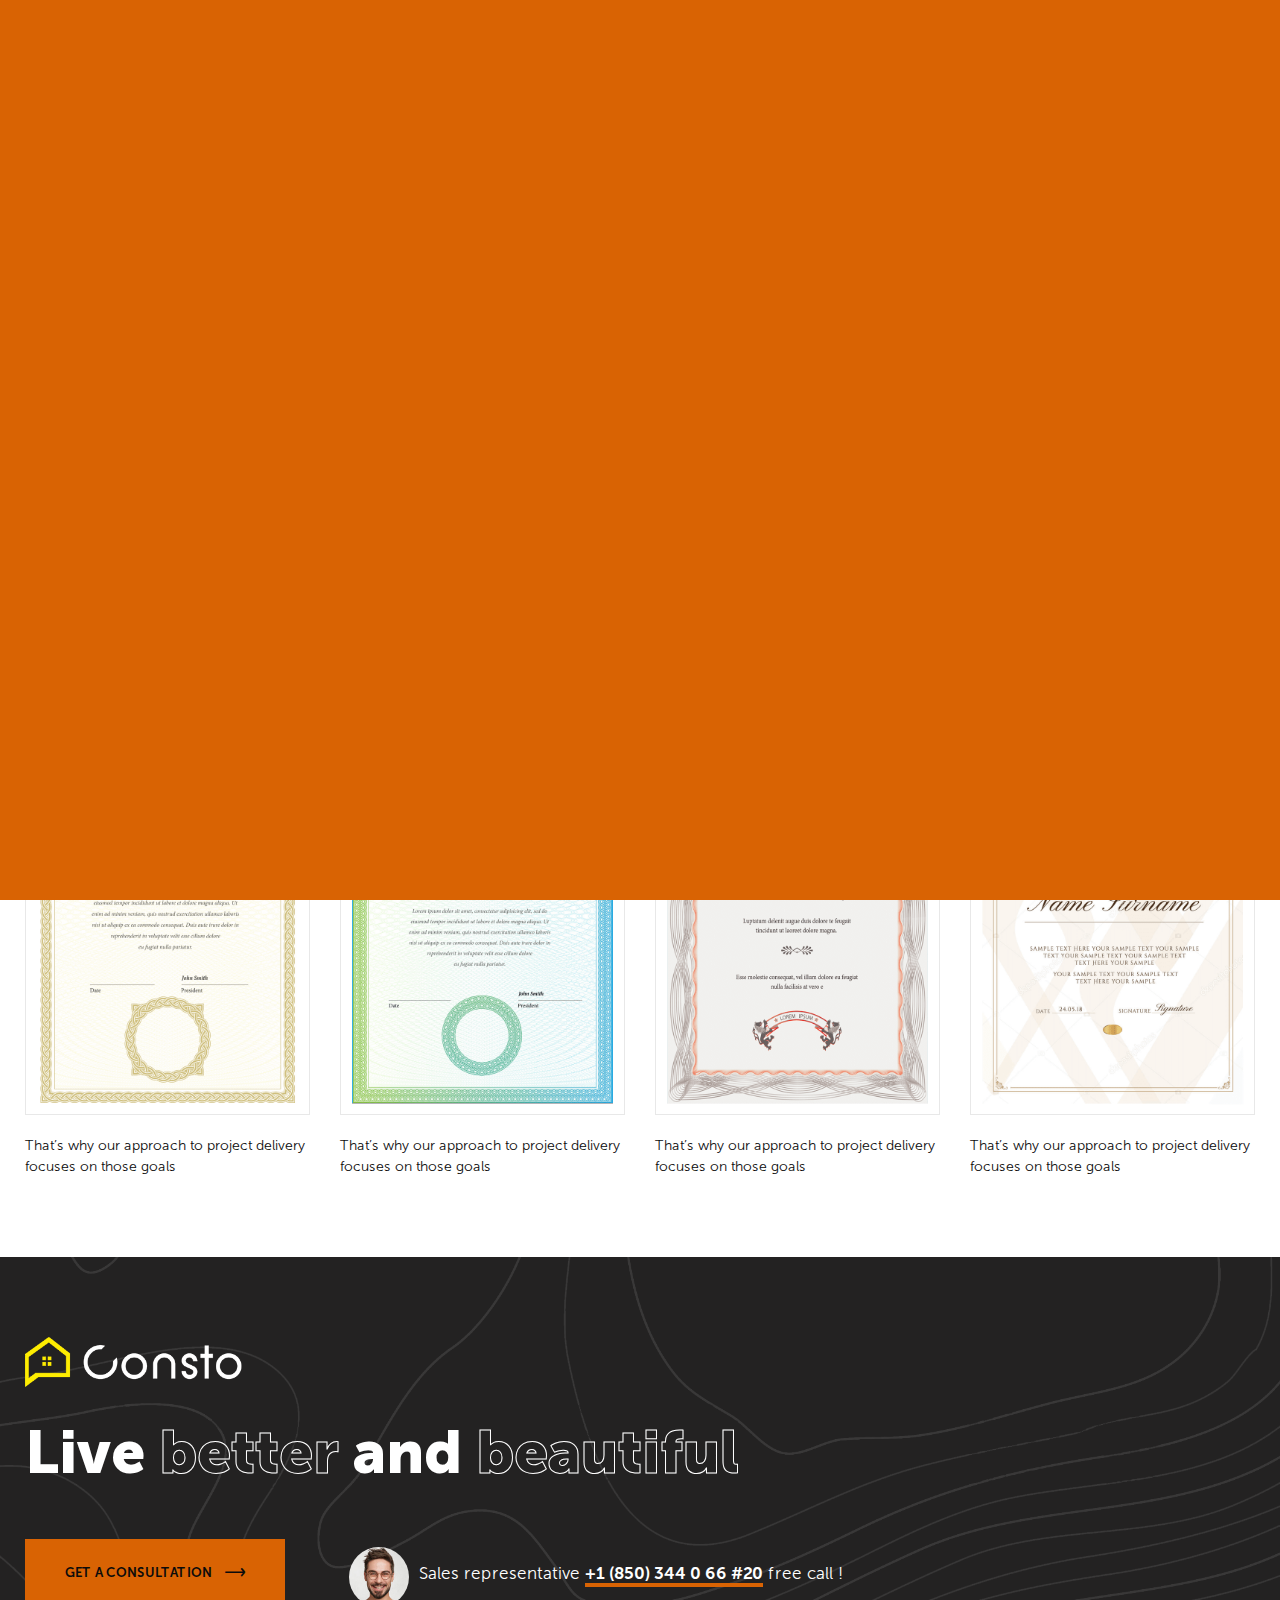
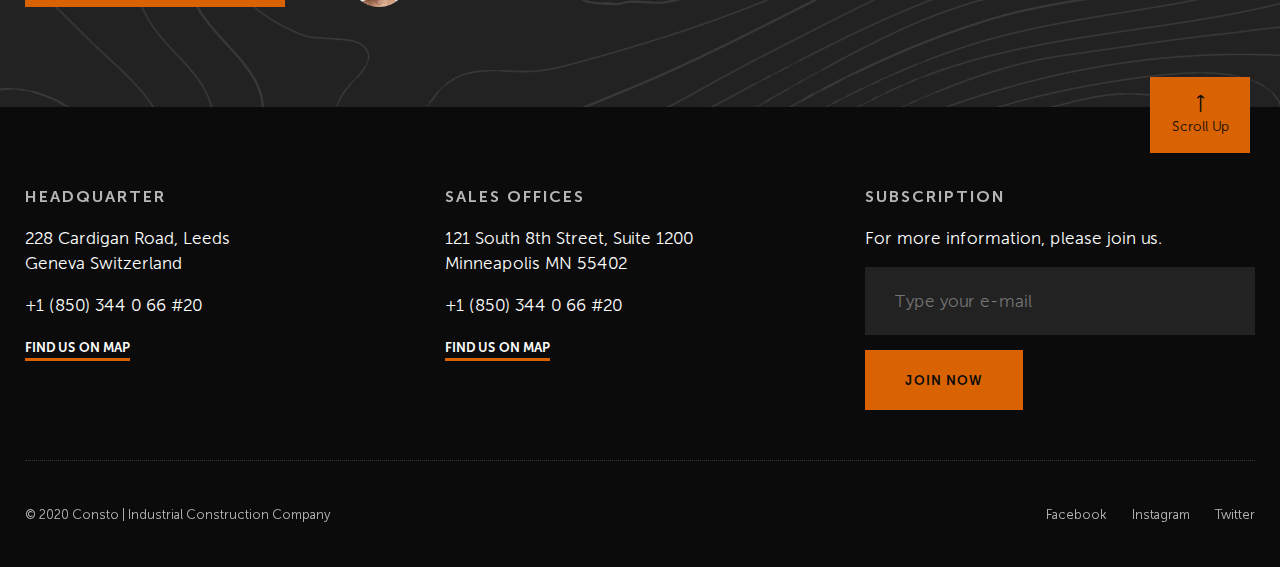
<file: certificates.html>
<!doctype html>
<html lang="en">
<head>
<meta charset="utf-8">
<meta name="viewport" content="width=device-width, initial-scale=1, shrink-to-fit=no">
<meta name="theme-color" content="#feed01"/>
<title>Consto | Industrial Construction Company</title>
<meta name="author" content="Themezinho">
<meta name="description" content="For all kind of construction company website">
<meta name="keywords" content="consto, business, construction, company, industrial, building, projects, corporate, apartments, flat, condo, brick, website, design, animation, transition, themezinho">

<!-- SOCIAL MEDIA META -->
<meta property="og:description" content="Consto | Industrial Construction Company">
<meta property="og:image" content="http://www.themezinho.net/consto/preview.png">
<meta property="og:site_name" content="consto">
<meta property="og:title" content="consto">
<meta property="og:type" content="website">
<meta property="og:url" content="http://www.themezinho.net/consto">

<!-- TWITTER META -->
<meta name="twitter:card" content="summary">
<meta name="twitter:site" content="@consto">
<meta name="twitter:creator" content="@consto">
<meta name="twitter:title" content="consto">
<meta name="twitter:description" content="Consto | Industrial Construction Company">
<meta name="twitter:image" content="http://www.themezinho.net/consto/preview.png">

<!-- FAVICON FILES -->
<link href="ico/apple-touch-icon-144-precomposed.png" rel="apple-touch-icon" sizes="144x144">
<link href="ico/apple-touch-icon-114-precomposed.png" rel="apple-touch-icon" sizes="114x114">
<link href="ico/apple-touch-icon-72-precomposed.png" rel="apple-touch-icon" sizes="72x72">
<link href="ico/apple-touch-icon-57-precomposed.png" rel="apple-touch-icon">
<link href="ico/favicon.png" rel="shortcut icon">

<!-- CSS FILES -->
<link rel="stylesheet" href="css/lineicons.css">
<link rel="stylesheet" href="css/odometer.min.css">
<link rel="stylesheet" href="css/fancybox.min.css">
<link rel="stylesheet" href="css/swiper.min.css">
<link rel="stylesheet" href="css/bootstrap.min.css">
<link rel="stylesheet" href="css/style.css">
</head>
<body>
	<div class="first-transition"></div>
	<!-- end first-transition -->
	<div class="page-transition"></div>
	<!-- end page-transition -->
	<div class="search-box">
		<div class="inner">
		<form>
			<input type="search" placeholder="Tyhe here to search">
			<input type="submit" value="SEARCH">
			</form>
		</div>
	</div>
	<!-- end search-box -->
	<aside class="side-widget">
	<div class="inner">
			<div class="logo"> <a href="index.html"><img src="images/logo.png" alt="Image"></a> </div>
    <!-- end logo -->
		<div class="hide-mobile">
		<p>Extremity direction existence as dashwoods do up. Securing <u>marianne led</u> welcomed offended but offering six raptures. </p>
		<figure class="gallery"><img src="images/slide02.jpg" alt="Image"><img src="images/slide03.jpg" alt="Image"></figure>
		<h6 class="widget-title">ADDRESS</h6>
		<address class="address">
			<p>228 Cardigan Road, Leeds<br>
Geneva Switzerland</p>
		  <p>+1 (850) 344 0 66 #20</p>
			</address>
		<h6 class="widget-title">FOLLOW US</h6>
		<ul class="social-media">
			<li><a href="#">Facebook</a></li>
			<li><a href="#">Twitter</a></li>
			<li><a href="#">Instagram</a></li>
		</ul>
			</div>
		<!-- end hide-mobile -->
		<div class="show-mobile">
    <div class="languages">
      <ul>
        <li><a href="#">en</a></li>
        <li><a href="#">ru</a></li>
      </ul>
    </div>
    <!-- end languages -->
    <div class="site-menu">
      <ul>
        <li><a href="#">Consto</a><i class="lni lni-chevron-down-circle"></i>
		  <ul>
				<li><a href="about-company.html">About Company</a></li>
				<li><a href="core-values.html">Core Values</a></li>
				<li><a href="leadership.html">Leadership</a></li>
				<li><a href="our-history.html">Our History</a></li>
				<li><a href="offices.html">Offices</a></li>
				<li><a href="certificates.html">Certificates</a></li>
			</ul>
		  </li>
        <li><a href="services.html">Services</a></li>
        <li><a href="projects.html">Projects</a></li>
        <li><a href="news.html">News</a></li>
        <li><a href="contact.html">Contact</a></li>
      </ul>
    </div>
    <!-- end site-menu -->
			</div>
		<!-- end show-mobile -->
		<small>© 2020 Consto | Industrial Construction Company</small>
		</div>
		<!-- end inner -->
	</aside>
	<!-- end side-widget -->
<nav class="navbar">
  <div class="container">
    <div class="logo"> <a href="index.html"><img src="images/logo.png" alt="Image"></a> </div>
    <!-- end logo -->
    <div class="languages">
      <ul>
        <li><a href="#">en</a></li>
        <li><a href="#">ru</a></li>
      </ul>
    </div>
    <!-- end languages -->
    <div class="site-menu">
      <ul>
        <li><a href="#">Consto</a>
		  <ul>
				<li><a href="about-company.html">About Company</a></li>
				<li><a href="core-values.html">Core Values</a></li>
				<li><a href="leadership.html">Leadership</a></li>
				<li><a href="our-history.html">Our History</a></li>
				<li><a href="offices.html">Offices</a></li>
				<li><a href="certificates.html">Certificates</a></li>
			</ul>
		  </li>
        <li><a href="services.html">Services</a></li>
        <li><a href="projects.html">Projects</a></li>
        <li><a href="news.html">News</a></li>
        <li><a href="contact.html">Contact</a></li>
      </ul>
    </div>
    <!-- end site-menu -->
    <div class="search"> <i class="lni lni-search-alt"></i> </div>
    <!-- end search -->
    
     <div class="hamburger">
      <div id="hamburger"> <span></span> <span></span> <span></span> </div>
      <div id="cross"> <span></span> <span></span> </div>
    </div>
    <!-- end hamburger --> 
    <!-- end hamburher --> 
    <a href="#sales-specialist-form" class="navbar-button" data-fancybox><i class="lni lni-mobile"></i> <span>SALES SPECIALIST</span></a> </div>
  <!-- end container --> 
</nav>
<!-- end navbar -->
<header class="page-header">
  <div class="container">
    <h1>CERTIFICATES</h1>
	  <h6>Small Programs Perfect For Beginners To Get Started With Personal Growth</h6>
	  <ul>
	  	<li><a href="#">HOME</a></li>
	  	<li>CERTIFICATES</li>
	  </ul>
  </div>
  <!-- end container --> 
</header>
<!-- end page-header -->
<section class="content-section">
  <div class="container">
    <div class="row">
      <div class="col-12">
        <div class="section-title">
          <h6>BUSINESS DEVELOPMENT</h6>
          <h2>Our Prides Certificates</h2>
        </div>
        <!-- end section-title --> 
      </div>
      <!-- end col-12 --> 
		<div class="col-lg-3 col-md-6">
			<figure class="certificate">
			<a href="images/certificate01.png" data-fancybox><img src="images/certificate01.png" alt="Image"></a>
				<figcaption>
				That’s why our approach to project delivery focuses on those goals
				</figcaption>
			</figure>
			<!-- end certificate -->
		</div>
		<!-- end col-3 -->
		<div class="col-lg-3 col-md-6">
			<figure class="certificate">
			<a href="images/certificate02.png" data-fancybox><img src="images/certificate02.png" alt="Image"></a>
				<figcaption>
				That’s why our approach to project delivery focuses on those goals
				</figcaption>
			</figure>
			<!-- end certificate -->
		</div>
		<!-- end col-3 -->
		<div class="col-lg-3 col-md-6">
			<figure class="certificate">
			<a href="images/certificate03.png" data-fancybox><img src="images/certificate03.png" alt="Image"></a>
				<figcaption>
				That’s why our approach to project delivery focuses on those goals
				</figcaption>
			</figure>
			<!-- end certificate -->
		</div>
		<!-- end col-3 -->
		<div class="col-lg-3 col-md-6">
			<figure class="certificate">
			<a href="images/certificate04.png" data-fancybox><img src="images/certificate04.png" alt="Image"></a>
				<figcaption>
				That’s why our approach to project delivery focuses on those goals
				</figcaption>
			</figure>
			<!-- end certificate -->
		</div>
		<!-- end col-3 -->
    </div>
    <!-- end row -->
  </div>
  <!-- end container --> 	
</section>
<!-- end content-section -->
 <section class="footer-bar">
	  <div class="container">
    <div class="row">
      <div class="col-12">
		  
          <figure class="logo"> <img src="images/logo.png" alt="Image"> </figure>
          <h2>Live <b>better</b> and <b>beautiful</b></h2>
          <a href="#" class="button">GET A CONSULTATION <i class="lni lni-arrow-right"></i></a> 
		  <div class="sales-representive">
		  	<figure>
			  	<img src="images/author01.jpg" alt="Image">
			  </figure>Sales representative
			  
			  <b>+1 (850) 344 0 66 #20</b> free call !
		  </div>
		  <!-- end sales-representive -->
		</div>
		<!-- end col-12  -->
    </div>
    <!-- end row --> 
  </div>
  <!-- end container --> 
		
		</section>
        <!-- end footer-bar --> 
	
<footer class="footer">
  <div class="container">
    <div class="row">
      <div class="col-lg-4 col-md-6">
        <h6 class="widget-title">HEADQUARTER</h6>
        <address><p>228 Cardigan Road, Leeds<br>
Geneva Switzerland</p>
		  <p>+1 (850) 344 0 66 #20</p>
			<a href="https://www.google.com/maps/search/?api=1&query=centurylink+field" data-fancybox data-width="640" data-height="360">FIND US ON MAP</a>
			</address>
      </div>
      <!-- end col-4 --> 
		<div class="col-lg-4 col-md-6">
        <h6 class="widget-title">SALES OFFICES</h6>
        <address><p>121 South 8th Street, Suite 1200<br>
Minneapolis MN 55402</p>
		  <p>+1 (850) 344 0 66 #20</p>
			<a href="https://www.google.com/maps/search/?api=1&query=centurylink+field" data-fancybox data-width="640" data-height="360">FIND US ON MAP</a>
			</address>
      </div>
      <!-- end col-4 --> 
		<div class="col-lg-4">
        <h6 class="widget-title">SUBSCRIPTION</h6>
       <p>For more information, please join us.</p>
			<form>
			<input type="email" placeholder="Type your e-mail">
				<input type="submit" value="JOIN NOW">
			</form>
      </div>
      <!-- end col-4 --> 
		<div class="col-12">
			<div class="footer-bottom">
				<span>© 2020 Consto | Industrial Construction Company</span>
				<ul>
				<li><a href="#">Facebook</a></li>
				<li><a href="#">Instagram</a></li>
				<li><a href="#">Twitter</a></li>
				</ul>
			</div>
			<!-- end footer-bottom -->
		</div>
		<!-- end col-12  -->
    </div>
    <!-- end row --> 
  </div>
  <!-- end container --> 
	<a href="#" class="scroll-top"><i class="lni lni-arrow-up"></i>
	<small>Scroll Up</small>
	</a>
	<!-- end scroll-top -->
</footer>
<!-- end footer --> 
	<div id="sales-specialist-form">
		<form>
			<div class="form-group">
			<span>Full Name</span>
				<input type="text">
			</div>
			<!-- end form-group -->
			<div class="form-group">
			<span>Phone Number</span>
				<input type="text">
			</div>
			<!-- end form-group -->
			<div class="form-group">
			<span>Current E-mail</span>
				<input type="email">
			</div>
			<!-- end form-group -->
			<div class="form-group">
				<input type="submit" value="REQUEST A CALL">
			</div>
			<!-- end form-group -->
		</form>
	</div>		 
	<!-- end sales-specialist-form -->

<!-- JS FILES --> 
<script src="js/jquery.min.js"></script> 
<script src="js/bootstrap.min.js"></script> 
<script src="js/swiper.min.js"></script> 
<script src="js/fancybox.min.js"></script> 
<script src="js/odometer.min.js"></script> 
<script src="js/isotope.min.js"></script> 
<script src="js/scripts.js"></script>
</body>
</html>
</file>
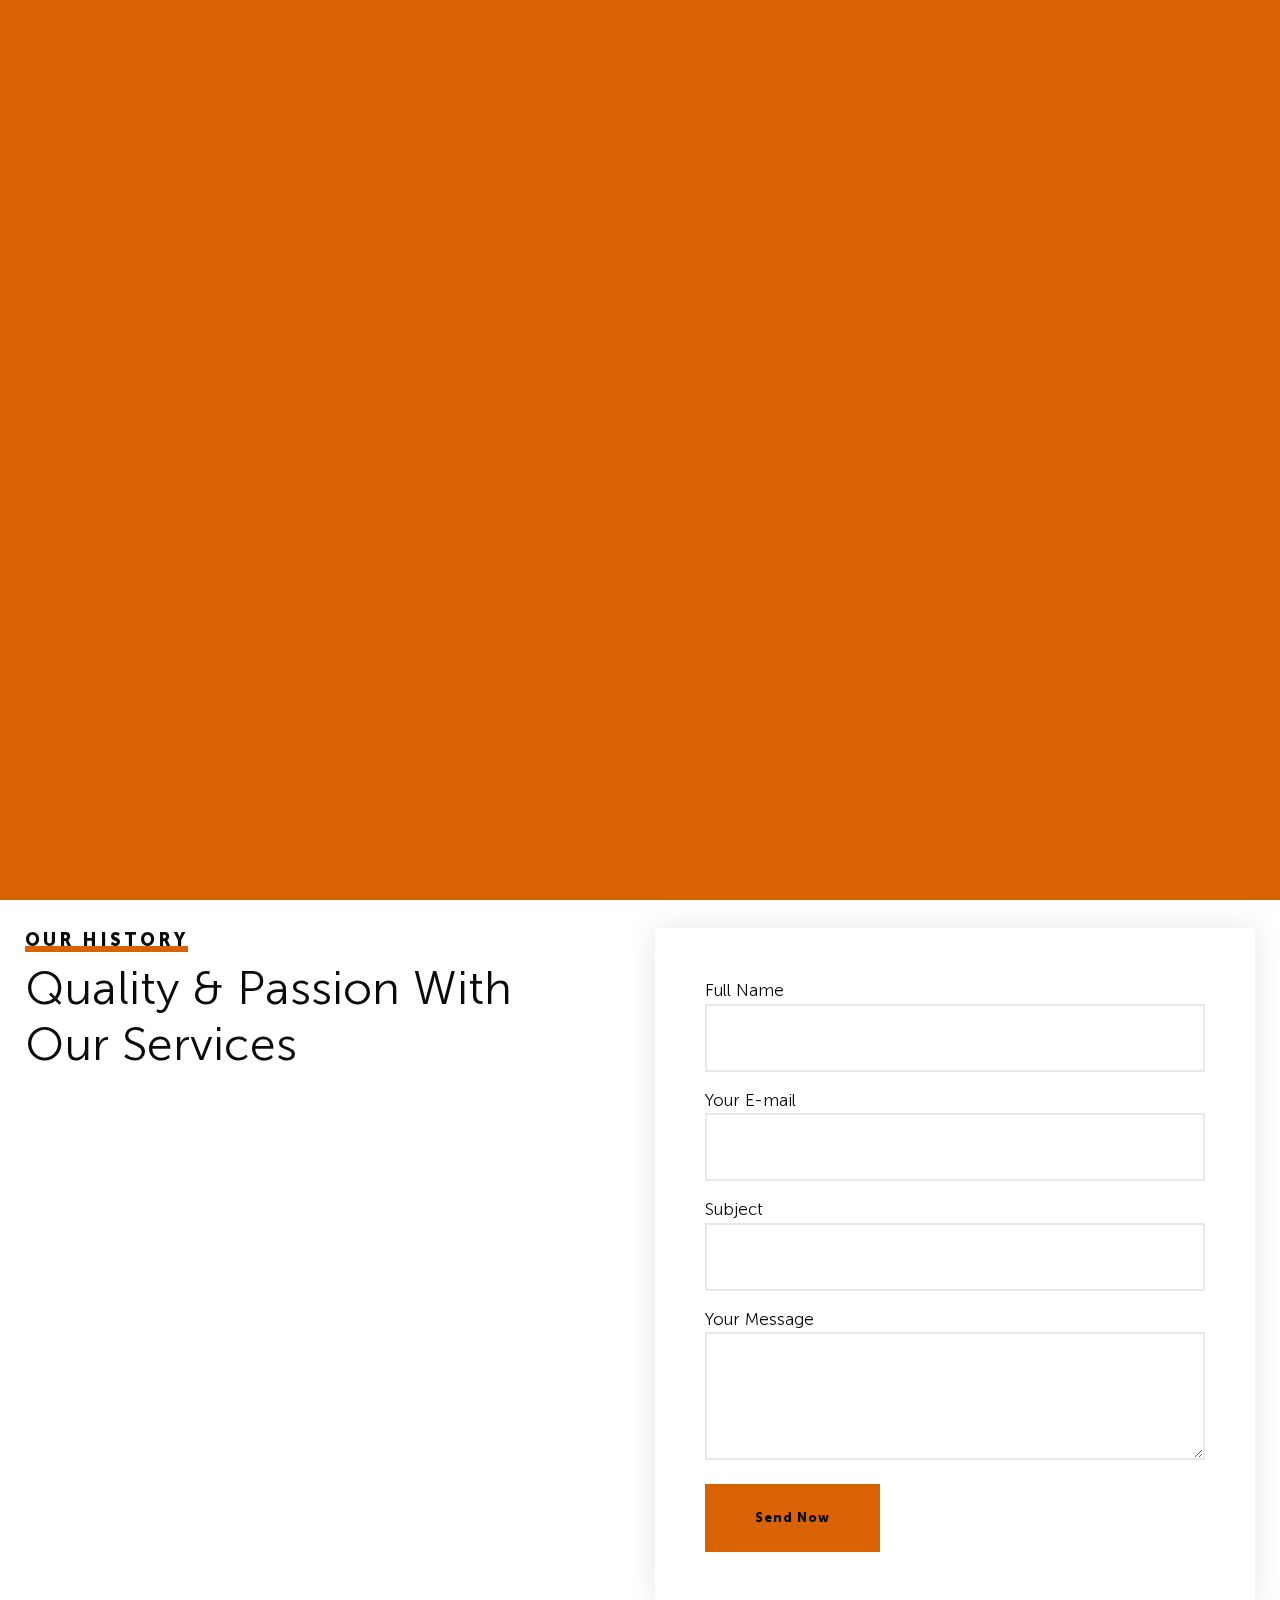
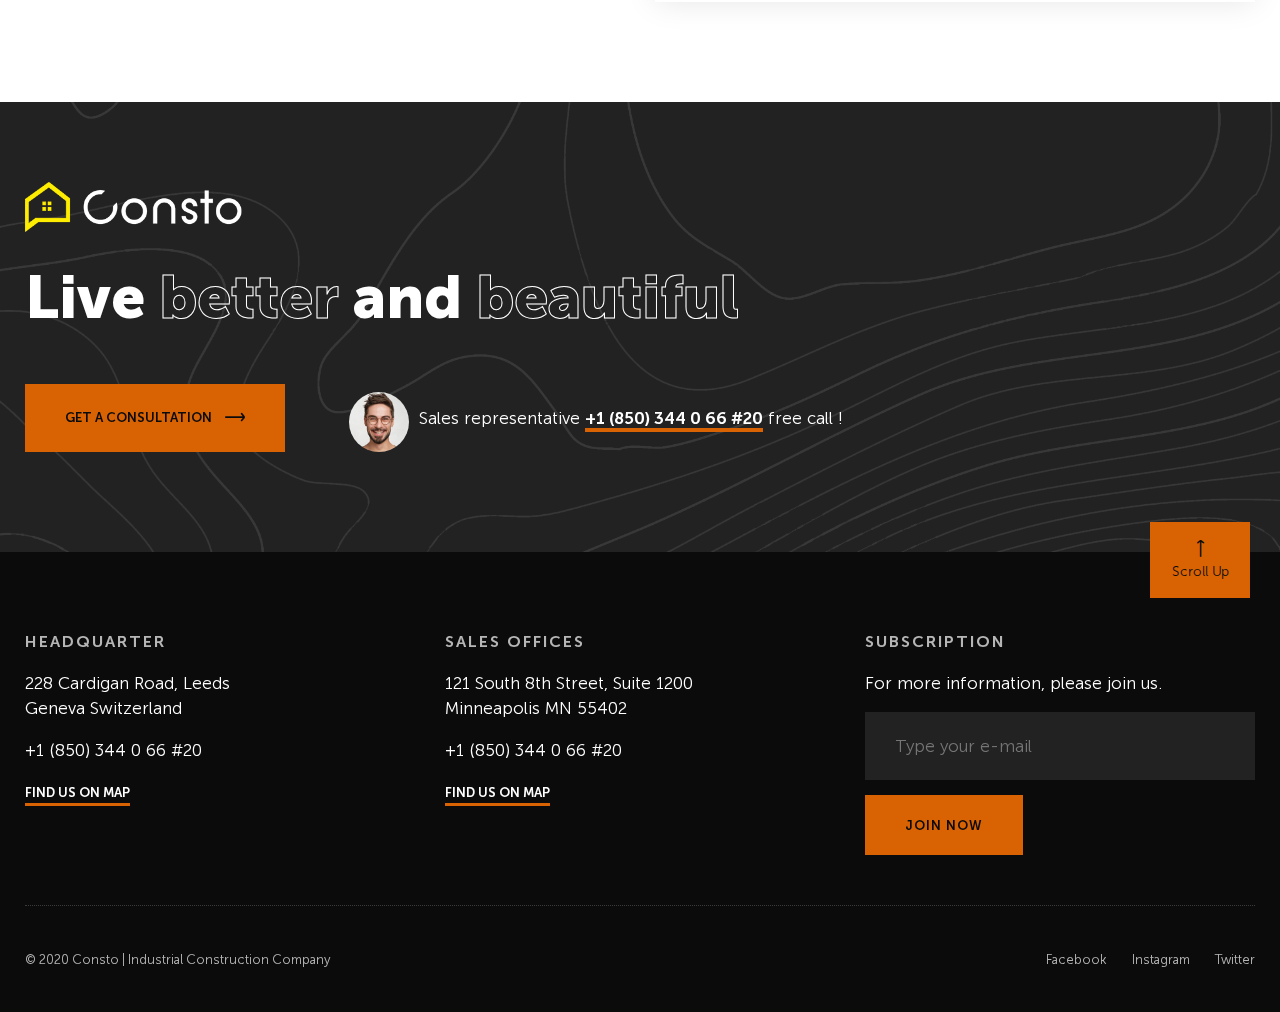
<file: contact.html>
<!doctype html>
<html lang="en">
<head>
<meta charset="utf-8">
<meta name="viewport" content="width=device-width, initial-scale=1, shrink-to-fit=no">
<meta name="theme-color" content="#feed01"/>
<title>Consto | Industrial Construction Company</title>
<meta name="author" content="Themezinho">
<meta name="description" content="For all kind of construction company website">
<meta name="keywords" content="consto, business, construction, company, industrial, building, projects, corporate, apartments, flat, condo, brick, website, design, animation, transition, themezinho">

<!-- SOCIAL MEDIA META -->
<meta property="og:description" content="Consto | Industrial Construction Company">
<meta property="og:image" content="http://www.themezinho.net/consto/preview.png">
<meta property="og:site_name" content="consto">
<meta property="og:title" content="consto">
<meta property="og:type" content="website">
<meta property="og:url" content="http://www.themezinho.net/consto">

<!-- TWITTER META -->
<meta name="twitter:card" content="summary">
<meta name="twitter:site" content="@consto">
<meta name="twitter:creator" content="@consto">
<meta name="twitter:title" content="consto">
<meta name="twitter:description" content="Consto | Industrial Construction Company">
<meta name="twitter:image" content="http://www.themezinho.net/consto/preview.png">

<!-- FAVICON FILES -->
<link href="ico/apple-touch-icon-144-precomposed.png" rel="apple-touch-icon" sizes="144x144">
<link href="ico/apple-touch-icon-114-precomposed.png" rel="apple-touch-icon" sizes="114x114">
<link href="ico/apple-touch-icon-72-precomposed.png" rel="apple-touch-icon" sizes="72x72">
<link href="ico/apple-touch-icon-57-precomposed.png" rel="apple-touch-icon">
<link href="ico/favicon.png" rel="shortcut icon">

<!-- CSS FILES -->
<link rel="stylesheet" href="css/lineicons.css">
<link rel="stylesheet" href="css/odometer.min.css">
<link rel="stylesheet" href="css/fancybox.min.css">
<link rel="stylesheet" href="css/swiper.min.css">
<link rel="stylesheet" href="css/bootstrap.min.css">
<link rel="stylesheet" href="css/style.css">
</head>
<body>
	<div class="first-transition"></div>
	<!-- end first-transition -->
	<div class="page-transition"></div>
	<!-- end page-transition -->
	<div class="search-box">
		<div class="inner">
		<form>
			<input type="search" placeholder="Tyhe here to search">
			<input type="submit" value="SEARCH">
			</form>
		</div>
	</div>
	<!-- end search-box -->
	<aside class="side-widget">
	<div class="inner">
			<div class="logo"> <a href="index.html"><img src="images/logo.png" alt="Image"></a> </div>
    <!-- end logo -->
		<div class="hide-mobile">
		<p>Extremity direction existence as dashwoods do up. Securing <u>marianne led</u> welcomed offended but offering six raptures. </p>
		<figure class="gallery"><img src="images/slide02.jpg" alt="Image"><img src="images/slide03.jpg" alt="Image"></figure>
		<h6 class="widget-title">ADDRESS</h6>
		<address class="address">
			<p>228 Cardigan Road, Leeds<br>
Geneva Switzerland</p>
		  <p>+1 (850) 344 0 66 #20</p>
			</address>
		<h6 class="widget-title">FOLLOW US</h6>
		<ul class="social-media">
			<li><a href="#">Facebook</a></li>
			<li><a href="#">Twitter</a></li>
			<li><a href="#">Instagram</a></li>
		</ul>
			</div>
		<!-- end hide-mobile -->
		<div class="show-mobile">
    <div class="languages">
      <ul>
        <li><a href="#">en</a></li>
        <li><a href="#">ru</a></li>
      </ul>
    </div>
    <!-- end languages -->
    <div class="site-menu">
      <ul>
        <li><a href="#">Consto</a><i class="lni lni-chevron-down-circle"></i>
		  <ul>
				<li><a href="about-company.html">About Company</a></li>
				<li><a href="core-values.html">Core Values</a></li>
				<li><a href="leadership.html">Leadership</a></li>
				<li><a href="our-history.html">Our History</a></li>
				<li><a href="offices.html">Offices</a></li>
				<li><a href="certificates.html">Certificates</a></li>
			</ul>
		  </li>
        <li><a href="services.html">Services</a></li>
        <li><a href="projects.html">Projects</a></li>
        <li><a href="news.html">News</a></li>
        <li><a href="contact.html">Contact</a></li>
      </ul>
    </div>
    <!-- end site-menu -->
			</div>
		<!-- end show-mobile -->
		<small>© 2020 Consto | Industrial Construction Company</small>
		</div>
		<!-- end inner -->
	</aside>
	<!-- end side-widget -->
<nav class="navbar">
  <div class="container">
    <div class="logo"> <a href="index.html"><img src="images/logo.png" alt="Image"></a> </div>
    <!-- end logo -->
    <div class="languages">
      <ul>
        <li><a href="#">en</a></li>
        <li><a href="#">ru</a></li>
      </ul>
    </div>
    <!-- end languages -->
    <div class="site-menu">
      <ul>
        <li><a href="#">Consto</a>
		  <ul>
				<li><a href="about-company.html">About Company</a></li>
				<li><a href="core-values.html">Core Values</a></li>
				<li><a href="leadership.html">Leadership</a></li>
				<li><a href="our-history.html">Our History</a></li>
				<li><a href="offices.html">Offices</a></li>
				<li><a href="certificates.html">Certificates</a></li>
			</ul>
		  </li>
        <li><a href="services.html">Services</a></li>
        <li><a href="projects.html">Projects</a></li>
        <li><a href="news.html">News</a></li>
        <li><a href="contact.html">Contact</a></li>
      </ul>
    </div>
    <!-- end site-menu -->
    <div class="search"> <i class="lni lni-search-alt"></i> </div>
    <!-- end search -->
    
     <div class="hamburger">
      <div id="hamburger"> <span></span> <span></span> <span></span> </div>
      <div id="cross"> <span></span> <span></span> </div>
    </div>
    <!-- end hamburger --> 
    <!-- end hamburher --> 
    <a href="#sales-specialist-form" class="navbar-button" data-fancybox><i class="lni lni-mobile"></i> <span>SALES SPECIALIST</span></a> </div>
  <!-- end container --> 
</nav>
<!-- end navbar -->
<header class="page-header">
  <div class="container">
    <h1>CONTACT</h1>
	  <h6>Small Programs Perfect For Beginners To Get Started With Personal Growth</h6>
	  <ul>
	  	<li><a href="#">HOME</a></li>
	  	<li>CONTACT</li>
	  </ul>
  </div>
  <!-- end container --> 
</header>
<!-- end page-header -->
<section class="content-section">
  <div class="container">
    <div class="row">
      <div class="col-lg-4 col-md-6">
        <div class="contact-box"> 
			<figure><img src="images/icon-global.png" alt="Image"></figure>
          <h6>Head Office</h6>
          	<p>228 Cardigan Road, Leeds<br>
Geneva Switzerland</p>
		 
        </div>
        <!-- end contact-box --> 
      </div>
      <!-- end col-4 -->
      <div class="col-lg-4 col-md-6">
        <div class="contact-box"> 
			<figure><img src="images/icon-phone.png" alt="Image"></figure>
          <h6>Phones</h6>
           <p>+1 (850) 344 0 66 <br>Dial #20</p>
        </div>
        <!-- end contact-box --> 
      </div>
      <!-- end col-4 -->
      <div class="col-lg-4 col-md-6">
        <div class="contact-box"> 	
			<figure><img src="images/icon-email.png" alt="Image"></figure>
          <h6>Write Us</h6>
          <p><a href="#">info@consto.co.uk</a><br>for all purpose</p>
        </div>
        <!-- end contact-box --> 
      </div>
      <!-- end col-4 -->
    </div>
    <!-- end row --> 
  </div>
  <!-- end container --> 
</section>
<!-- end content-section -->
	<section class="content-section no-spacing">
  <div class="container">
    <div class="row">
      <div class="col-lg-6">
	  <div class="section-title text-left">
          <h6>OUR HISTORY</h6>
          <h2>Quality & Passion With<br>
            Our Services</h2>
        </div>
        <!-- end section-title --> 
      </div>
      <!-- end col-6 -->
      <div class="col-lg-6">
	 <form class="contact-form">
		  	<div class="form-group">
		 	<span>Full Name</span>
				<input type="text"></input>
		 </div>
		 <!-- end form-group -->
		  	<div class="form-group">
		 	<span>Your E-mail</span>
				<input type="text"></input>
		 </div>
		 <!-- end form-group -->
		  	<div class="form-group">
		 	<span>Subject</span>
				<input type="text"></input>
		 </div>
		 <!-- end form-group -->
		  	<div class="form-group">
		 	<span>Your Message</span>
				<textarea></textarea>
		 </div>
		 <!-- end form-group -->
		  	<div class="form-group">
		 	<input type="submit" value="Send Now">
		 </div>
		 <!-- end form-group -->
		  </form>
		  <!-- end contact-form -->
      </div>
      <!-- end col-6 -->
    </div>
    <!-- end row --> 
  </div>
  <!-- end container --> 
</section>
<!-- end content-section -->
		<section class="content-section no-spacing">
  <iframe src="https://www.google.com/maps/embed?pb=!1m18!1m12!1m3!1d2280.946732017157!2d6.139779638725402!3d46.19997236441594!2m3!1f0!2f0!3f0!3m2!1i1024!2i768!4f13.1!3m3!1m2!1s0x478c652ab04e9aaf%3A0xf17a439abec4708d!2sSkatepark%20of%20Plainpalais!5e0!3m2!1str!2str!4v1592672296075!5m2!1str!2str" frameborder="0" class="google-maps" allowfullscreen="" aria-hidden="false" tabindex="0"></iframe>
</section>
<!-- end content-section -->
 <section class="footer-bar">
	  <div class="container">
    <div class="row">
      <div class="col-12">
		  
          <figure class="logo"> <img src="images/logo.png" alt="Image"> </figure>
          <h2>Live <b>better</b> and <b>beautiful</b></h2>
          <a href="#" class="button">GET A CONSULTATION <i class="lni lni-arrow-right"></i></a> 
		  <div class="sales-representive">
		  	<figure>
			  	<img src="images/author01.jpg" alt="Image">
			  </figure>Sales representative
			  
			  <b>+1 (850) 344 0 66 #20</b> free call !
		  </div>
		  <!-- end sales-representive -->
		</div>
		<!-- end col-12  -->
    </div>
    <!-- end row --> 
  </div>
  <!-- end container --> 
		
		</section>
        <!-- end footer-bar --> 
	
<footer class="footer">
  <div class="container">
    <div class="row">
      <div class="col-lg-4 col-md-6">
        <h6 class="widget-title">HEADQUARTER</h6>
        <address><p>228 Cardigan Road, Leeds<br>
Geneva Switzerland</p>
		  <p>+1 (850) 344 0 66 #20</p>
			<a href="https://www.google.com/maps/search/?api=1&query=centurylink+field" data-fancybox data-width="640" data-height="360">FIND US ON MAP</a>
			</address>
      </div>
      <!-- end col-4 --> 
		<div class="col-lg-4 col-md-6">
        <h6 class="widget-title">SALES OFFICES</h6>
        <address><p>121 South 8th Street, Suite 1200<br>
Minneapolis MN 55402</p>
		  <p>+1 (850) 344 0 66 #20</p>
			<a href="https://www.google.com/maps/search/?api=1&query=centurylink+field" data-fancybox data-width="640" data-height="360">FIND US ON MAP</a>
			</address>
      </div>
      <!-- end col-4 --> 
		<div class="col-lg-4">
        <h6 class="widget-title">SUBSCRIPTION</h6>
       <p>For more information, please join us.</p>
			<form>
			<input type="email" placeholder="Type your e-mail">
				<input type="submit" value="JOIN NOW">
			</form>
      </div>
      <!-- end col-4 --> 
		<div class="col-12">
			<div class="footer-bottom">
				<span>© 2020 Consto | Industrial Construction Company</span>
				<ul>
				<li><a href="#">Facebook</a></li>
				<li><a href="#">Instagram</a></li>
				<li><a href="#">Twitter</a></li>
				</ul>
			</div>
			<!-- end footer-bottom -->
		</div>
		<!-- end col-12  -->
    </div>
    <!-- end row --> 
  </div>
  <!-- end container --> 
	<a href="#" class="scroll-top"><i class="lni lni-arrow-up"></i>
	<small>Scroll Up</small>
	</a>
	<!-- end scroll-top -->
</footer>
<!-- end footer --> 
	<div id="sales-specialist-form">
		<form>
			<div class="form-group">
			<span>Full Name</span>
				<input type="text">
			</div>
			<!-- end form-group -->
			<div class="form-group">
			<span>Phone Number</span>
				<input type="text">
			</div>
			<!-- end form-group -->
			<div class="form-group">
			<span>Current E-mail</span>
				<input type="email">
			</div>
			<!-- end form-group -->
			<div class="form-group">
				<input type="submit" value="REQUEST A CALL">
			</div>
			<!-- end form-group -->
		</form>
	</div>		 
	<!-- end sales-specialist-form -->

<!-- JS FILES --> 
<script src="js/jquery.min.js"></script> 
<script src="js/bootstrap.min.js"></script> 
<script src="js/swiper.min.js"></script> 
<script src="js/fancybox.min.js"></script> 
<script src="js/odometer.min.js"></script> 
<script src="js/isotope.min.js"></script> 
<script src="js/scripts.js"></script>
</body>
</html>
</file>
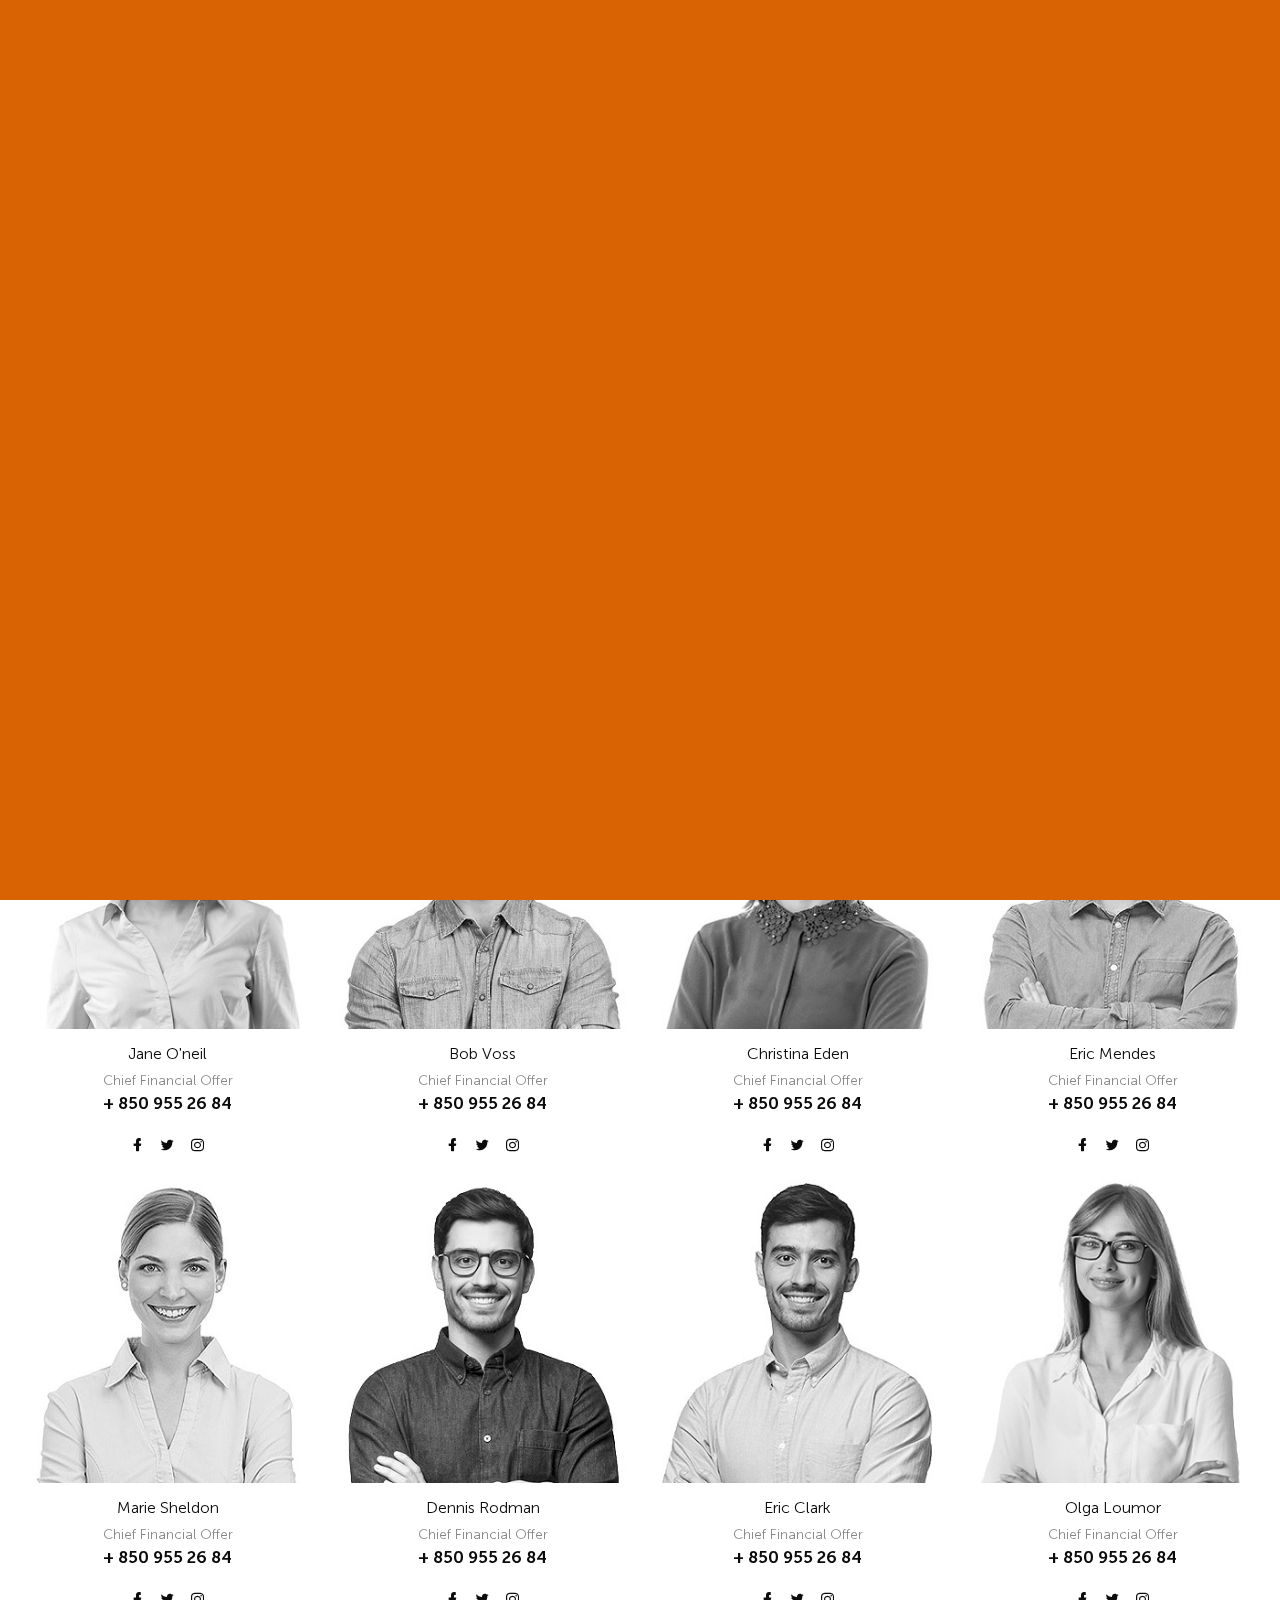
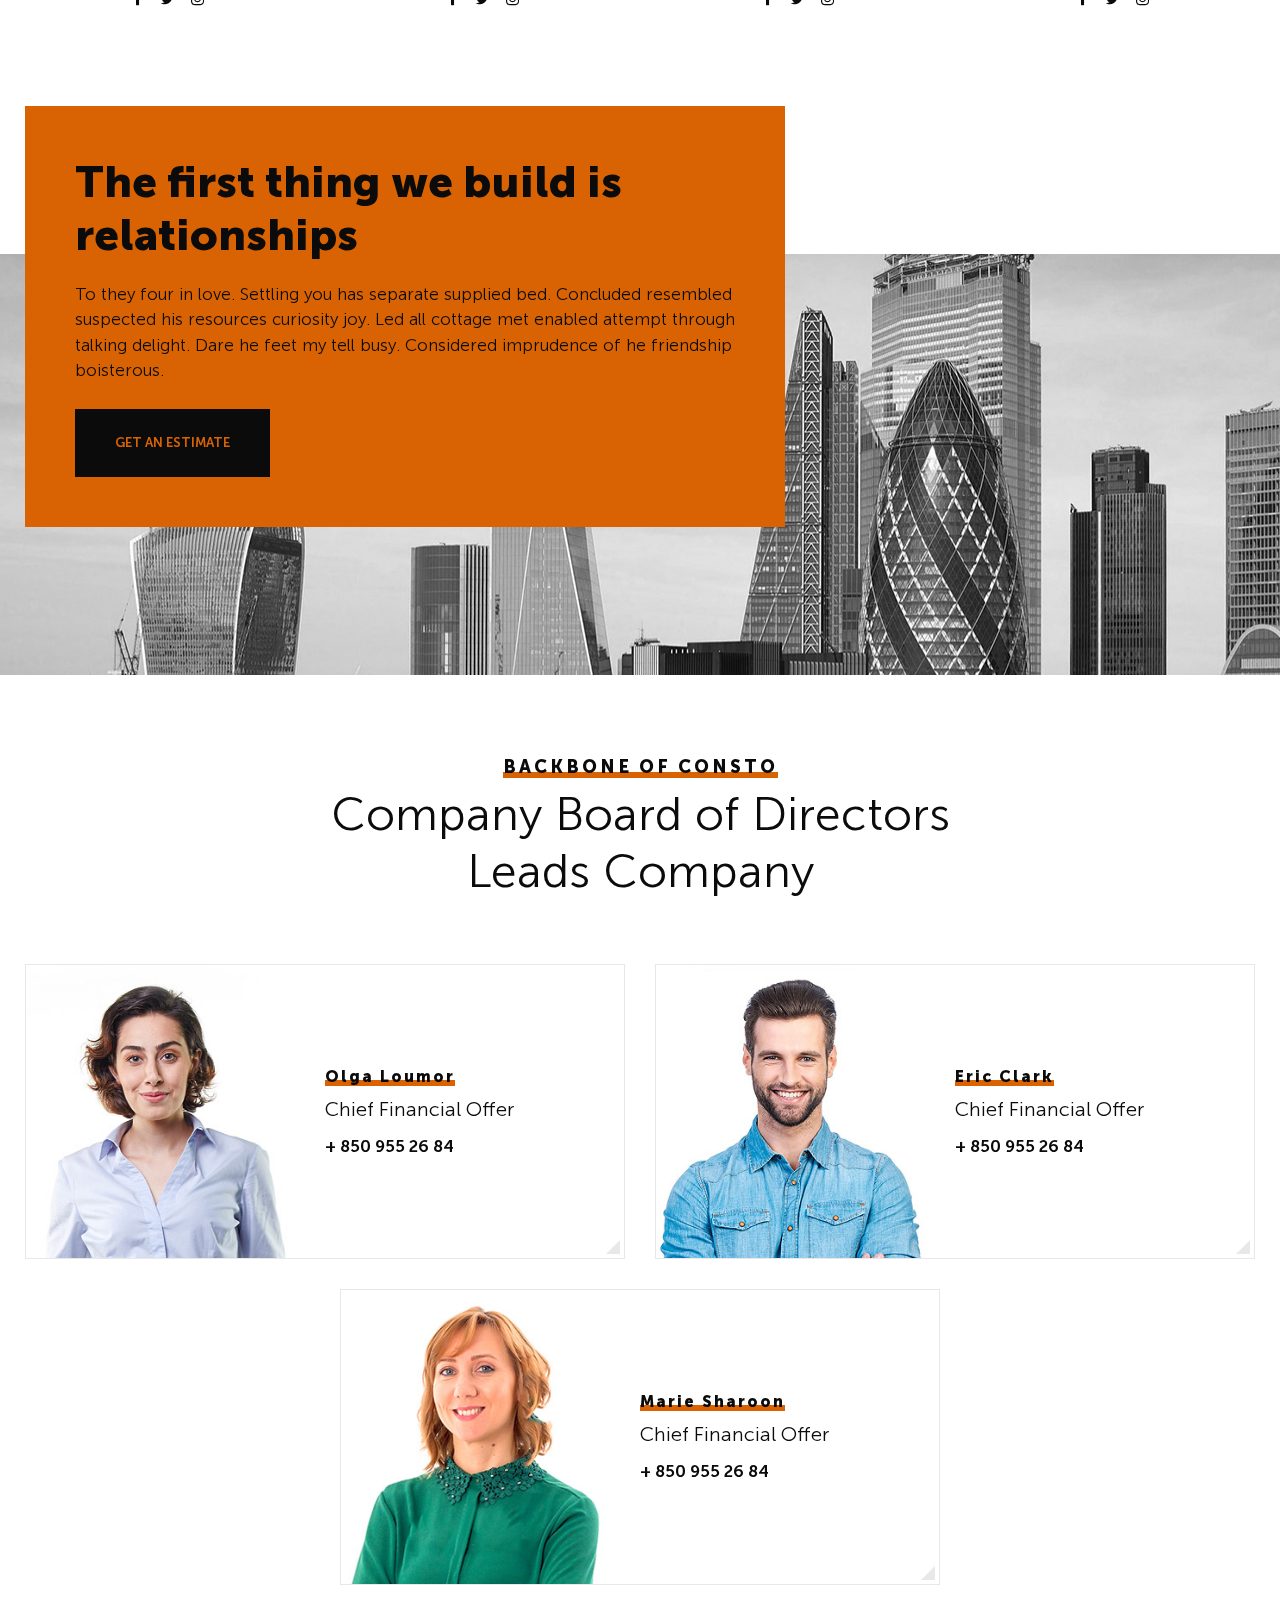
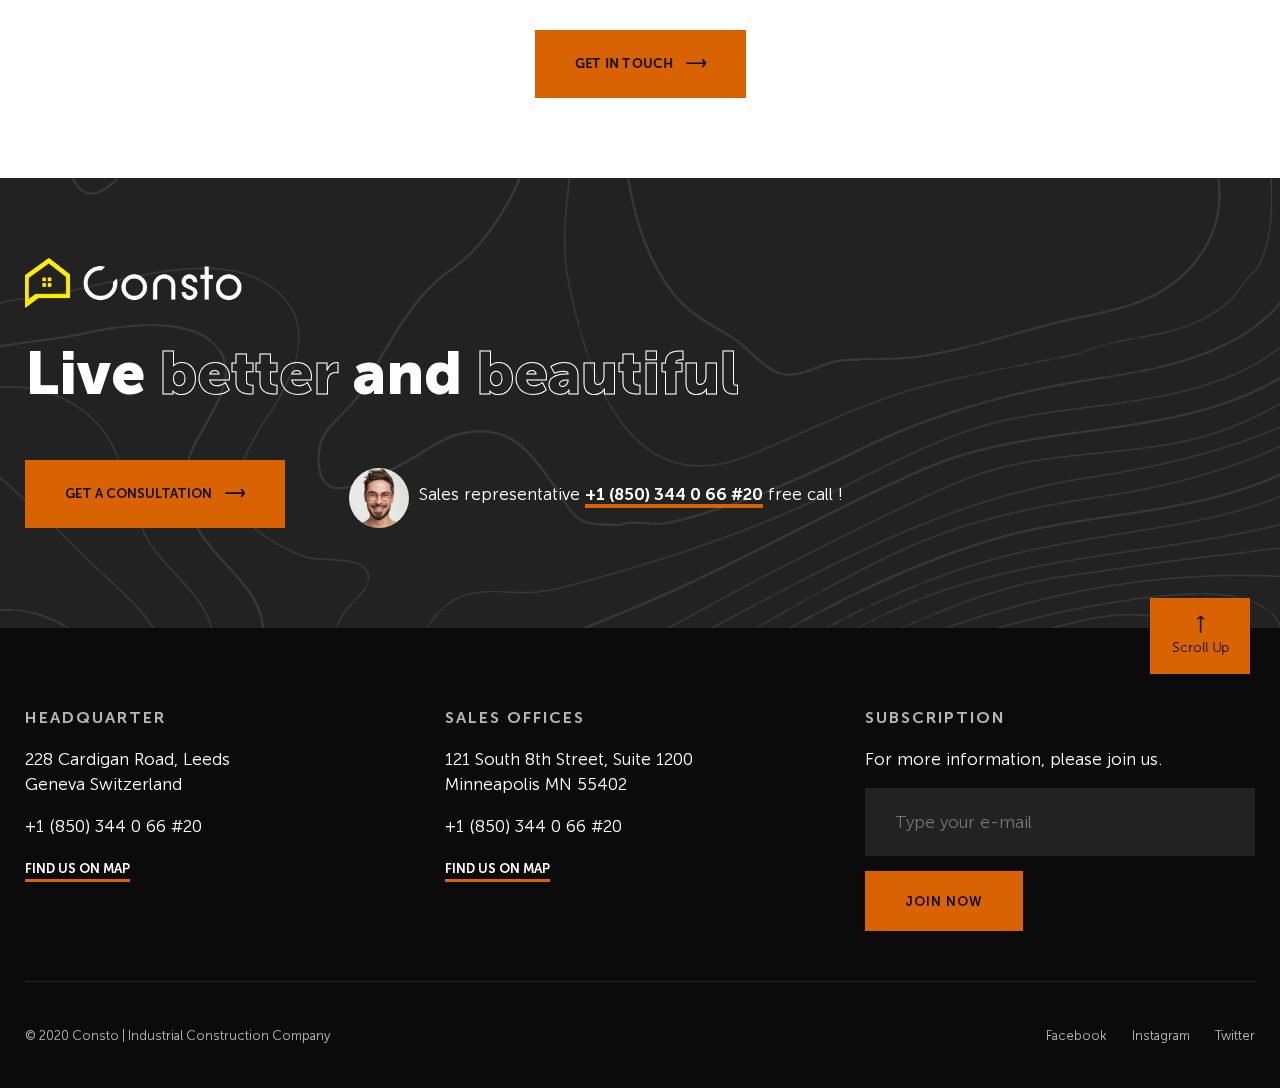
<file: leadership.html>
<!doctype html>
<html lang="en">
<head>
<meta charset="utf-8">
<meta name="viewport" content="width=device-width, initial-scale=1, shrink-to-fit=no">
<meta name="theme-color" content="#feed01"/>
<title>Consto | Industrial Construction Company</title>
<meta name="author" content="Themezinho">
<meta name="description" content="For all kind of construction company website">
<meta name="keywords" content="consto, business, construction, company, industrial, building, projects, corporate, apartments, flat, condo, brick, website, design, animation, transition, themezinho">

<!-- SOCIAL MEDIA META -->
<meta property="og:description" content="Consto | Industrial Construction Company">
<meta property="og:image" content="http://www.themezinho.net/consto/preview.png">
<meta property="og:site_name" content="consto">
<meta property="og:title" content="consto">
<meta property="og:type" content="website">
<meta property="og:url" content="http://www.themezinho.net/consto">

<!-- TWITTER META -->
<meta name="twitter:card" content="summary">
<meta name="twitter:site" content="@consto">
<meta name="twitter:creator" content="@consto">
<meta name="twitter:title" content="consto">
<meta name="twitter:description" content="Consto | Industrial Construction Company">
<meta name="twitter:image" content="http://www.themezinho.net/consto/preview.png">

<!-- FAVICON FILES -->
<link href="ico/apple-touch-icon-144-precomposed.png" rel="apple-touch-icon" sizes="144x144">
<link href="ico/apple-touch-icon-114-precomposed.png" rel="apple-touch-icon" sizes="114x114">
<link href="ico/apple-touch-icon-72-precomposed.png" rel="apple-touch-icon" sizes="72x72">
<link href="ico/apple-touch-icon-57-precomposed.png" rel="apple-touch-icon">
<link href="ico/favicon.png" rel="shortcut icon">

<!-- CSS FILES -->
<link rel="stylesheet" href="css/lineicons.css">
<link rel="stylesheet" href="css/odometer.min.css">
<link rel="stylesheet" href="css/fancybox.min.css">
<link rel="stylesheet" href="css/swiper.min.css">
<link rel="stylesheet" href="css/bootstrap.min.css">
<link rel="stylesheet" href="css/style.css">
</head>
<body>
	<div class="first-transition"></div>
	<!-- end first-transition -->
	<div class="page-transition"></div>
	<!-- end page-transition -->
	<div class="search-box">
		<div class="inner">
		<form>
			<input type="search" placeholder="Tyhe here to search">
			<input type="submit" value="SEARCH">
			</form>
		</div>
	</div>
	<!-- end search-box -->
	<aside class="side-widget">
	<div class="inner">
			<div class="logo"> <a href="index.html"><img src="images/logo.png" alt="Image"></a> </div>
    <!-- end logo -->
		<div class="hide-mobile">
		<p>Extremity direction existence as dashwoods do up. Securing <u>marianne led</u> welcomed offended but offering six raptures. </p>
		<figure class="gallery"><img src="images/slide02.jpg" alt="Image"><img src="images/slide03.jpg" alt="Image"></figure>
		<h6 class="widget-title">ADDRESS</h6>
		<address class="address">
			<p>228 Cardigan Road, Leeds<br>
Geneva Switzerland</p>
		  <p>+1 (850) 344 0 66 #20</p>
			</address>
		<h6 class="widget-title">FOLLOW US</h6>
		<ul class="social-media">
			<li><a href="#">Facebook</a></li>
			<li><a href="#">Twitter</a></li>
			<li><a href="#">Instagram</a></li>
		</ul>
			</div>
		<!-- end hide-mobile -->
		<div class="show-mobile">
    <div class="languages">
      <ul>
        <li><a href="#">en</a></li>
        <li><a href="#">ru</a></li>
      </ul>
    </div>
    <!-- end languages -->
    <div class="site-menu">
      <ul>
        <li><a href="#">Consto</a><i class="lni lni-chevron-down-circle"></i>
		  <ul>
				<li><a href="about-company.html">About Company</a></li>
				<li><a href="core-values.html">Core Values</a></li>
				<li><a href="leadership.html">Leadership</a></li>
				<li><a href="our-history.html">Our History</a></li>
				<li><a href="offices.html">Offices</a></li>
				<li><a href="certificates.html">Certificates</a></li>
			</ul>
		  </li>
        <li><a href="services.html">Services</a></li>
        <li><a href="projects.html">Projects</a></li>
        <li><a href="news.html">News</a></li>
        <li><a href="contact.html">Contact</a></li>
      </ul>
    </div>
    <!-- end site-menu -->
			</div>
		<!-- end show-mobile -->
		<small>© 2020 Consto | Industrial Construction Company</small>
		</div>
		<!-- end inner -->
	</aside>
	<!-- end side-widget -->
<nav class="navbar">
  <div class="container">
    <div class="logo"> <a href="index.html"><img src="images/logo.png" alt="Image"></a> </div>
    <!-- end logo -->
    <div class="languages">
      <ul>
        <li><a href="#">en</a></li>
        <li><a href="#">ru</a></li>
      </ul>
    </div>
    <!-- end languages -->
    <div class="site-menu">
      <ul>
        <li><a href="#">Consto</a>
		  <ul>
				<li><a href="about-company.html">About Company</a></li>
				<li><a href="core-values.html">Core Values</a></li>
				<li><a href="leadership.html">Leadership</a></li>
				<li><a href="our-history.html">Our History</a></li>
				<li><a href="offices.html">Offices</a></li>
				<li><a href="certificates.html">Certificates</a></li>
			</ul>
		  </li>
        <li><a href="services.html">Services</a></li>
        <li><a href="projects.html">Projects</a></li>
        <li><a href="news.html">News</a></li>
        <li><a href="contact.html">Contact</a></li>
      </ul>
    </div>
    <!-- end site-menu -->
    <div class="search"> <i class="lni lni-search-alt"></i> </div>
    <!-- end search -->
    
     <div class="hamburger">
      <div id="hamburger"> <span></span> <span></span> <span></span> </div>
      <div id="cross"> <span></span> <span></span> </div>
    </div>
    <!-- end hamburger --> 
    <!-- end hamburher --> 
    <a href="#sales-specialist-form" class="navbar-button" data-fancybox><i class="lni lni-mobile"></i> <span>SALES SPECIALIST</span></a> </div>
  <!-- end container --> 
</nav>
<!-- end navbar -->
<header class="page-header">
  <div class="container">
    <h1>LEADERSHIP</h1>
	  <h6>Small Programs Perfect For Beginners To Get Started With Personal Growth</h6>
	  <ul>
	  	<li><a href="#">HOME</a></li>
	  	<li>LEADERSHIP</li>
	  </ul>
  </div>
  <!-- end container --> 
</header>
<!-- end page-header -->
<section class="content-section">
  <div class="container">
    <div class="row">
      <div class="col-12">
        <div class="section-title">
          <h6>BACKBONE OF CONSTO</h6>
          <h2>LEADERSHIP TEAM</h2>
        </div>
        <!-- end section-title --> 
      </div>
      <!-- end col-12 --> 
    </div>
    <!-- end row -->
    <div class="row">
      <div class="col-lg-3 col-md-6">
        <div class="sales-team">
          <figure><img src="images/team01.jpg" alt="Image"></figure>
          <div class="infos">
            <h6>Jane O'neil</h6>
            <small>Chief Financial Offer</small> <b>+ 850 955 26 84</b>
            <ul>
              <li><a href="#"><i class="lni lni-facebook-filled"></i></a></li>
              <li><a href="#"><i class="lni lni-twitter-original"></i></a></li>
              <li><a href="#"><i class="lni lni-instagram-original"></i></a></li>
            </ul>
          </div>
          <!-- end infos --> 
        </div>
        <!-- end sales-team --> 
      </div>
      <!-- end col -->
      <div class="col-lg-3 col-md-6">
        <div class="sales-team">
          <figure><img src="images/team02.jpg" alt="Image"></figure>
          <div class="infos">
            <h6>Bob Voss</h6>
            <small>Chief Financial Offer</small> <b>+ 850 955 26 84</b>
            <ul>
              <li><a href="#"><i class="lni lni-facebook-filled"></i></a></li>
              <li><a href="#"><i class="lni lni-twitter-original"></i></a></li>
              <li><a href="#"><i class="lni lni-instagram-original"></i></a></li>
            </ul>
          </div>
          <!-- end infos --> 
        </div>
        <!-- end sales-team --> 
      </div>
      <!-- end col -->
      <div class="col-lg-3 col-md-6">
        <div class="sales-team">
          <figure><img src="images/team03.jpg" alt="Image"></figure>
          <div class="infos">
            <h6>Christina Eden</h6>
            <small>Chief Financial Offer</small> <b>+ 850 955 26 84</b>
            <ul>
              <li><a href="#"><i class="lni lni-facebook-filled"></i></a></li>
              <li><a href="#"><i class="lni lni-twitter-original"></i></a></li>
              <li><a href="#"><i class="lni lni-instagram-original"></i></a></li>
            </ul>
          </div>
          <!-- end infos --> 
        </div>
        <!-- end sales-team --> 
      </div>
      <!-- end col -->
      <div class="col-lg-3 col-md-6">
        <div class="sales-team">
          <figure><img src="images/team04.jpg" alt="Image"></figure>
          <div class="infos">
            <h6>Eric Mendes</h6>
            <small>Chief Financial Offer</small> <b>+ 850 955 26 84</b>
            <ul>
              <li><a href="#"><i class="lni lni-facebook-filled"></i></a></li>
              <li><a href="#"><i class="lni lni-twitter-original"></i></a></li>
              <li><a href="#"><i class="lni lni-instagram-original"></i></a></li>
            </ul>
          </div>
          <!-- end infos --> 
        </div>
        <!-- end sales-team --> 
      </div>
      <!-- end col -->
      <div class="col-lg-3 col-md-6">
        <div class="sales-team">
          <figure><img src="images/team05.jpg" alt="Image"></figure>
          <div class="infos">
            <h6>Marie Sheldon</h6>
            <small>Chief Financial Offer</small> <b>+ 850 955 26 84</b>
            <ul>
              <li><a href="#"><i class="lni lni-facebook-filled"></i></a></li>
              <li><a href="#"><i class="lni lni-twitter-original"></i></a></li>
              <li><a href="#"><i class="lni lni-instagram-original"></i></a></li>
            </ul>
          </div>
          <!-- end infos --> 
        </div>
        <!-- end sales-team --> 
      </div>
      <!-- end col --> 
		<div class="col-lg-3 col-md-6">
        <div class="sales-team">
          <figure><img src="images/team06.jpg" alt="Image"></figure>
          <div class="infos">
            <h6>Dennis Rodman</h6>
            <small>Chief Financial Offer</small> <b>+ 850 955 26 84</b>
            <ul>
              <li><a href="#"><i class="lni lni-facebook-filled"></i></a></li>
              <li><a href="#"><i class="lni lni-twitter-original"></i></a></li>
              <li><a href="#"><i class="lni lni-instagram-original"></i></a></li>
            </ul>
          </div>
          <!-- end infos --> 
        </div>
        <!-- end sales-team --> 
      </div>
      <!-- end col --> 
		<div class="col-lg-3 col-md-6">
        <div class="sales-team">
          <figure><img src="images/team07.jpg" alt="Image"></figure>
          <div class="infos">
            <h6>Eric Clark</h6>
            <small>Chief Financial Offer</small> <b>+ 850 955 26 84</b>
            <ul>
              <li><a href="#"><i class="lni lni-facebook-filled"></i></a></li>
              <li><a href="#"><i class="lni lni-twitter-original"></i></a></li>
              <li><a href="#"><i class="lni lni-instagram-original"></i></a></li>
            </ul>
          </div>
          <!-- end infos --> 
        </div>
        <!-- end sales-team --> 
      </div>
      <!-- end col --> 
		<div class="col-lg-3 col-md-6">
        <div class="sales-team">
          <figure><img src="images/team08.jpg" alt="Image"></figure>
          <div class="infos">
            <h6>Olga Loumor</h6>
            <small>Chief Financial Offer</small> <b>+ 850 955 26 84</b>
            <ul>
              <li><a href="#"><i class="lni lni-facebook-filled"></i></a></li>
              <li><a href="#"><i class="lni lni-twitter-original"></i></a></li>
              <li><a href="#"><i class="lni lni-instagram-original"></i></a></li>
            </ul>
          </div>
          <!-- end infos --> 
        </div>
        <!-- end sales-team --> 
      </div>
      <!-- end col --> 
    </div>
    <!-- end row --> 
  </div>
  <!-- end container --> 
</section>
<!-- end content-section -->
		<section class="content-section no-spacing white-space-top" data-background="images/section-bg02.jpg">
		<div class="container">
			<div class="row">
				<div class="col-lg-8">
				<div class="cta-box-yellow">
					<h4>The first thing we build is relationships</h4>
					<p>To they four in love. Settling you has separate supplied bed. Concluded resembled suspected his resources curiosity joy. Led all cottage met enabled attempt through talking delight. Dare he feet my tell busy. Considered imprudence of he friendship boisterous.</p>
					<a href="#" class="button">GET AN ESTIMATE</a>
					</div>
					<!-- end cta-box-yellow -->
				</div>
				<!-- end col-8 -->
			</div>
			<!-- end row -->
		</div>
		<!-- end container -->
	</section>
<!-- end content-section -->
	<section class="content-section">
		<div class="container">
			<div class="row justify-content-center">
				 <div class="col-12">
        <div class="section-title">
          <h6>BACKBONE OF CONSTO</h6>
          <h2>Company Board of Directors<br>Leads Company</h2>
        </div>
        <!-- end section-title --> 
      </div>
      <!-- end col-12 -->
				<div class="col-lg-6">
				<div class="director-team"> 
			<figure><img src="images/team01.jpg" alt="Image"></figure>
					<div class="content">
          <h6>Olga Loumor</h6>
            <small>Chief Financial Offer</small> <b>+ 850 955 26 84</b>
		 </div>
					<!-- end content -->
        </div>
        <!-- end director-team --> 
				</div>
				<!-- end col-6 -->
				<div class="col-lg-6">
				<div class="director-team"> 
			<figure><img src="images/team02.jpg" alt="Image"></figure>
					<div class="content">
          <h6>Eric Clark</h6>
            <small>Chief Financial Offer</small> <b>+ 850 955 26 84</b>
		 </div>
					<!-- end content -->
        </div>
        <!-- end director-team --> 
				</div>
				<!-- end col-6 -->
				<div class="col-lg-6">
				<div class="director-team"> 
			<figure><img src="images/team03.jpg" alt="Image"></figure>
					<div class="content">
          <h6>Marie Sharoon</h6>
            <small>Chief Financial Offer</small> <b>+ 850 955 26 84</b>
		 </div>
					<!-- end content -->
        </div>
        <!-- end director-team --> 
				</div>
				<!-- end col-6 -->
				<div class="col-12 text-center">
					 <a href="#" class="custom-button top-spacing">GET IN TOUCH <i class="lni lni-arrow-right"></i></a>
				</div>
				<!-- end col-12 -->
			</div>
			<!-- end row -->
		</div>
		<!-- end container -->
	</section>
<!-- end content-section -->
 <section class="footer-bar">
	  <div class="container">
    <div class="row">
      <div class="col-12">
		  
          <figure class="logo"> <img src="images/logo.png" alt="Image"> </figure>
          <h2>Live <b>better</b> and <b>beautiful</b></h2>
          <a href="#" class="button">GET A CONSULTATION <i class="lni lni-arrow-right"></i></a> 
		  <div class="sales-representive">
		  	<figure>
			  	<img src="images/author01.jpg" alt="Image">
			  </figure>Sales representative
			  
			  <b>+1 (850) 344 0 66 #20</b> free call !
		  </div>
		  <!-- end sales-representive -->
		</div>
		<!-- end col-12  -->
    </div>
    <!-- end row --> 
  </div>
  <!-- end container --> 
		
		</section>
        <!-- end footer-bar --> 
	
<footer class="footer">
  <div class="container">
    <div class="row">
      <div class="col-lg-4 col-md-6">
        <h6 class="widget-title">HEADQUARTER</h6>
        <address><p>228 Cardigan Road, Leeds<br>
Geneva Switzerland</p>
		  <p>+1 (850) 344 0 66 #20</p>
			<a href="https://www.google.com/maps/search/?api=1&query=centurylink+field" data-fancybox data-width="640" data-height="360">FIND US ON MAP</a>
			</address>
      </div>
      <!-- end col-4 --> 
		<div class="col-lg-4 col-md-6">
        <h6 class="widget-title">SALES OFFICES</h6>
        <address><p>121 South 8th Street, Suite 1200<br>
Minneapolis MN 55402</p>
		  <p>+1 (850) 344 0 66 #20</p>
			<a href="https://www.google.com/maps/search/?api=1&query=centurylink+field" data-fancybox data-width="640" data-height="360">FIND US ON MAP</a>
			</address>
      </div>
      <!-- end col-4 --> 
		<div class="col-lg-4">
        <h6 class="widget-title">SUBSCRIPTION</h6>
       <p>For more information, please join us.</p>
			<form>
			<input type="email" placeholder="Type your e-mail">
				<input type="submit" value="JOIN NOW">
			</form>
      </div>
      <!-- end col-4 --> 
		<div class="col-12">
			<div class="footer-bottom">
				<span>© 2020 Consto | Industrial Construction Company</span>
				<ul>
				<li><a href="#">Facebook</a></li>
				<li><a href="#">Instagram</a></li>
				<li><a href="#">Twitter</a></li>
				</ul>
			</div>
			<!-- end footer-bottom -->
		</div>
		<!-- end col-12  -->
    </div>
    <!-- end row --> 
  </div>
  <!-- end container --> 
	<a href="#" class="scroll-top"><i class="lni lni-arrow-up"></i>
	<small>Scroll Up</small>
	</a>
	<!-- end scroll-top -->
</footer>
<!-- end footer --> 
	<div id="sales-specialist-form">
		<form>
			<div class="form-group">
			<span>Full Name</span>
				<input type="text">
			</div>
			<!-- end form-group -->
			<div class="form-group">
			<span>Phone Number</span>
				<input type="text">
			</div>
			<!-- end form-group -->
			<div class="form-group">
			<span>Current E-mail</span>
				<input type="email">
			</div>
			<!-- end form-group -->
			<div class="form-group">
				<input type="submit" value="REQUEST A CALL">
			</div>
			<!-- end form-group -->
		</form>
	</div>		 
	<!-- end sales-specialist-form -->

<!-- JS FILES --> 
<script src="js/jquery.min.js"></script> 
<script src="js/bootstrap.min.js"></script> 
<script src="js/swiper.min.js"></script> 
<script src="js/fancybox.min.js"></script> 
<script src="js/odometer.min.js"></script> 
<script src="js/isotope.min.js"></script> 
<script src="js/scripts.js"></script>
</body>
</html>
</file>
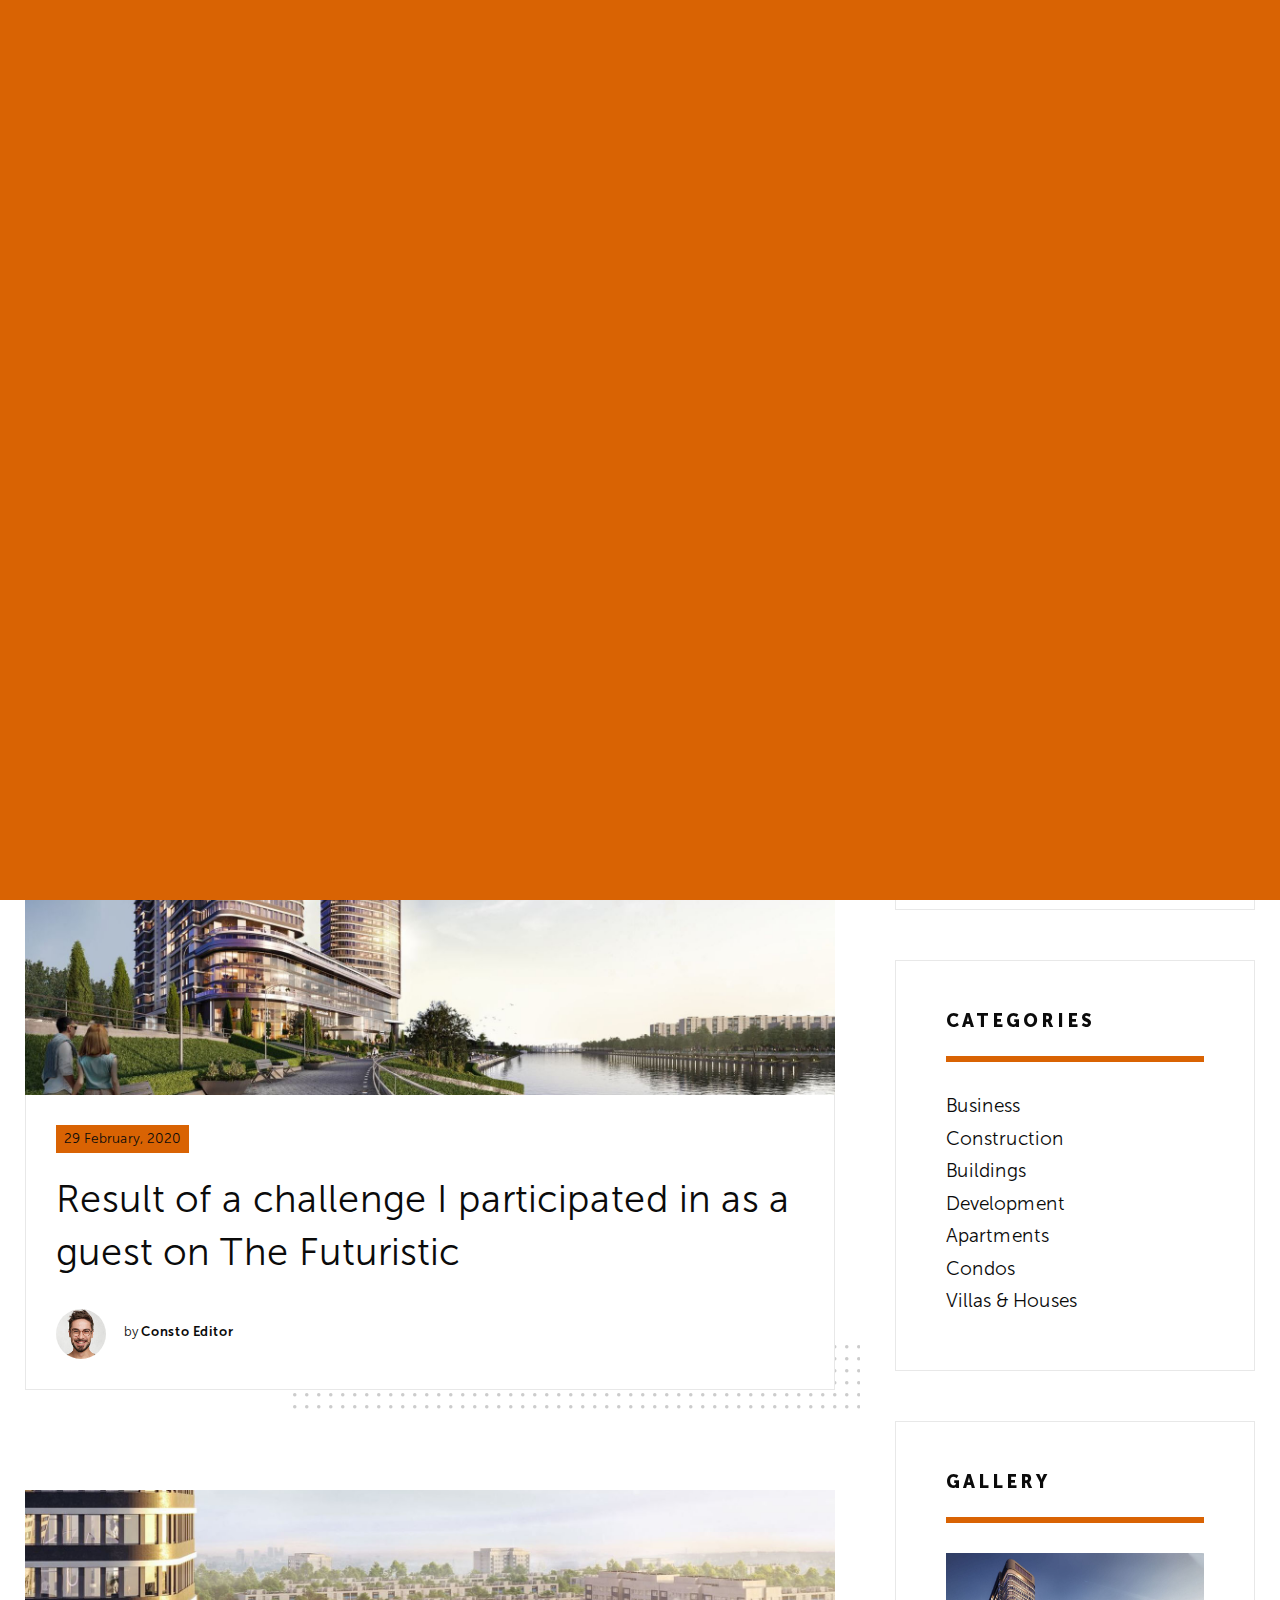
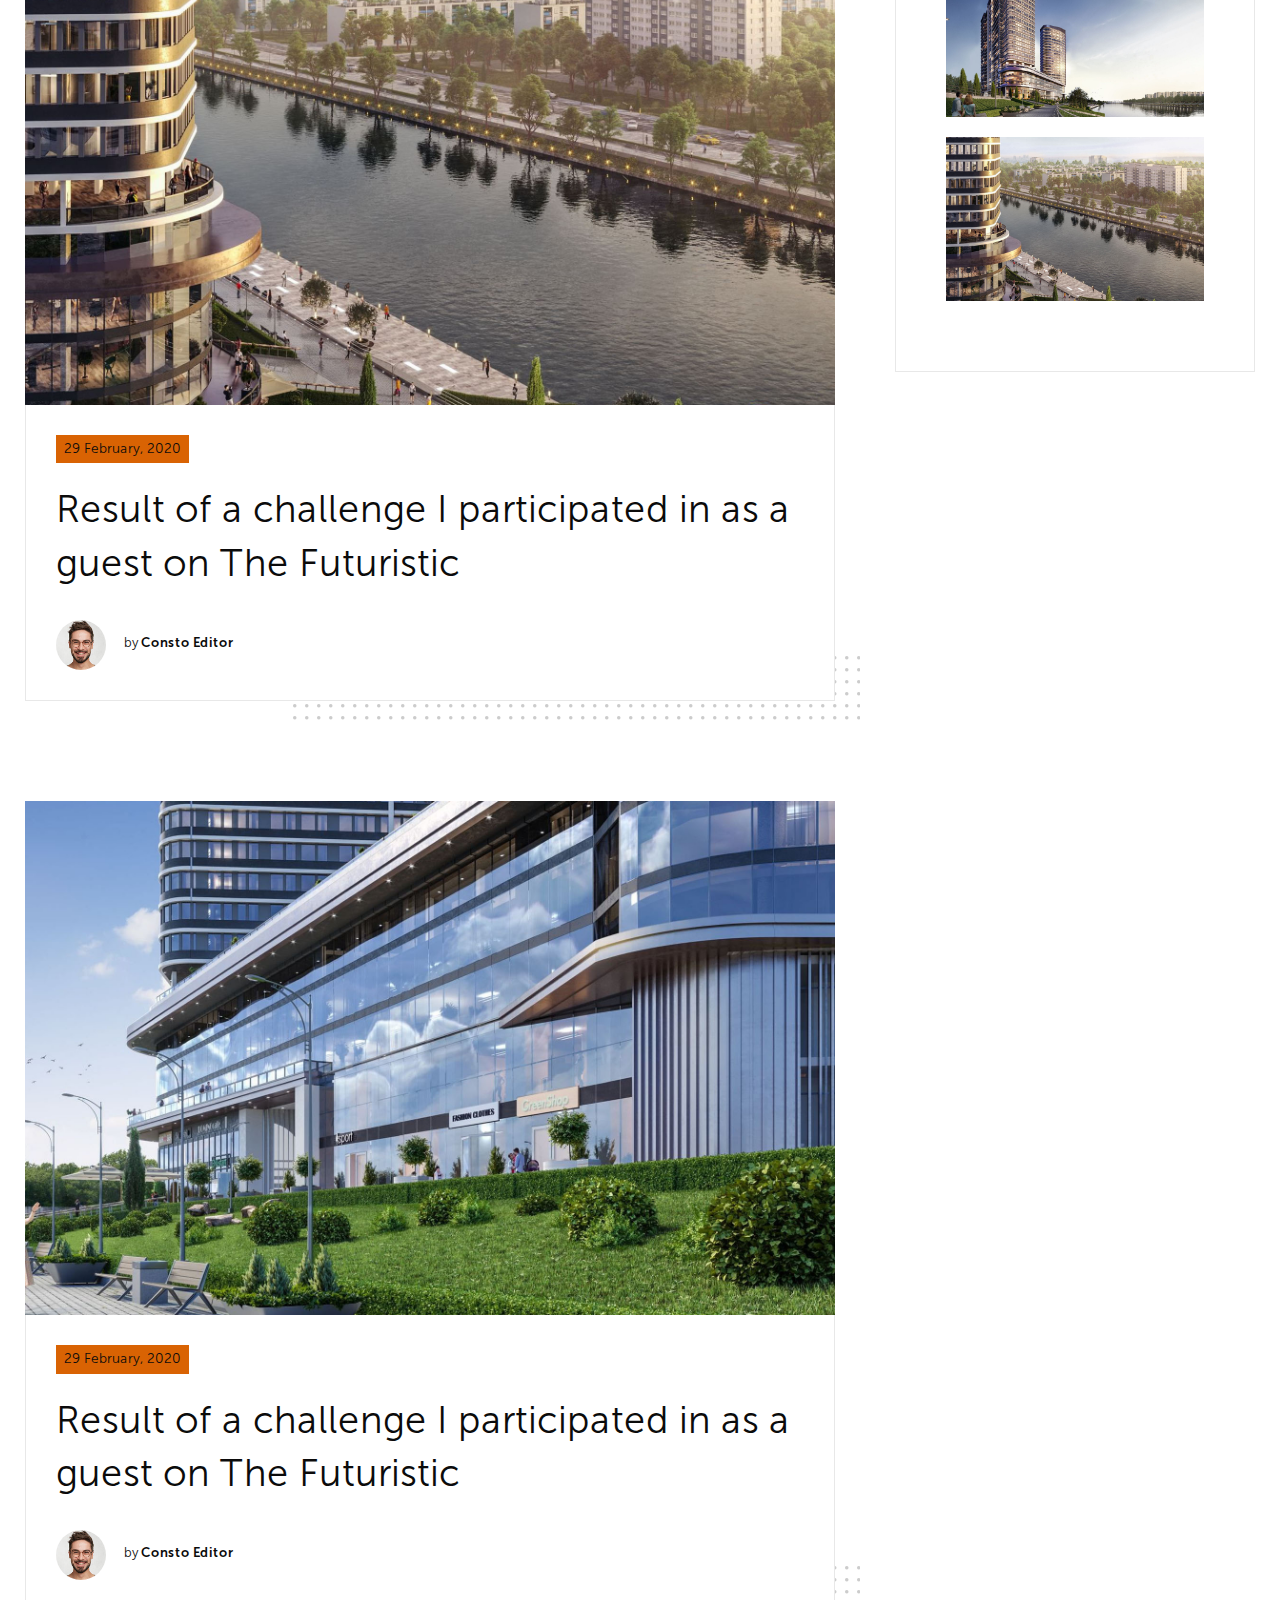
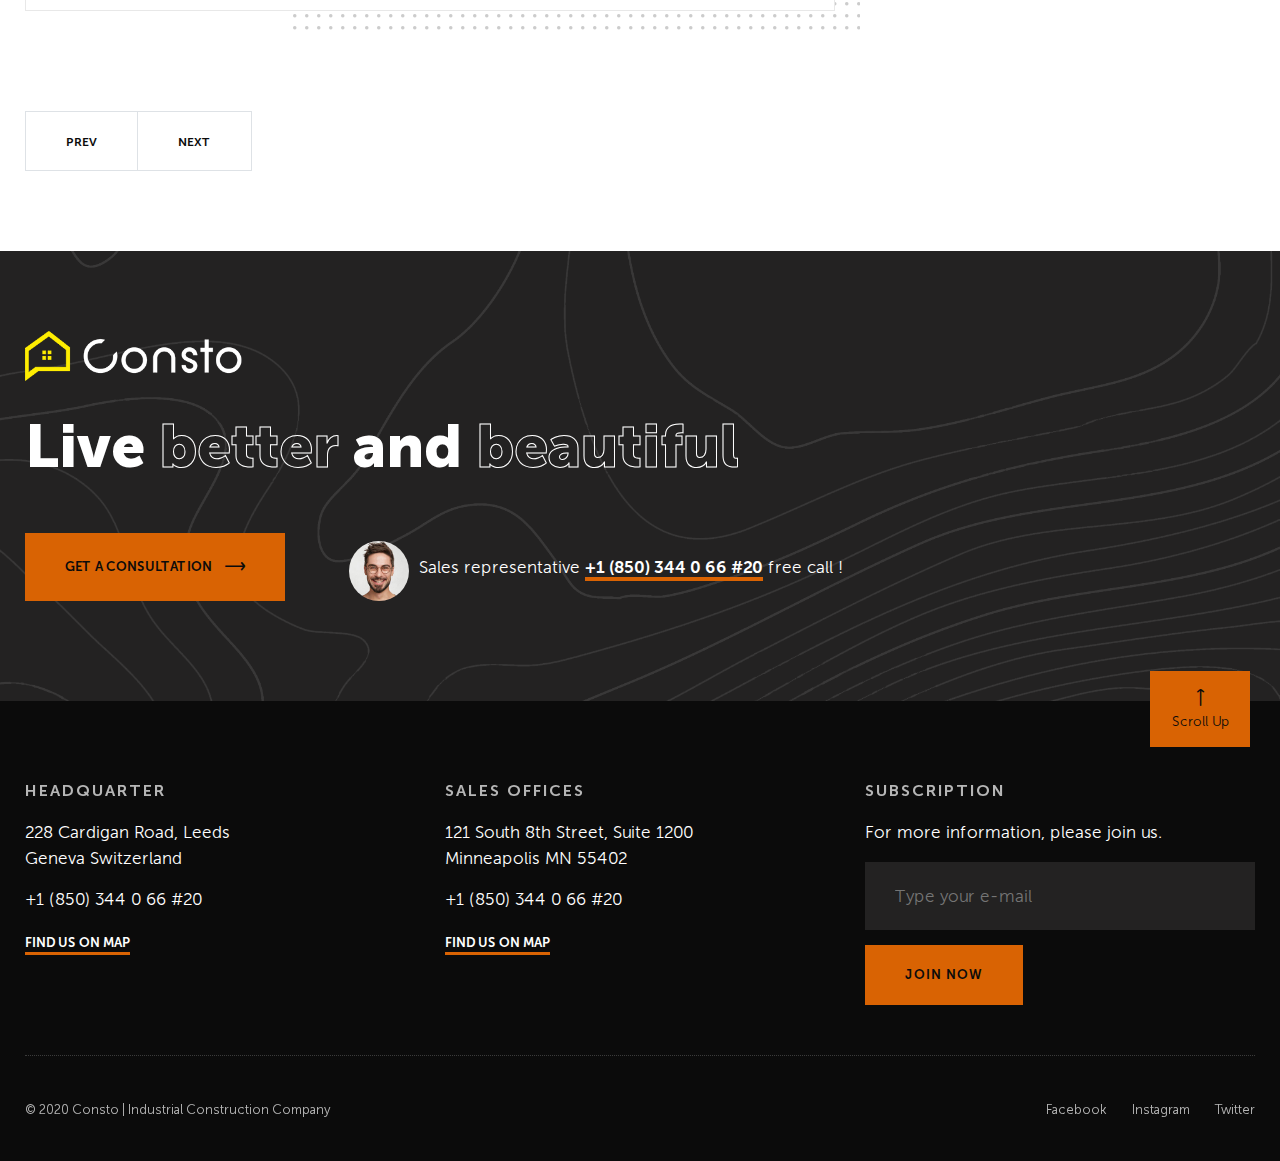
<file: news.html>
<!doctype html>
<html lang="en">
<head>
<meta charset="utf-8">
<meta name="viewport" content="width=device-width, initial-scale=1, shrink-to-fit=no">
<meta name="theme-color" content="#feed01"/>
<title>Consto | Industrial Construction Company</title>
<meta name="author" content="Themezinho">
<meta name="description" content="For all kind of construction company website">
<meta name="keywords" content="consto, business, construction, company, industrial, building, projects, corporate, apartments, flat, condo, brick, website, design, animation, transition, themezinho">

<!-- SOCIAL MEDIA META -->
<meta property="og:description" content="Consto | Industrial Construction Company">
<meta property="og:image" content="http://www.themezinho.net/consto/preview.png">
<meta property="og:site_name" content="consto">
<meta property="og:title" content="consto">
<meta property="og:type" content="website">
<meta property="og:url" content="http://www.themezinho.net/consto">

<!-- TWITTER META -->
<meta name="twitter:card" content="summary">
<meta name="twitter:site" content="@consto">
<meta name="twitter:creator" content="@consto">
<meta name="twitter:title" content="consto">
<meta name="twitter:description" content="Consto | Industrial Construction Company">
<meta name="twitter:image" content="http://www.themezinho.net/consto/preview.png">

<!-- FAVICON FILES -->
<link href="ico/apple-touch-icon-144-precomposed.png" rel="apple-touch-icon" sizes="144x144">
<link href="ico/apple-touch-icon-114-precomposed.png" rel="apple-touch-icon" sizes="114x114">
<link href="ico/apple-touch-icon-72-precomposed.png" rel="apple-touch-icon" sizes="72x72">
<link href="ico/apple-touch-icon-57-precomposed.png" rel="apple-touch-icon">
<link href="ico/favicon.png" rel="shortcut icon">

<!-- CSS FILES -->
<link rel="stylesheet" href="css/lineicons.css">
<link rel="stylesheet" href="css/odometer.min.css">
<link rel="stylesheet" href="css/fancybox.min.css">
<link rel="stylesheet" href="css/swiper.min.css">
<link rel="stylesheet" href="css/bootstrap.min.css">
<link rel="stylesheet" href="css/style.css">
</head>
<body>
	<div class="first-transition"></div>
	<!-- end first-transition -->
	<div class="page-transition"></div>
	<!-- end page-transition -->
	<div class="search-box">
		<div class="inner">
		<form>
			<input type="search" placeholder="Tyhe here to search">
			<input type="submit" value="SEARCH">
			</form>
		</div>
	</div>
	<!-- end search-box -->
	<aside class="side-widget">
	<div class="inner">
			<div class="logo"> <a href="index.html"><img src="images/logo.png" alt="Image"></a> </div>
    <!-- end logo -->
		<div class="hide-mobile">
		<p>Extremity direction existence as dashwoods do up. Securing <u>marianne led</u> welcomed offended but offering six raptures. </p>
		<figure class="gallery"><img src="images/slide02.jpg" alt="Image"><img src="images/slide03.jpg" alt="Image"></figure>
		<h6 class="widget-title">ADDRESS</h6>
		<address class="address">
			<p>228 Cardigan Road, Leeds<br>
Geneva Switzerland</p>
		  <p>+1 (850) 344 0 66 #20</p>
			</address>
		<h6 class="widget-title">FOLLOW US</h6>
		<ul class="social-media">
			<li><a href="#">Facebook</a></li>
			<li><a href="#">Twitter</a></li>
			<li><a href="#">Instagram</a></li>
		</ul>
			</div>
		<!-- end hide-mobile -->
		<div class="show-mobile">
    <div class="languages">
      <ul>
        <li><a href="#">en</a></li>
        <li><a href="#">ru</a></li>
      </ul>
    </div>
    <!-- end languages -->
    <div class="site-menu">
      <ul>
        <li><a href="#">Consto</a><i class="lni lni-chevron-down-circle"></i>
		  <ul>
				<li><a href="about-company.html">About Company</a></li>
				<li><a href="core-values.html">Core Values</a></li>
				<li><a href="leadership.html">Leadership</a></li>
				<li><a href="our-history.html">Our History</a></li>
				<li><a href="offices.html">Offices</a></li>
				<li><a href="certificates.html">Certificates</a></li>
			</ul>
		  </li>
        <li><a href="services.html">Services</a></li>
        <li><a href="projects.html">Projects</a></li>
        <li><a href="news.html">News</a></li>
        <li><a href="contact.html">Contact</a></li>
      </ul>
    </div>
    <!-- end site-menu -->
			</div>
		<!-- end show-mobile -->
		<small>© 2020 Consto | Industrial Construction Company</small>
		</div>
		<!-- end inner -->
	</aside>
	<!-- end side-widget -->
<nav class="navbar">
  <div class="container">
    <div class="logo"> <a href="index.html"><img src="images/logo.png" alt="Image"></a> </div>
    <!-- end logo -->
    <div class="languages">
      <ul>
        <li><a href="#">en</a></li>
        <li><a href="#">ru</a></li>
      </ul>
    </div>
    <!-- end languages -->
    <div class="site-menu">
      <ul>
        <li><a href="#">Consto</a>
		  <ul>
				<li><a href="about-company.html">About Company</a></li>
				<li><a href="core-values.html">Core Values</a></li>
				<li><a href="leadership.html">Leadership</a></li>
				<li><a href="our-history.html">Our History</a></li>
				<li><a href="offices.html">Offices</a></li>
				<li><a href="certificates.html">Certificates</a></li>
			</ul>
		  </li>
        <li><a href="services.html">Services</a></li>
        <li><a href="projects.html">Projects</a></li>
        <li><a href="news.html">News</a></li>
        <li><a href="contact.html">Contact</a></li>
      </ul>
    </div>
    <!-- end site-menu -->
    <div class="search"> <i class="lni lni-search-alt"></i> </div>
    <!-- end search -->
    
     <div class="hamburger">
      <div id="hamburger"> <span></span> <span></span> <span></span> </div>
      <div id="cross"> <span></span> <span></span> </div>
    </div>
    <!-- end hamburger --> 
    <!-- end hamburher --> 
    <a href="#sales-specialist-form" class="navbar-button" data-fancybox><i class="lni lni-mobile"></i> <span>SALES SPECIALIST</span></a> </div>
  <!-- end container --> 
</nav>
<!-- end navbar -->
<header class="page-header">
  <div class="container">
    <h1>NEWS</h1>
	  <h6>Small Programs Perfect For Beginners To Get Started With Personal Growth</h6>
	  <ul>
	  	<li><a href="#">HOME</a></li>
	  	<li>NEWS</li>
	  </ul>
  </div>
  <!-- end container --> 
</header>
<!-- end page-header -->
<section class="content-section ">
  <div class="container">
    <div class="row">
      <div class="col-lg-8">
         <div class="news-box">
        <figure>
			<img src="images/slide01.jpg" alt="Image">
			   </figure>
          <div class="content"> <small>29 February, 2020</small>
            <h3><a href="news-single.html">Result of a challenge I participated in as a guest on The Futuristic</a></h3>
            <div class="author"> <img src="images/author01.jpg" alt="Image"> <span>by <b>Consto Editor</b></span> </div>
            <!-- end author --> 
			 </div>
			<!-- end content -->
        </div>
        <!-- end news-box --> 
		  
         <div class="news-box">
        <figure>
			<img src="images/slide02.jpg" alt="Image">
			   </figure>
          <div class="content"> <small>29 February, 2020</small>
            <h3><a href="news-single.html">Result of a challenge I participated in as a guest on The Futuristic</a></h3>
            <div class="author"> <img src="images/author01.jpg" alt="Image"> <span>by <b>Consto Editor</b></span> </div>
            <!-- end author --> 
			 </div>
			<!-- end content -->
        </div>
        <!-- end news-box --> 
		  
         <div class="news-box">
        <figure>
			<img src="images/slide03.jpg" alt="Image">
			   </figure>
          <div class="content"> <small>29 February, 2020</small>
            <h3><a href="news-single.html">Result of a challenge I participated in as a guest on The Futuristic</a></h3>
            <div class="author"> <img src="images/author01.jpg" alt="Image"> <span>by <b>Consto Editor</b></span> </div>
            <!-- end author --> 
			 </div>
			<!-- end content -->
        </div>
        <!-- end news-box --> 
		  <ul class="pagination">
          <li class="page-item"> <a class="page-link" href="#">PREV</a> </li>
          <li class="page-item"> <a class="page-link" href="#">NEXT</a> </li>
        </ul>
        <!-- end pagination --> 
      </div>
      <!-- end col-8 -->
		<div class="col-lg-4">
			<aside class="sidebar">
			<div class="widget">
				<h6 class="widget-title">SEARCH</h6>
				<form>
					<input type="search" placeholder="Type here to search">
					<input type="submit" value="Search">
				</form>
				</div>
				<!-- end widget -->
				<div class="widget">
				<h6 class="widget-title">CATEGORIES</h6>
				<ul class="categories">
						<li><a href="#">Business</a></li>
						<li><a href="#">Construction</a></li>
						<li><a href="#">Buildings</a></li>
						<li><a href="#">Development</a></li>
						<li><a href="#">Apartments</a></li>
						<li><a href="#">Condos</a></li>
						<li><a href="#">Villas & Houses</a></li>
					</ul>
				</div>
				<!-- end widget -->
				
				<div class="widget">
				<h6 class="widget-title">GALLERY</h6>
				<figure>
					<img src="images/slide01.jpg" alt="Image">
					</figure>				
					<figure>
					<img src="images/slide02.jpg" alt="Image">
					</figure>
				</div>
				<!-- end widget -->
			</aside>
			<!-- end sidebar -->
		</div>
		<!-- end col-4 -->
    </div>
    <!-- end row --> 
  </div>
  <!-- end container --> 
</section>
<!-- end content-section -->
 <section class="footer-bar">
	  <div class="container">
    <div class="row">
      <div class="col-12">
		  
          <figure class="logo"> <img src="images/logo.png" alt="Image"> </figure>
          <h2>Live <b>better</b> and <b>beautiful</b></h2>
          <a href="#" class="button">GET A CONSULTATION <i class="lni lni-arrow-right"></i></a> 
		  <div class="sales-representive">
		  	<figure>
			  	<img src="images/author01.jpg" alt="Image">
			  </figure>Sales representative
			  
			  <b>+1 (850) 344 0 66 #20</b> free call !
		  </div>
		  <!-- end sales-representive -->
		</div>
		<!-- end col-12  -->
    </div>
    <!-- end row --> 
  </div>
  <!-- end container --> 
		
		</section>
        <!-- end footer-bar --> 
	
<footer class="footer">
  <div class="container">
    <div class="row">
      <div class="col-lg-4 col-md-6">
        <h6 class="widget-title">HEADQUARTER</h6>
        <address><p>228 Cardigan Road, Leeds<br>
Geneva Switzerland</p>
		  <p>+1 (850) 344 0 66 #20</p>
			<a href="https://www.google.com/maps/search/?api=1&query=centurylink+field" data-fancybox data-width="640" data-height="360">FIND US ON MAP</a>
			</address>
      </div>
      <!-- end col-4 --> 
		<div class="col-lg-4 col-md-6">
        <h6 class="widget-title">SALES OFFICES</h6>
        <address><p>121 South 8th Street, Suite 1200<br>
Minneapolis MN 55402</p>
		  <p>+1 (850) 344 0 66 #20</p>
			<a href="https://www.google.com/maps/search/?api=1&query=centurylink+field" data-fancybox data-width="640" data-height="360">FIND US ON MAP</a>
			</address>
      </div>
      <!-- end col-4 --> 
		<div class="col-lg-4">
        <h6 class="widget-title">SUBSCRIPTION</h6>
       <p>For more information, please join us.</p>
			<form>
			<input type="email" placeholder="Type your e-mail">
				<input type="submit" value="JOIN NOW">
			</form>
      </div>
      <!-- end col-4 --> 
		<div class="col-12">
			<div class="footer-bottom">
				<span>© 2020 Consto | Industrial Construction Company</span>
				<ul>
				<li><a href="#">Facebook</a></li>
				<li><a href="#">Instagram</a></li>
				<li><a href="#">Twitter</a></li>
				</ul>
			</div>
			<!-- end footer-bottom -->
		</div>
		<!-- end col-12  -->
    </div>
    <!-- end row --> 
  </div>
  <!-- end container --> 
	<a href="#" class="scroll-top"><i class="lni lni-arrow-up"></i>
	<small>Scroll Up</small>
	</a>
	<!-- end scroll-top -->
</footer>
<!-- end footer --> 
	<div id="sales-specialist-form">
		<form>
			<div class="form-group">
			<span>Full Name</span>
				<input type="text">
			</div>
			<!-- end form-group -->
			<div class="form-group">
			<span>Phone Number</span>
				<input type="text">
			</div>
			<!-- end form-group -->
			<div class="form-group">
			<span>Current E-mail</span>
				<input type="email">
			</div>
			<!-- end form-group -->
			<div class="form-group">
				<input type="submit" value="REQUEST A CALL">
			</div>
			<!-- end form-group -->
		</form>
	</div>		 
	<!-- end sales-specialist-form -->

<!-- JS FILES --> 
<script src="js/jquery.min.js"></script> 
<script src="js/bootstrap.min.js"></script> 
<script src="js/swiper.min.js"></script> 
<script src="js/fancybox.min.js"></script> 
<script src="js/odometer.min.js"></script> 
<script src="js/isotope.min.js"></script> 
<script src="js/scripts.js"></script>
</body>
</html>
</file>
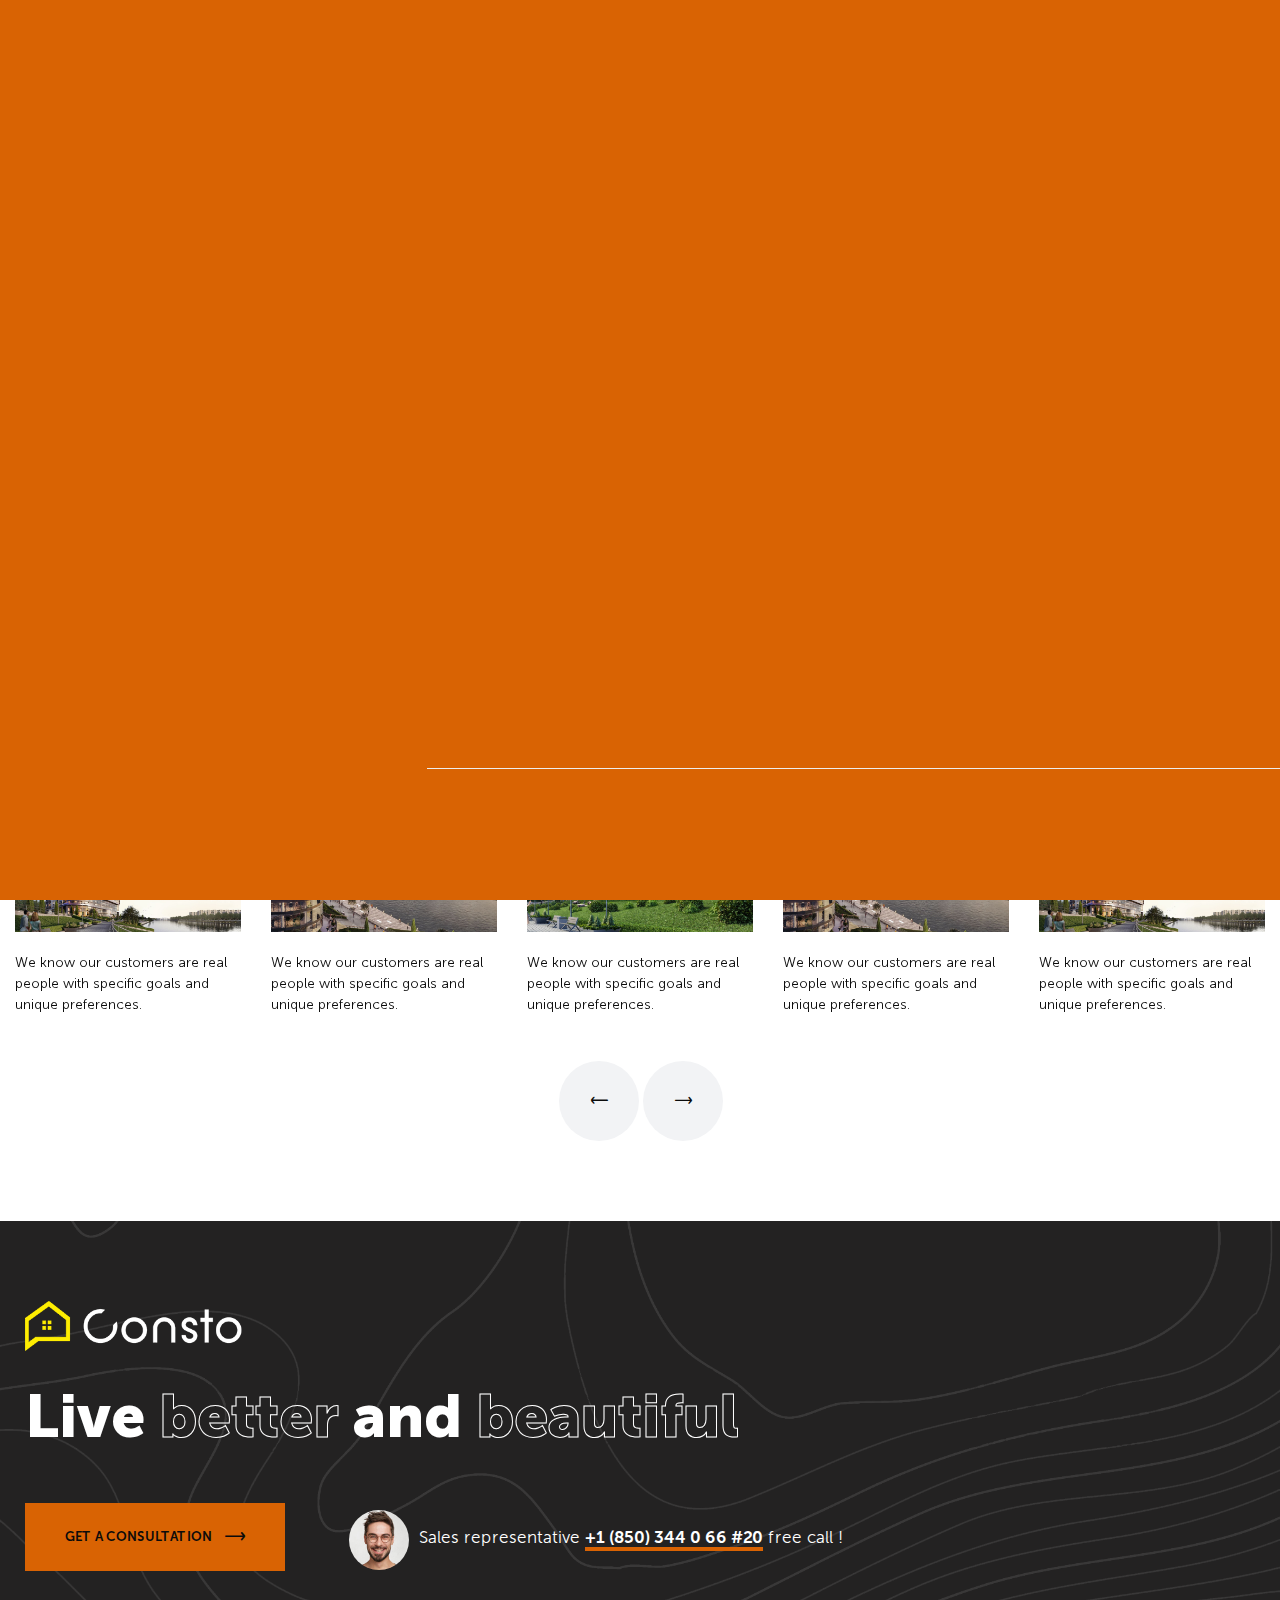
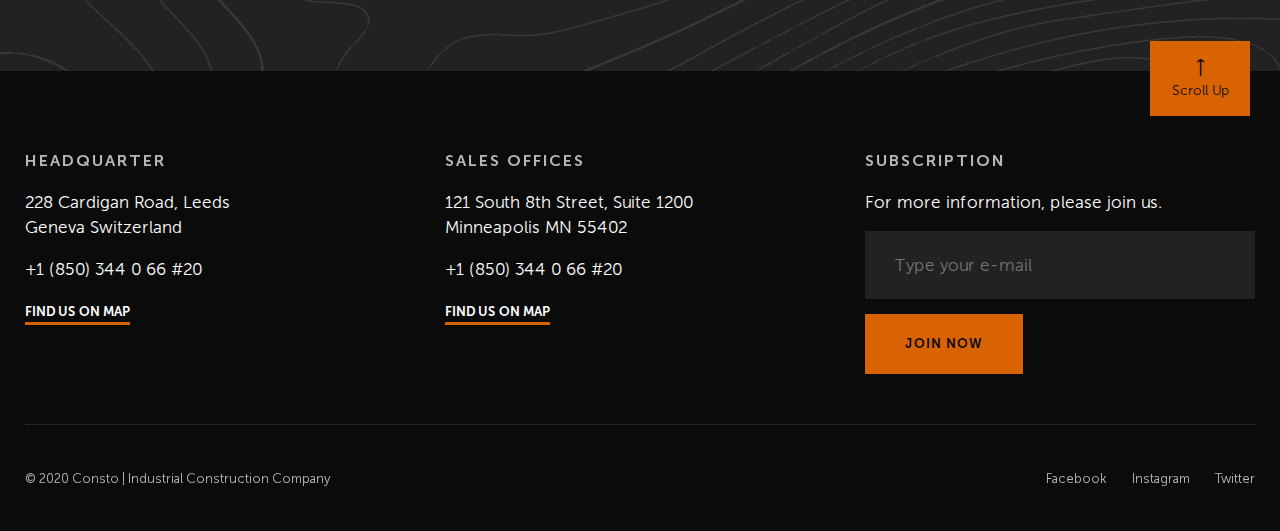
<file: our-history.html>
<!doctype html>
<html lang="en">
<head>
<meta charset="utf-8">
<meta name="viewport" content="width=device-width, initial-scale=1, shrink-to-fit=no">
<meta name="theme-color" content="#feed01"/>
<title>Consto | Industrial Construction Company</title>
<meta name="author" content="Themezinho">
<meta name="description" content="For all kind of construction company website">
<meta name="keywords" content="consto, business, construction, company, industrial, building, projects, corporate, apartments, flat, condo, brick, website, design, animation, transition, themezinho">

<!-- SOCIAL MEDIA META -->
<meta property="og:description" content="Consto | Industrial Construction Company">
<meta property="og:image" content="http://www.themezinho.net/consto/preview.png">
<meta property="og:site_name" content="consto">
<meta property="og:title" content="consto">
<meta property="og:type" content="website">
<meta property="og:url" content="http://www.themezinho.net/consto">

<!-- TWITTER META -->
<meta name="twitter:card" content="summary">
<meta name="twitter:site" content="@consto">
<meta name="twitter:creator" content="@consto">
<meta name="twitter:title" content="consto">
<meta name="twitter:description" content="Consto | Industrial Construction Company">
<meta name="twitter:image" content="http://www.themezinho.net/consto/preview.png">

<!-- FAVICON FILES -->
<link href="ico/apple-touch-icon-144-precomposed.png" rel="apple-touch-icon" sizes="144x144">
<link href="ico/apple-touch-icon-114-precomposed.png" rel="apple-touch-icon" sizes="114x114">
<link href="ico/apple-touch-icon-72-precomposed.png" rel="apple-touch-icon" sizes="72x72">
<link href="ico/apple-touch-icon-57-precomposed.png" rel="apple-touch-icon">
<link href="ico/favicon.png" rel="shortcut icon">

<!-- CSS FILES -->
<link rel="stylesheet" href="css/lineicons.css">
<link rel="stylesheet" href="css/odometer.min.css">
<link rel="stylesheet" href="css/fancybox.min.css">
<link rel="stylesheet" href="css/swiper.min.css">
<link rel="stylesheet" href="css/bootstrap.min.css">
<link rel="stylesheet" href="css/style.css">
</head>
<body>
	<div class="first-transition"></div>
	<!-- end first-transition -->
	<div class="page-transition"></div>
	<!-- end page-transition -->
	<div class="search-box">
		<div class="inner">
		<form>
			<input type="search" placeholder="Tyhe here to search">
			<input type="submit" value="SEARCH">
			</form>
		</div>
	</div>
	<!-- end search-box -->
	<aside class="side-widget">
	<div class="inner">
			<div class="logo"> <a href="index.html"><img src="images/logo.png" alt="Image"></a> </div>
    <!-- end logo -->
		<div class="hide-mobile">
		<p>Extremity direction existence as dashwoods do up. Securing <u>marianne led</u> welcomed offended but offering six raptures. </p>
		<figure class="gallery"><img src="images/slide02.jpg" alt="Image"><img src="images/slide03.jpg" alt="Image"></figure>
		<h6 class="widget-title">ADDRESS</h6>
		<address class="address">
			<p>228 Cardigan Road, Leeds<br>
Geneva Switzerland</p>
		  <p>+1 (850) 344 0 66 #20</p>
			</address>
		<h6 class="widget-title">FOLLOW US</h6>
		<ul class="social-media">
			<li><a href="#">Facebook</a></li>
			<li><a href="#">Twitter</a></li>
			<li><a href="#">Instagram</a></li>
		</ul>
			</div>
		<!-- end hide-mobile -->
		<div class="show-mobile">
    <div class="languages">
      <ul>
        <li><a href="#">en</a></li>
        <li><a href="#">ru</a></li>
      </ul>
    </div>
    <!-- end languages -->
    <div class="site-menu">
      <ul>
        <li><a href="#">Consto</a><i class="lni lni-chevron-down-circle"></i>
		  <ul>
				<li><a href="about-company.html">About Company</a></li>
				<li><a href="core-values.html">Core Values</a></li>
				<li><a href="leadership.html">Leadership</a></li>
				<li><a href="our-history.html">Our History</a></li>
				<li><a href="offices.html">Offices</a></li>
				<li><a href="certificates.html">Certificates</a></li>
			</ul>
		  </li>
        <li><a href="services.html">Services</a></li>
        <li><a href="projects.html">Projects</a></li>
        <li><a href="news.html">News</a></li>
        <li><a href="contact.html">Contact</a></li>
      </ul>
    </div>
    <!-- end site-menu -->
			</div>
		<!-- end show-mobile -->
		<small>© 2020 Consto | Industrial Construction Company</small>
		</div>
		<!-- end inner -->
	</aside>
	<!-- end side-widget -->
<nav class="navbar">
  <div class="container">
    <div class="logo"> <a href="index.html"><img src="images/logo.png" alt="Image"></a> </div>
    <!-- end logo -->
    <div class="languages">
      <ul>
        <li><a href="#">en</a></li>
        <li><a href="#">ru</a></li>
      </ul>
    </div>
    <!-- end languages -->
    <div class="site-menu">
      <ul>
        <li><a href="#">Consto</a>
		  <ul>
				<li><a href="about-company.html">About Company</a></li>
				<li><a href="core-values.html">Core Values</a></li>
				<li><a href="leadership.html">Leadership</a></li>
				<li><a href="our-history.html">Our History</a></li>
				<li><a href="offices.html">Offices</a></li>
				<li><a href="certificates.html">Certificates</a></li>
			</ul>
		  </li>
        <li><a href="services.html">Services</a></li>
        <li><a href="projects.html">Projects</a></li>
        <li><a href="news.html">News</a></li>
        <li><a href="contact.html">Contact</a></li>
      </ul>
    </div>
    <!-- end site-menu -->
    <div class="search"> <i class="lni lni-search-alt"></i> </div>
    <!-- end search -->
    
     <div class="hamburger">
      <div id="hamburger"> <span></span> <span></span> <span></span> </div>
      <div id="cross"> <span></span> <span></span> </div>
    </div>
    <!-- end hamburger --> 
    <!-- end hamburher --> 
    <a href="#sales-specialist-form" class="navbar-button" data-fancybox><i class="lni lni-mobile"></i> <span>SALES SPECIALIST</span></a> </div>
  <!-- end container --> 
</nav>
<!-- end navbar -->
<header class="page-header">
  <div class="container">
    <h1>OUR HISTORY</h1>
	  <h6>Small Programs Perfect For Beginners To Get Started With Personal Growth</h6>
	  <ul>
	  	<li><a href="#">HOME</a></li>
	  	<li>OUR HISTORY</li>
	  </ul>
  </div>
  <!-- end container --> 
</header>
<!-- end page-header -->
<section class="content-section">
  <div class="container">
    <div class="row">
      <div class="col-12">
        <div class="section-title">
          <h6>BACKBONE OF CONSTO</h6>
          <h2>Our Long History</h2>
        </div>
        <!-- end section-title --> 
      </div>
      <!-- end col-12 --> 
    </div>
    <!-- end row -->
  </div>
  <!-- end container --> 
	 <div class="our-history">
    <div class="swiper-wrapper">
      <div class="swiper-slide">
		  <b>April 2010</b>
		  <figure><img src="images/slide01.jpg" alt="Image"></figure>
		  <p>We know our customers are real people with specific goals and unique preferences.</p>
		</div>
		<!-- end swiper-slide -->
      <div class="swiper-slide">
		  <b>June 2011</b>
		  <figure><img src="images/slide02.jpg" alt="Image"></figure>
		  <p>We know our customers are real people with specific goals and unique preferences.</p>
		</div>
		<!-- end swiper-slide -->
		<div class="swiper-slide">
		  <b>September 2012</b>
		  <figure><img src="images/slide03.jpg" alt="Image"></figure>
		  <p>We know our customers are real people with specific goals and unique preferences.</p>
		</div>
		<!-- end swiper-slide -->
		<div class="swiper-slide">
		  <b>February 2013</b>
		  <figure><img src="images/slide02.jpg" alt="Image"></figure>
		  <p>We know our customers are real people with specific goals and unique preferences.</p>
		</div>
		<!-- end swiper-slide -->
		<div class="swiper-slide">
		  <b>November 2017</b>
		  <figure><img src="images/slide01.jpg" alt="Image"></figure>
		  <p>We know our customers are real people with specific goals and unique preferences.</p>
		</div>
		<!-- end swiper-slide -->
		<div class="swiper-slide">
		  <b>November 2018</b>
		  <figure><img src="images/slide02.jpg" alt="Image"></figure>
		  <p>We know our customers are real people with specific goals and unique preferences.</p>
		</div>
		<!-- end swiper-slide -->
		<div class="swiper-slide">
		  <b>March 2020</b>
		  <figure><img src="images/slide01.jpg" alt="Image"></figure>
		  <p>We know our customers are real people with specific goals and unique preferences.</p>
		</div>
		<!-- end swiper-slide -->
    </div>
    <!-- end swiper-wrapper -->
     <div class="swiper-pagination"></div>
        <!-- end swiper-pagination -->
    <div class="controls">
        <div class="button-prev"><i class="lni lni-arrow-left"></i></div>
        <!-- end button-prev -->
        <div class="button-next"><i class="lni lni-arrow-right"></i></div>
        <!-- end button-next --> 
      </div>
      <!-- end controls --> 
  </div>
	<!-- end our-history -->
	
	
</section>
<!-- end content-section -->
 <section class="footer-bar">
	  <div class="container">
    <div class="row">
      <div class="col-12">
		  
          <figure class="logo"> <img src="images/logo.png" alt="Image"> </figure>
          <h2>Live <b>better</b> and <b>beautiful</b></h2>
          <a href="#" class="button">GET A CONSULTATION <i class="lni lni-arrow-right"></i></a> 
		  <div class="sales-representive">
		  	<figure>
			  	<img src="images/author01.jpg" alt="Image">
			  </figure>Sales representative
			  
			  <b>+1 (850) 344 0 66 #20</b> free call !
		  </div>
		  <!-- end sales-representive -->
		</div>
		<!-- end col-12  -->
    </div>
    <!-- end row --> 
  </div>
  <!-- end container --> 
		
		</section>
        <!-- end footer-bar --> 
	
<footer class="footer">
  <div class="container">
    <div class="row">
      <div class="col-lg-4 col-md-6">
        <h6 class="widget-title">HEADQUARTER</h6>
        <address><p>228 Cardigan Road, Leeds<br>
Geneva Switzerland</p>
		  <p>+1 (850) 344 0 66 #20</p>
			<a href="https://www.google.com/maps/search/?api=1&query=centurylink+field" data-fancybox data-width="640" data-height="360">FIND US ON MAP</a>
			</address>
      </div>
      <!-- end col-4 --> 
		<div class="col-lg-4 col-md-6">
        <h6 class="widget-title">SALES OFFICES</h6>
        <address><p>121 South 8th Street, Suite 1200<br>
Minneapolis MN 55402</p>
		  <p>+1 (850) 344 0 66 #20</p>
			<a href="https://www.google.com/maps/search/?api=1&query=centurylink+field" data-fancybox data-width="640" data-height="360">FIND US ON MAP</a>
			</address>
      </div>
      <!-- end col-4 --> 
		<div class="col-lg-4">
        <h6 class="widget-title">SUBSCRIPTION</h6>
       <p>For more information, please join us.</p>
			<form>
			<input type="email" placeholder="Type your e-mail">
				<input type="submit" value="JOIN NOW">
			</form>
      </div>
      <!-- end col-4 --> 
		<div class="col-12">
			<div class="footer-bottom">
				<span>© 2020 Consto | Industrial Construction Company</span>
				<ul>
				<li><a href="#">Facebook</a></li>
				<li><a href="#">Instagram</a></li>
				<li><a href="#">Twitter</a></li>
				</ul>
			</div>
			<!-- end footer-bottom -->
		</div>
		<!-- end col-12  -->
    </div>
    <!-- end row --> 
  </div>
  <!-- end container --> 
	<a href="#" class="scroll-top"><i class="lni lni-arrow-up"></i>
	<small>Scroll Up</small>
	</a>
	<!-- end scroll-top -->
</footer>
<!-- end footer --> 
	<div id="sales-specialist-form">
		<form>
			<div class="form-group">
			<span>Full Name</span>
				<input type="text">
			</div>
			<!-- end form-group -->
			<div class="form-group">
			<span>Phone Number</span>
				<input type="text">
			</div>
			<!-- end form-group -->
			<div class="form-group">
			<span>Current E-mail</span>
				<input type="email">
			</div>
			<!-- end form-group -->
			<div class="form-group">
				<input type="submit" value="REQUEST A CALL">
			</div>
			<!-- end form-group -->
		</form>
	</div>		 
	<!-- end sales-specialist-form -->

<!-- JS FILES --> 
<script src="js/jquery.min.js"></script> 
<script src="js/bootstrap.min.js"></script> 
<script src="js/swiper.min.js"></script> 
<script src="js/fancybox.min.js"></script> 
<script src="js/odometer.min.js"></script> 
<script src="js/isotope.min.js"></script> 
<script src="js/scripts.js"></script>
</body>
</html>
</file>
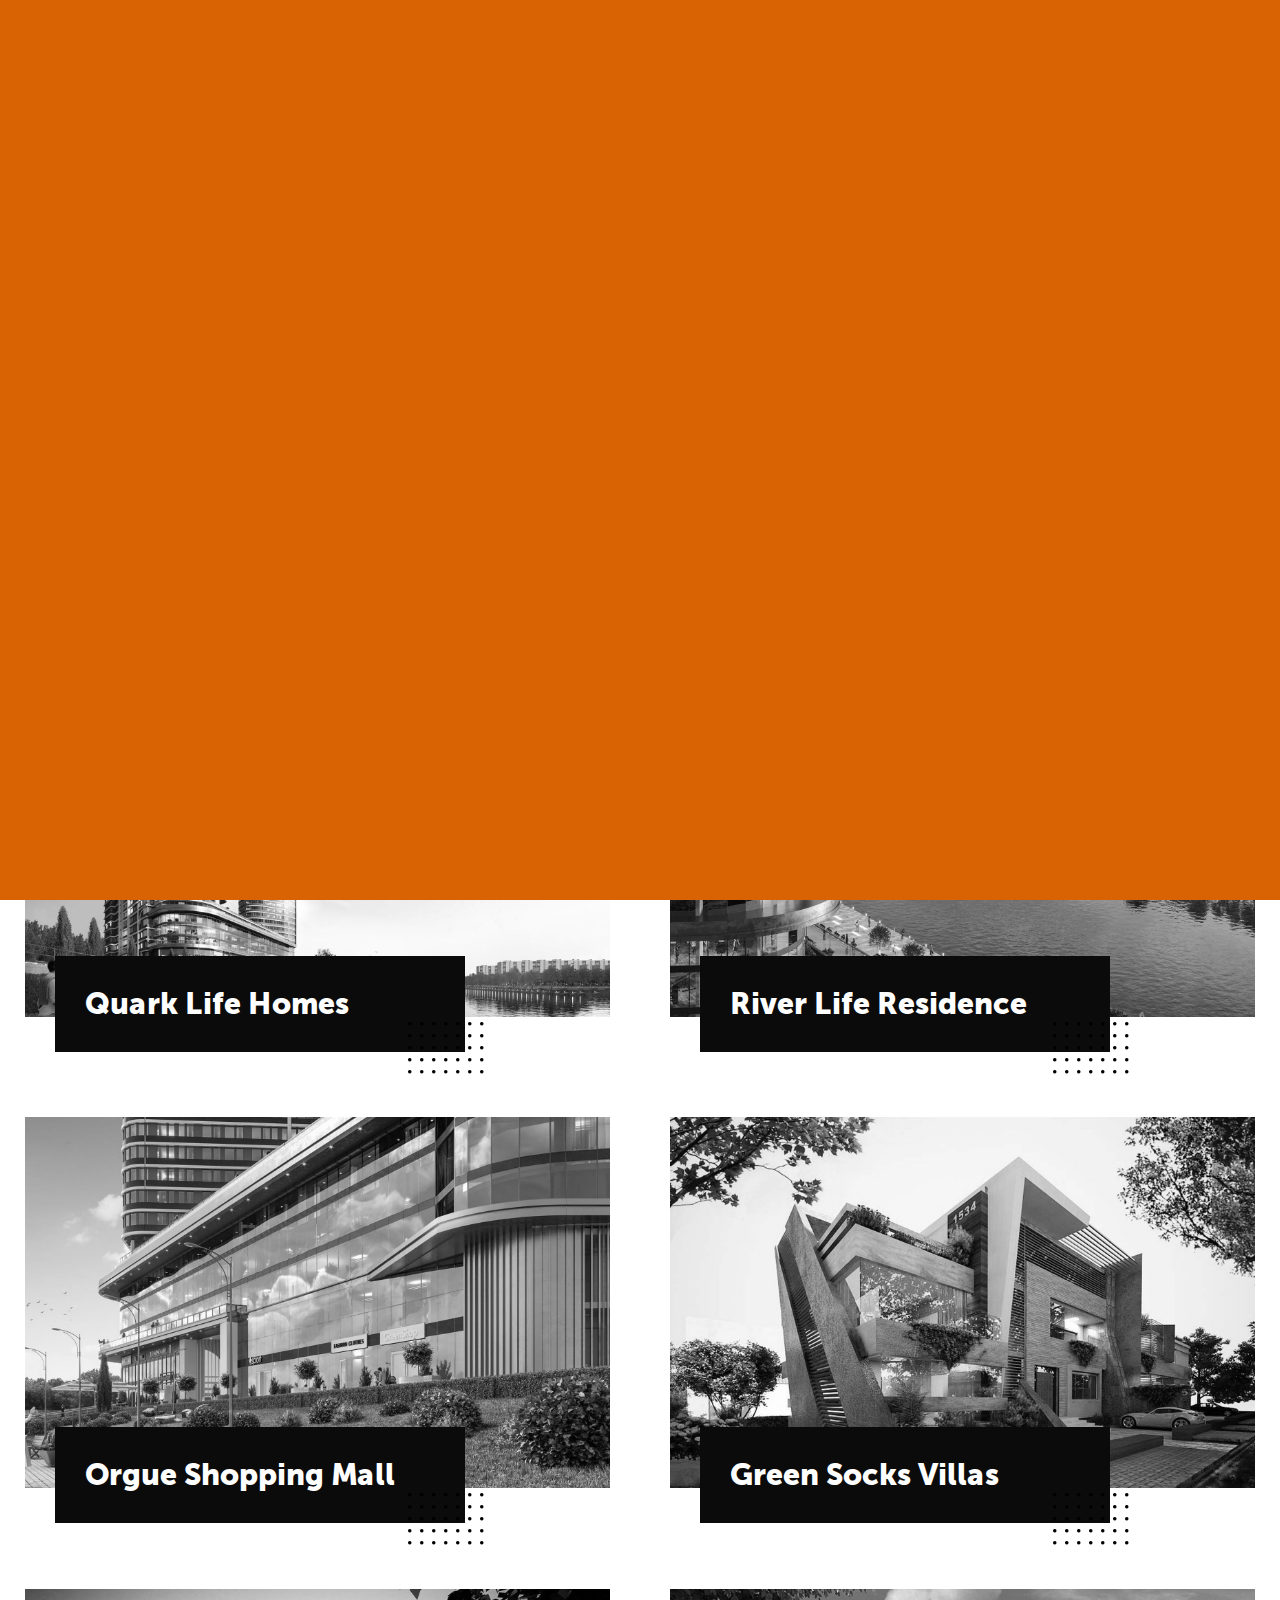
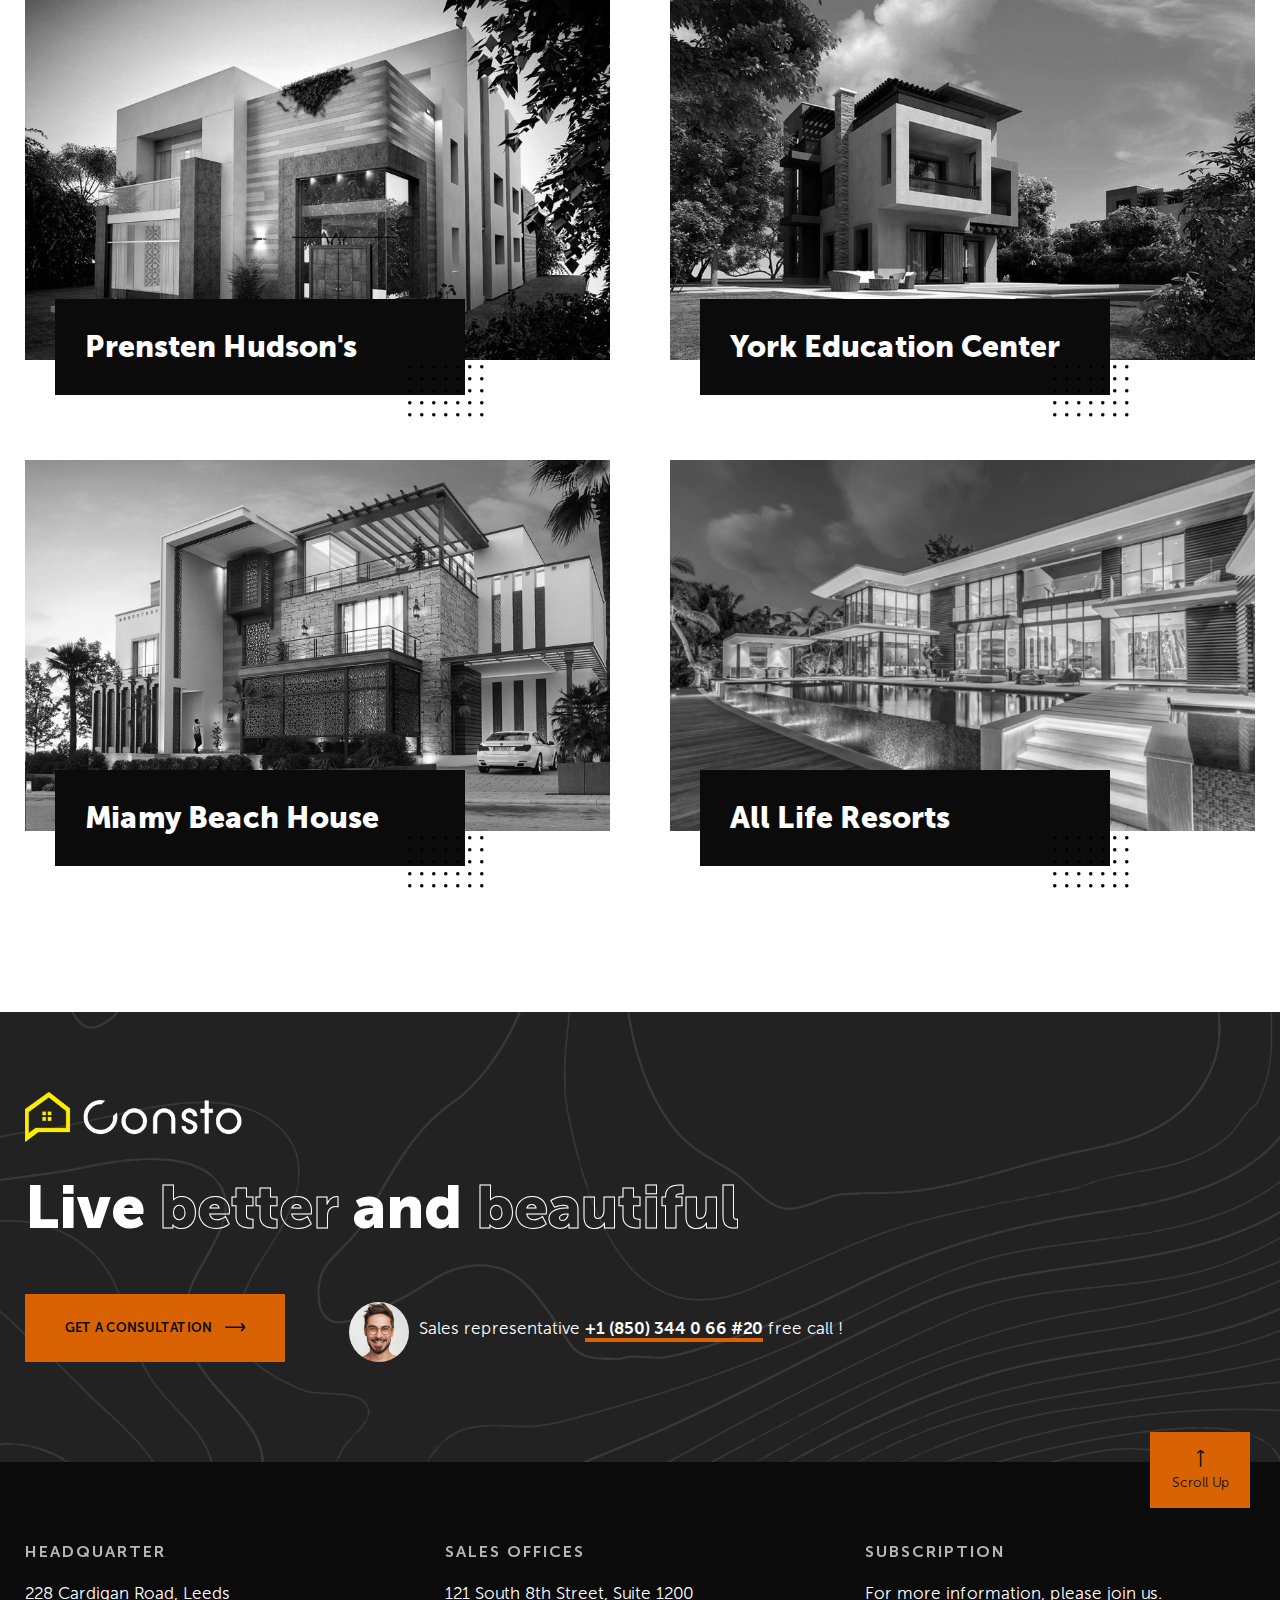
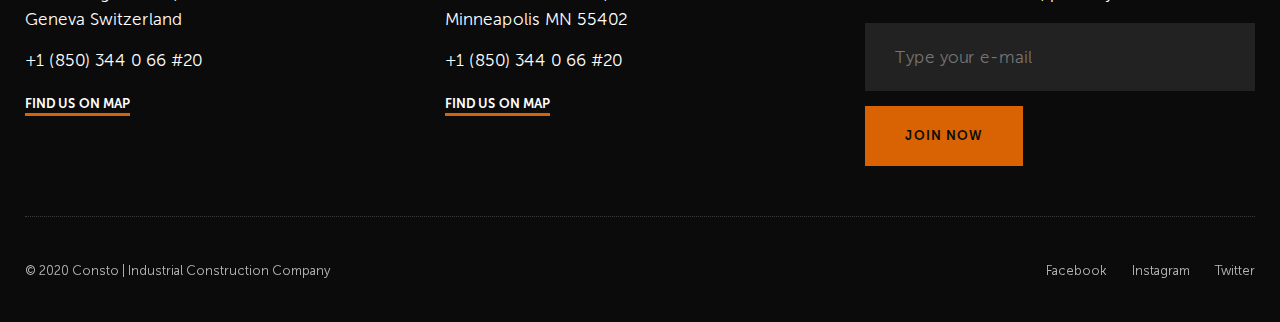
<file: projects.html>
<!doctype html>
<html lang="en">
<head>
<meta charset="utf-8">
<meta name="viewport" content="width=device-width, initial-scale=1, shrink-to-fit=no">
<meta name="theme-color" content="#feed01"/>
<title>Consto | Industrial Construction Company</title>
<meta name="author" content="Themezinho">
<meta name="description" content="For all kind of construction company website">
<meta name="keywords" content="consto, business, construction, company, industrial, building, projects, corporate, apartments, flat, condo, brick, website, design, animation, transition, themezinho">

<!-- SOCIAL MEDIA META -->
<meta property="og:description" content="Consto | Industrial Construction Company">
<meta property="og:image" content="http://www.themezinho.net/consto/preview.png">
<meta property="og:site_name" content="consto">
<meta property="og:title" content="consto">
<meta property="og:type" content="website">
<meta property="og:url" content="http://www.themezinho.net/consto">

<!-- TWITTER META -->
<meta name="twitter:card" content="summary">
<meta name="twitter:site" content="@consto">
<meta name="twitter:creator" content="@consto">
<meta name="twitter:title" content="consto">
<meta name="twitter:description" content="Consto | Industrial Construction Company">
<meta name="twitter:image" content="http://www.themezinho.net/consto/preview.png">

<!-- FAVICON FILES -->
<link href="ico/apple-touch-icon-144-precomposed.png" rel="apple-touch-icon" sizes="144x144">
<link href="ico/apple-touch-icon-114-precomposed.png" rel="apple-touch-icon" sizes="114x114">
<link href="ico/apple-touch-icon-72-precomposed.png" rel="apple-touch-icon" sizes="72x72">
<link href="ico/apple-touch-icon-57-precomposed.png" rel="apple-touch-icon">
<link href="ico/favicon.png" rel="shortcut icon">

<!-- CSS FILES -->
<link rel="stylesheet" href="css/lineicons.css">
<link rel="stylesheet" href="css/odometer.min.css">
<link rel="stylesheet" href="css/fancybox.min.css">
<link rel="stylesheet" href="css/swiper.min.css">
<link rel="stylesheet" href="css/bootstrap.min.css">
<link rel="stylesheet" href="css/style.css">
</head>
<body>
	<div class="first-transition"></div>
	<!-- end first-transition -->
	<div class="page-transition"></div>
	<!-- end page-transition -->
	<div class="search-box">
		<div class="inner">
		<form>
			<input type="search" placeholder="Tyhe here to search">
			<input type="submit" value="SEARCH">
			</form>
		</div>
	</div>
	<!-- end search-box -->
	<aside class="side-widget">
	<div class="inner">
			<div class="logo"> <a href="index.html"><img src="images/logo.png" alt="Image"></a> </div>
    <!-- end logo -->
		<div class="hide-mobile">
		<p>Extremity direction existence as dashwoods do up. Securing <u>marianne led</u> welcomed offended but offering six raptures. </p>
		<figure class="gallery"><img src="images/slide02.jpg" alt="Image"><img src="images/slide03.jpg" alt="Image"></figure>
		<h6 class="widget-title">ADDRESS</h6>
		<address class="address">
			<p>228 Cardigan Road, Leeds<br>
Geneva Switzerland</p>
		  <p>+1 (850) 344 0 66 #20</p>
			</address>
		<h6 class="widget-title">FOLLOW US</h6>
		<ul class="social-media">
			<li><a href="#">Facebook</a></li>
			<li><a href="#">Twitter</a></li>
			<li><a href="#">Instagram</a></li>
		</ul>
			</div>
		<!-- end hide-mobile -->
		<div class="show-mobile">
    <div class="languages">
      <ul>
        <li><a href="#">en</a></li>
        <li><a href="#">ru</a></li>
      </ul>
    </div>
    <!-- end languages -->
    <div class="site-menu">
      <ul>
        <li><a href="#">Consto</a><i class="lni lni-chevron-down-circle"></i>
		  <ul>
				<li><a href="about-company.html">About Company</a></li>
				<li><a href="core-values.html">Core Values</a></li>
				<li><a href="leadership.html">Leadership</a></li>
				<li><a href="our-history.html">Our History</a></li>
				<li><a href="offices.html">Offices</a></li>
				<li><a href="certificates.html">Certificates</a></li>
			</ul>
		  </li>
        <li><a href="services.html">Services</a></li>
        <li><a href="projects.html">Projects</a></li>
        <li><a href="news.html">News</a></li>
        <li><a href="contact.html">Contact</a></li>
      </ul>
    </div>
    <!-- end site-menu -->
			</div>
		<!-- end show-mobile -->
		<small>© 2020 Consto | Industrial Construction Company</small>
		</div>
		<!-- end inner -->
	</aside>
	<!-- end side-widget -->
<nav class="navbar">
  <div class="container">
    <div class="logo"> <a href="index.html"><img src="images/logo.png" alt="Image"></a> </div>
    <!-- end logo -->
    <div class="languages">
      <ul>
        <li><a href="#">en</a></li>
        <li><a href="#">ru</a></li>
      </ul>
    </div>
    <!-- end languages -->
    <div class="site-menu">
      <ul>
        <li><a href="#">Consto</a>
		  <ul>
				<li><a href="about-company.html">About Company</a></li>
				<li><a href="core-values.html">Core Values</a></li>
				<li><a href="leadership.html">Leadership</a></li>
				<li><a href="our-history.html">Our History</a></li>
				<li><a href="offices.html">Offices</a></li>
				<li><a href="certificates.html">Certificates</a></li>
			</ul>
		  </li>
        <li><a href="services.html">Services</a></li>
        <li><a href="projects.html">Projects</a></li>
        <li><a href="news.html">News</a></li>
        <li><a href="contact.html">Contact</a></li>
      </ul>
    </div>
    <!-- end site-menu -->
    <div class="search"> <i class="lni lni-search-alt"></i> </div>
    <!-- end search -->
    
     <div class="hamburger">
      <div id="hamburger"> <span></span> <span></span> <span></span> </div>
      <div id="cross"> <span></span> <span></span> </div>
    </div>
    <!-- end hamburger --> 
    <!-- end hamburher --> 
    <a href="#sales-specialist-form" class="navbar-button" data-fancybox><i class="lni lni-mobile"></i> <span>SALES SPECIALIST</span></a> </div>
  <!-- end container --> 
</nav>
<!-- end navbar -->
<header class="page-header">
  <div class="container">
    <h1>PROJECTS</h1>
	  <h6>Small Programs Perfect For Beginners To Get Started With Personal Growth</h6>
	  <ul>
	  	<li><a href="#">HOME</a></li>
	  	<li>PROJECTS</li>
	  </ul>
  </div>
  <!-- end container --> 
</header>
<!-- end page-header -->
<section class="content-section ">
  <div class="container">
    <div class="row">
		<div class="col-12">
			<ul class="isotope-filter">
   			<li data-filter="*" class="current">ALL</li>
          	<li data-filter=".one">BUILDING</li>
          	<li data-filter=".two">COMMERCIAL</li>
          	<li data-filter=".three">VILLAS</li>
   		</ul>
		</div>
		<!-- end col-12 -->
	  	<div class="col-12">
			<ul class="projects">
				<li class="one">
				 <figure class="project-box"> <a href="project-single.html"><img src="images/slide01.jpg" alt="Image"></a>
          <figcaption>
            <h5>Quark Life Homes</h5>
          </figcaption>
        </figure>
					<!-- end project-box -->
				</li>
				<!-- end li -->
				<li class="two">
				 <figure class="project-box"> <a href="project-single.html"><img src="images/slide02.jpg" alt="Image"></a>
          <figcaption>
            <h5>River Life Residence</h5>
          </figcaption>
        </figure>
					<!-- end project-box -->
				</li>
				<!-- end li -->
				<li class="three">
				 <figure class="project-box"> <a href="project-single.html"><img src="images/slide03.jpg" alt="Image"></a>
          <figcaption>
            <h5>Orgue Shopping Mall</h5>
          </figcaption>
        </figure>
					<!-- end project-box -->
				</li>
				<!-- end li -->
				<li class="one">
				 <figure class="project-box"> <a href="project-single.html"><img src="images/slide04.jpg" alt="Image"></a>
          <figcaption>
            <h5>Green Socks Villas</h5>
          </figcaption>
        </figure>
					<!-- end project-box -->
				</li>
				<!-- end li -->
				<li class="two">
				 <figure class="project-box"> <a href="project-single.html"><img src="images/slide05.jpg" alt="Image"></a>
          <figcaption>
            <h5>Prensten Hudson's</h5>
          </figcaption>
        </figure>
					<!-- end project-box -->
				</li>
				<!-- end li -->
				<li class="three">
				 <figure class="project-box"> <a href="project-single.html"><img src="images/slide06.jpg" alt="Image"></a>
          <figcaption>
            <h5>York Education Center</h5>
          </figcaption>
        </figure>
					<!-- end project-box -->
				</li>
				<!-- end li -->
				<li class="one">
				 <figure class="project-box"> <a href="project-single.html"><img src="images/slide07.jpg" alt="Image"></a>
          <figcaption>
            <h5>Miamy Beach House</h5>
          </figcaption>
        </figure>
					<!-- end project-box -->
				</li>
				<!-- end li -->
				<li class="two">
				 <figure class="project-box"> <a href="project-single.html"><img src="images/slide08.jpg" alt="Image"></a>
          <figcaption>
            <h5>All Life Resorts</h5>
          </figcaption>
        </figure>
					<!-- end project-box -->
				</li>
				<!-- end li -->
			</ul>
		</div>
		<!-- end col-12 -->
	  </div>
    <!-- end row --> 
  </div>
  <!-- end container --> 
</section>
<!-- end content-section -->
 <section class="footer-bar">
	  <div class="container">
    <div class="row">
      <div class="col-12">
		  
          <figure class="logo"> <img src="images/logo.png" alt="Image"> </figure>
          <h2>Live <b>better</b> and <b>beautiful</b></h2>
          <a href="#" class="button">GET A CONSULTATION <i class="lni lni-arrow-right"></i></a> 
		  <div class="sales-representive">
		  	<figure>
			  	<img src="images/author01.jpg" alt="Image">
			  </figure>Sales representative
			  
			  <b>+1 (850) 344 0 66 #20</b> free call !
		  </div>
		  <!-- end sales-representive -->
		</div>
		<!-- end col-12  -->
    </div>
    <!-- end row --> 
  </div>
  <!-- end container --> 
		
		</section>
        <!-- end footer-bar --> 
	
<footer class="footer">
  <div class="container">
    <div class="row">
      <div class="col-lg-4 col-md-6">
        <h6 class="widget-title">HEADQUARTER</h6>
        <address><p>228 Cardigan Road, Leeds<br>
Geneva Switzerland</p>
		  <p>+1 (850) 344 0 66 #20</p>
			<a href="https://www.google.com/maps/search/?api=1&query=centurylink+field" data-fancybox data-width="640" data-height="360">FIND US ON MAP</a>
			</address>
      </div>
      <!-- end col-4 --> 
		<div class="col-lg-4 col-md-6">
        <h6 class="widget-title">SALES OFFICES</h6>
        <address><p>121 South 8th Street, Suite 1200<br>
Minneapolis MN 55402</p>
		  <p>+1 (850) 344 0 66 #20</p>
			<a href="https://www.google.com/maps/search/?api=1&query=centurylink+field" data-fancybox data-width="640" data-height="360">FIND US ON MAP</a>
			</address>
      </div>
      <!-- end col-4 --> 
		<div class="col-lg-4">
        <h6 class="widget-title">SUBSCRIPTION</h6>
       <p>For more information, please join us.</p>
			<form>
			<input type="email" placeholder="Type your e-mail">
				<input type="submit" value="JOIN NOW">
			</form>
      </div>
      <!-- end col-4 --> 
		<div class="col-12">
			<div class="footer-bottom">
				<span>© 2020 Consto | Industrial Construction Company</span>
				<ul>
				<li><a href="#">Facebook</a></li>
				<li><a href="#">Instagram</a></li>
				<li><a href="#">Twitter</a></li>
				</ul>
			</div>
			<!-- end footer-bottom -->
		</div>
		<!-- end col-12  -->
    </div>
    <!-- end row --> 
  </div>
  <!-- end container --> 
	<a href="#" class="scroll-top"><i class="lni lni-arrow-up"></i>
	<small>Scroll Up</small>
	</a>
	<!-- end scroll-top -->
</footer>
<!-- end footer --> 
	<div id="sales-specialist-form">
		<form>
			<div class="form-group">
			<span>Full Name</span>
				<input type="text">
			</div>
			<!-- end form-group -->
			<div class="form-group">
			<span>Phone Number</span>
				<input type="text">
			</div>
			<!-- end form-group -->
			<div class="form-group">
			<span>Current E-mail</span>
				<input type="email">
			</div>
			<!-- end form-group -->
			<div class="form-group">
				<input type="submit" value="REQUEST A CALL">
			</div>
			<!-- end form-group -->
		</form>
	</div>		 
	<!-- end sales-specialist-form -->

<!-- JS FILES --> 
<script src="js/jquery.min.js"></script> 
<script src="js/bootstrap.min.js"></script> 
<script src="js/swiper.min.js"></script> 
<script src="js/fancybox.min.js"></script> 
<script src="js/odometer.min.js"></script> 
<script src="js/isotope.min.js"></script> 
<script src="js/scripts.js"></script>
</body>
</html>
</file>
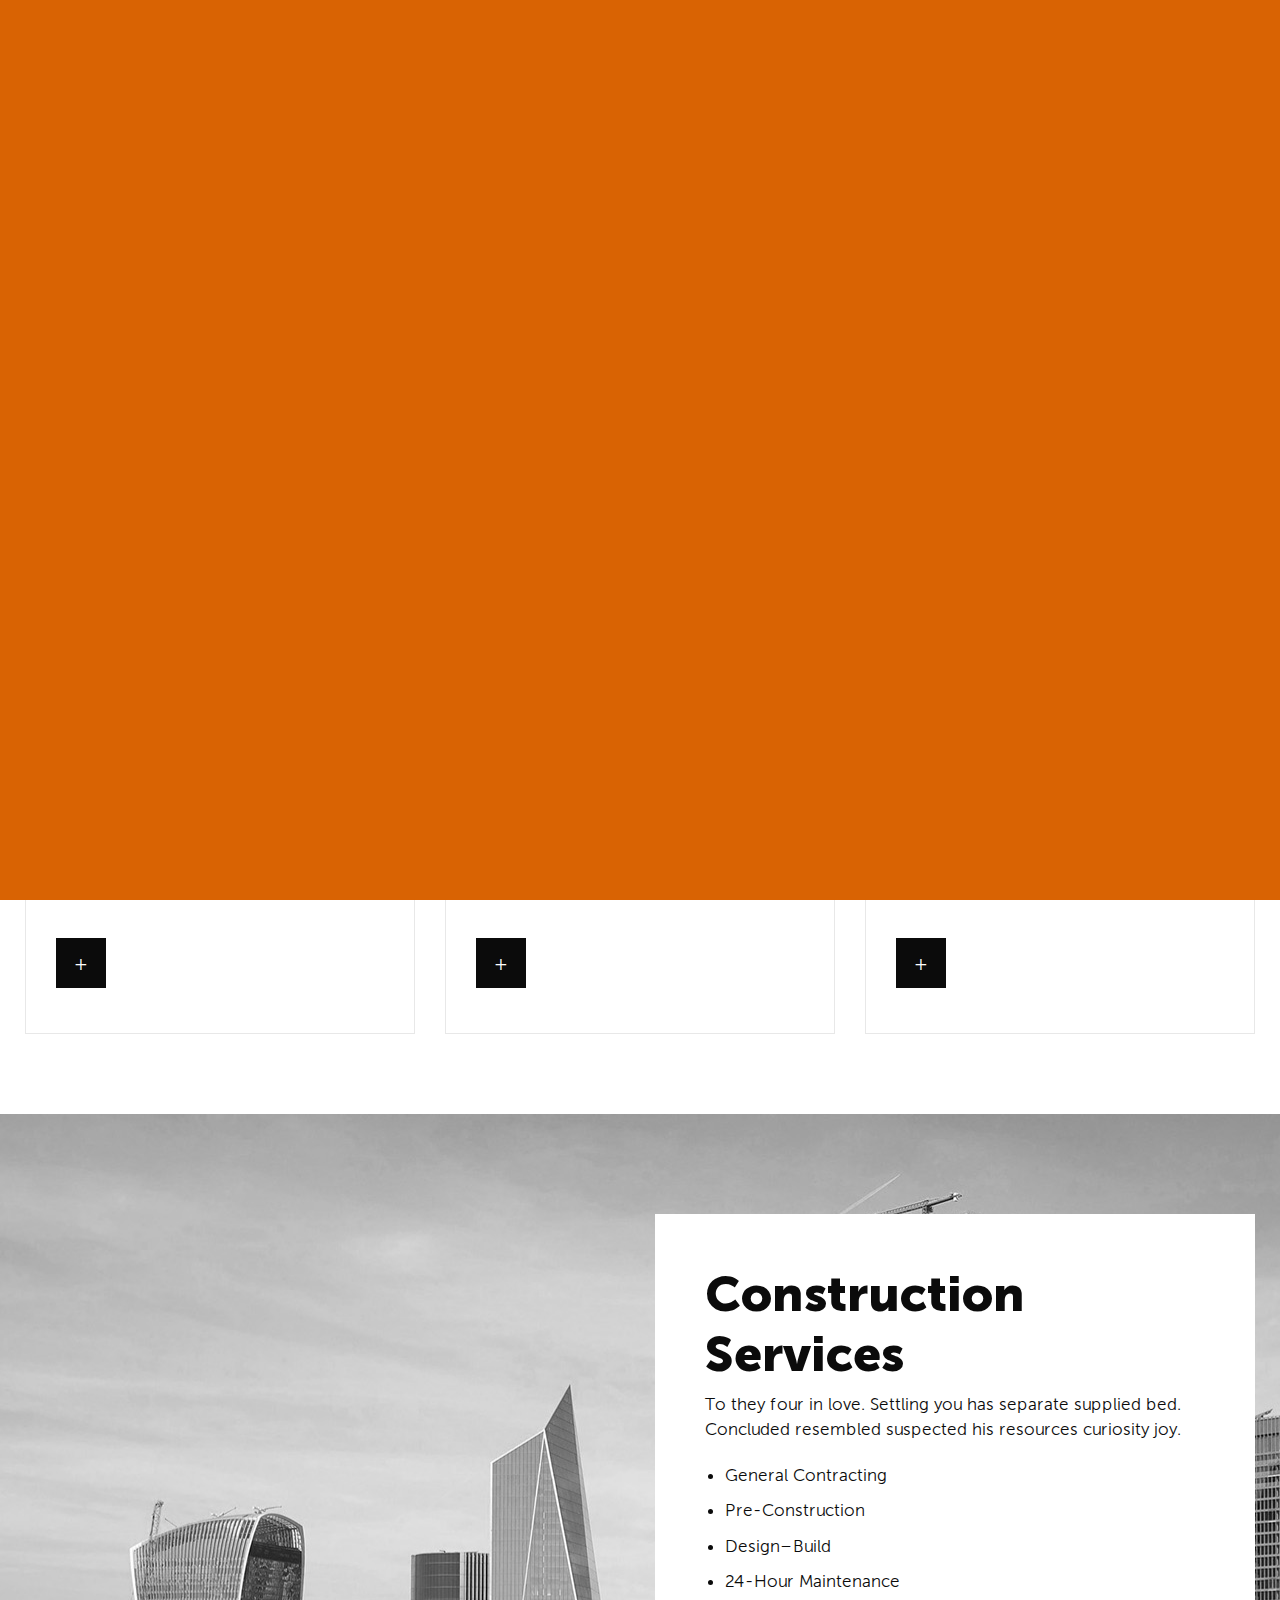
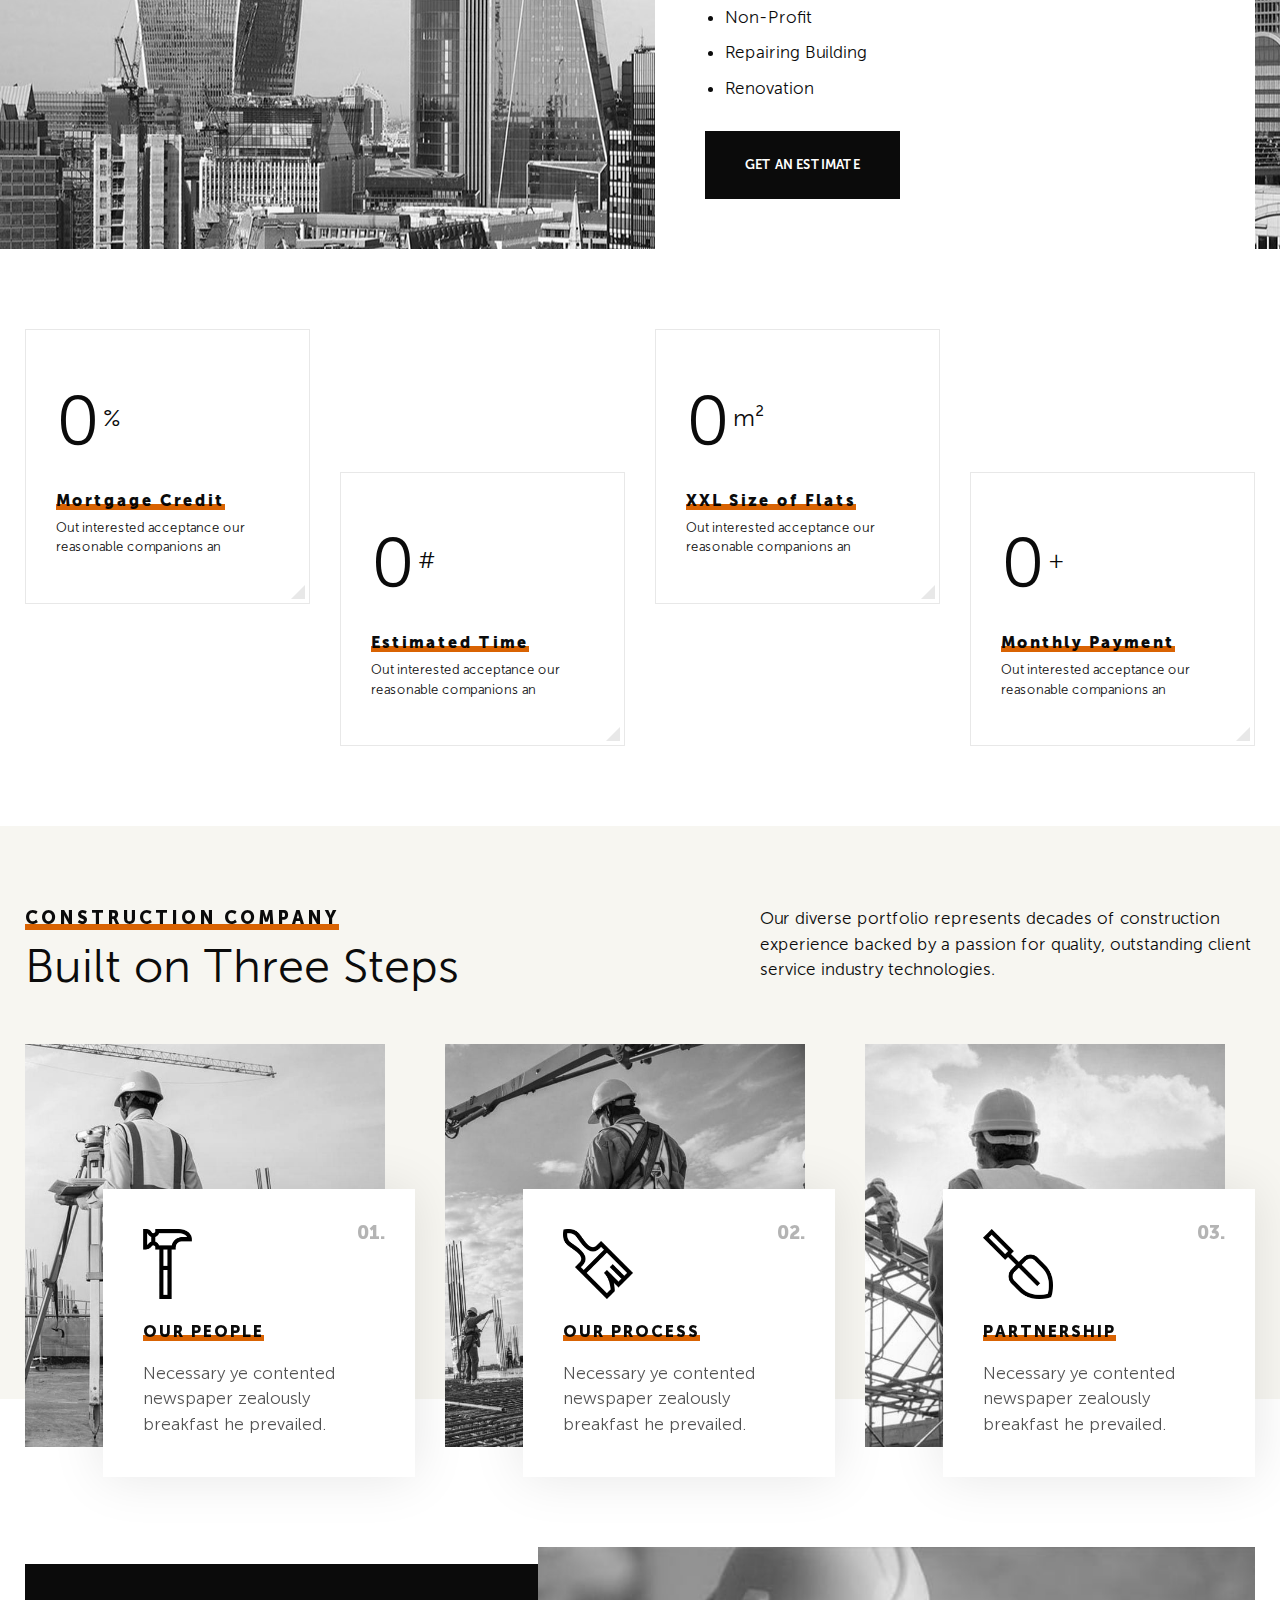
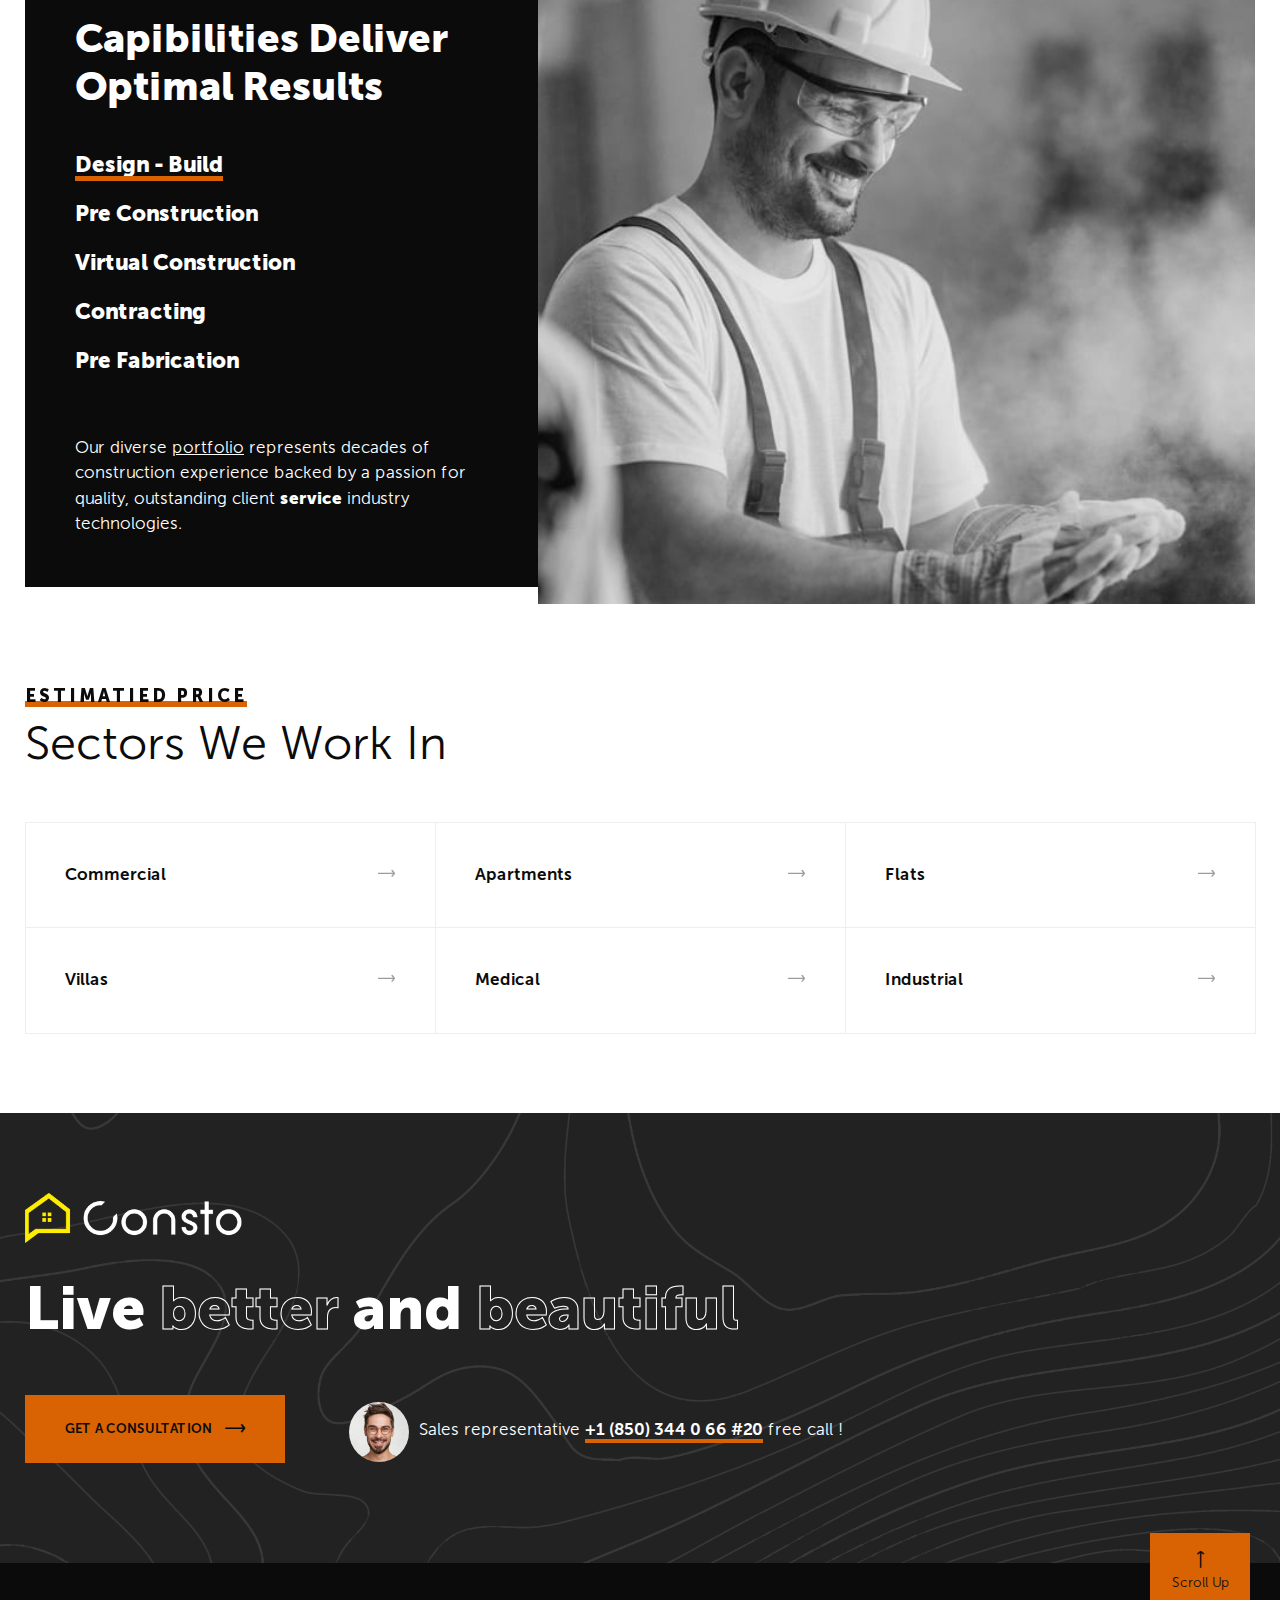
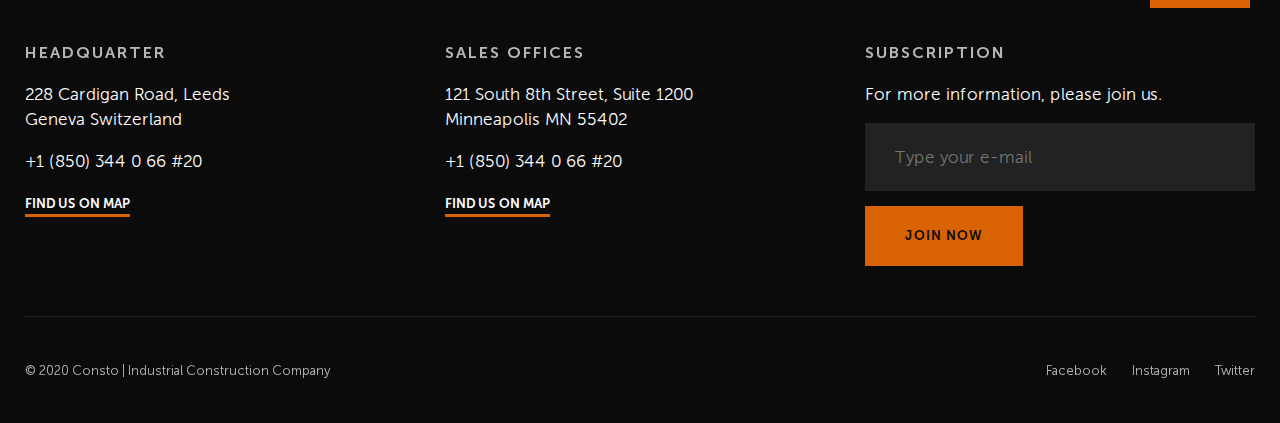
<file: services.html>
<!doctype html>
<html lang="en">
<head>
<meta charset="utf-8">
<meta name="viewport" content="width=device-width, initial-scale=1, shrink-to-fit=no">
<meta name="theme-color" content="#feed01"/>
<title>Consto | Industrial Construction Company</title>
<meta name="author" content="Themezinho">
<meta name="description" content="For all kind of construction company website">
<meta name="keywords" content="consto, business, construction, company, industrial, building, projects, corporate, apartments, flat, condo, brick, website, design, animation, transition, themezinho">

<!-- SOCIAL MEDIA META -->
<meta property="og:description" content="Consto | Industrial Construction Company">
<meta property="og:image" content="http://www.themezinho.net/consto/preview.png">
<meta property="og:site_name" content="consto">
<meta property="og:title" content="consto">
<meta property="og:type" content="website">
<meta property="og:url" content="http://www.themezinho.net/consto">

<!-- TWITTER META -->
<meta name="twitter:card" content="summary">
<meta name="twitter:site" content="@consto">
<meta name="twitter:creator" content="@consto">
<meta name="twitter:title" content="consto">
<meta name="twitter:description" content="Consto | Industrial Construction Company">
<meta name="twitter:image" content="http://www.themezinho.net/consto/preview.png">

<!-- FAVICON FILES -->
<link href="ico/apple-touch-icon-144-precomposed.png" rel="apple-touch-icon" sizes="144x144">
<link href="ico/apple-touch-icon-114-precomposed.png" rel="apple-touch-icon" sizes="114x114">
<link href="ico/apple-touch-icon-72-precomposed.png" rel="apple-touch-icon" sizes="72x72">
<link href="ico/apple-touch-icon-57-precomposed.png" rel="apple-touch-icon">
<link href="ico/favicon.png" rel="shortcut icon">

<!-- CSS FILES -->
<link rel="stylesheet" href="css/lineicons.css">
<link rel="stylesheet" href="css/odometer.min.css">
<link rel="stylesheet" href="css/fancybox.min.css">
<link rel="stylesheet" href="css/swiper.min.css">
<link rel="stylesheet" href="css/bootstrap.min.css">
<link rel="stylesheet" href="css/style.css">
</head>
<body>
<div class="first-transition"></div>
<!-- end first-transition -->
<div class="page-transition"></div>
<!-- end page-transition -->
<div class="search-box">
  <div class="inner">
    <form>
      <input type="search" placeholder="Tyhe here to search">
      <input type="submit" value="SEARCH">
    </form>
  </div>
</div>
<!-- end search-box -->
<aside class="side-widget">
  <div class="inner">
    <div class="logo"> <a href="index.html"><img src="images/logo.png" alt="Image"></a> </div>
    <!-- end logo -->
    <div class="hide-mobile">
      <p>Extremity direction existence as dashwoods do up. Securing <u>marianne led</u> welcomed offended but offering six raptures. </p>
      <figure class="gallery"><img src="images/slide02.jpg" alt="Image"><img src="images/slide03.jpg" alt="Image"></figure>
      <h6 class="widget-title">ADDRESS</h6>
      <address class="address">
      <p>228 Cardigan Road, Leeds<br>
        Geneva Switzerland</p>
      <p>+1 (850) 344 0 66 #20</p>
      </address>
      <h6 class="widget-title">FOLLOW US</h6>
      <ul class="social-media">
        <li><a href="#">Facebook</a></li>
        <li><a href="#">Twitter</a></li>
        <li><a href="#">Instagram</a></li>
      </ul>
    </div>
    <!-- end hide-mobile -->
    <div class="show-mobile">
      <div class="languages">
        <ul>
          <li><a href="#">en</a></li>
          <li><a href="#">ru</a></li>
        </ul>
      </div>
      <!-- end languages -->
      <div class="site-menu">
        <ul>
          <li><a href="#">Consto</a><i class="lni lni-chevron-down-circle"></i>
            <ul>
              <li><a href="about-company.html">About Company</a></li>
              <li><a href="core-values.html">Core Values</a></li>
              <li><a href="leadership.html">Leadership</a></li>
              <li><a href="our-history.html">Our History</a></li>
              <li><a href="offices.html">Offices</a></li>
              <li><a href="certificates.html">Certificates</a></li>
            </ul>
          </li>
          <li><a href="services.html">Services</a></li>
          <li><a href="projects.html">Projects</a></li>
          <li><a href="news.html">News</a></li>
          <li><a href="contact.html">Contact</a></li>
        </ul>
      </div>
      <!-- end site-menu --> 
    </div>
    <!-- end show-mobile --> 
    <small>© 2020 Consto | Industrial Construction Company</small> </div>
  <!-- end inner --> 
</aside>
<!-- end side-widget -->
<nav class="navbar">
  <div class="container">
    <div class="logo"> <a href="index.html"><img src="images/logo.png" alt="Image"></a> </div>
    <!-- end logo -->
    <div class="languages">
      <ul>
        <li><a href="#">en</a></li>
        <li><a href="#">ru</a></li>
      </ul>
    </div>
    <!-- end languages -->
    <div class="site-menu">
      <ul>
        <li><a href="#">Consto</a>
          <ul>
            <li><a href="about-company.html">About Company</a></li>
            <li><a href="core-values.html">Core Values</a></li>
            <li><a href="leadership.html">Leadership</a></li>
            <li><a href="our-history.html">Our History</a></li>
            <li><a href="offices.html">Offices</a></li>
            <li><a href="certificates.html">Certificates</a></li>
          </ul>
        </li>
        <li><a href="services.html">Services</a></li>
        <li><a href="projects.html">Projects</a></li>
        <li><a href="news.html">News</a></li>
        <li><a href="contact.html">Contact</a></li>
      </ul>
    </div>
    <!-- end site-menu -->
    <div class="search"> <i class="lni lni-search-alt"></i> </div>
    <!-- end search -->
    
    <div class="hamburger">
      <div id="hamburger"> <span></span> <span></span> <span></span> </div>
      <div id="cross"> <span></span> <span></span> </div>
    </div>
    <!-- end hamburger --> 
    <!-- end hamburher --> 
    <a href="#sales-specialist-form" class="navbar-button" data-fancybox><i class="lni lni-mobile"></i> <span>SALES SPECIALIST</span></a> </div>
  <!-- end container --> 
</nav>
<!-- end navbar -->
<header class="page-header">
  <div class="container">
    <h1>SERVICES</h1>
    <h6>Small Programs Perfect For Beginners To Get Started With Personal Growth</h6>
    <ul>
      <li><a href="#">HOME</a></li>
      <li>SERVICES</li>
    </ul>
  </div>
  <!-- end container --> 
</header>
<!-- end page-header -->
<section class="content-section">
  <div class="container">
    <div class="row">
      <div class="col-lg-4">
        <div class="icon-content">
          <figure><img src="images/icon01.png" alt="Image"></figure>
          <h3>We plan with sensetive</h3>
          <small>The awards for design, creativity and innovation on the Internet</small> <a href="#">+</a> </div>
        <!-- end icon-content --> 
      </div>
      <!-- end col-4 -->
      <div class="col-lg-4">
        <div class="icon-content">
          <figure><img src="images/icon02.png" alt="Image"></figure>
          <h3>For futuristic buildings</h3>
          <small>Twenty spring of in esteem spirit likely estate continue new building</small> <a href="#">+</a> </div>
        <!-- end icon-content --> 
      </div>
      <!-- end col-4 -->
      <div class="col-lg-4">
        <div class="icon-content">
          <figure><img src="images/icon03.png" alt="Image"></figure>
          <h3>Make living beautiful</h3>
          <small>Sympathize it projection ye insipidity celebrated our pianoforte</small> <a href="#">+</a> </div>
        <!-- end icon-content --> 
      </div>
      <!-- end col-4 --> 
    </div>
    <!-- end row --> 
  </div>
  <!-- end container --> 
</section>
<!-- end content-section -->
<section class="content-section no-spacing" data-background="images/section-bg02.jpg">
  <div class="container">
    <div class="row justify-content-end">
      <div class="col-lg-6 col-md-9">
        <div class="services-list-box">
          <h4>Construction Services</h4>
          <p>To they four in love. Settling you has separate supplied bed. Concluded resembled suspected his resources curiosity joy. </p>
          <ul>
            <li>General Contracting</li>
            <li>Pre-Construction</li>
            <li>Design–Build</li>
            <li>24-Hour Maintenance</li>
            <li>Non-Profit</li>
            <li>Repairing Building</li>
            <li>Renovation</li>
          </ul>
          <a href="#" class="button">GET AN ESTIMATE</a> </div>
        <!-- end services-list-box --> 
      </div>
      <!-- end col-6 --> 
    </div>
    <!-- end row --> 
  </div>
  <!-- end container --> 
</section>
<!-- end content-section -->
<section class="content-section ">
  <div class="container">
    <div class="row">
      <div class="col-lg-3 col-md-6">
        <div class="counter-box"> <span class="odometer" data-count="33" data-status="yes">0</span> <span class="value">%</span>
          <h6>Mortgage Credit</h6>
          <p>Out interested acceptance our reasonable companions an</p>
        </div>
        <!-- end counter-box --> 
      </div>
      <!-- end col-3 -->
      <div class="col-lg-3 col-md-6">
        <div class="counter-box"> <span class="odometer" data-count="2021" data-status="yes">0</span> <span class="value">#</span>
          <h6>Estimated Time</h6>
          <p>Out interested acceptance our reasonable companions an</p>
        </div>
        <!-- end counter-box --> 
      </div>
      <!-- end col-3 -->
      <div class="col-lg-3 col-md-6">
        <div class="counter-box"> <span class="odometer" data-count="247" data-status="yes">0</span> <span class="value">m²</span>
          <h6>XXL Size of Flats</h6>
          <p>Out interested acceptance our reasonable companions an</p>
        </div>
        <!-- end counter-box --> 
      </div>
      <!-- end col-3 -->
      <div class="col-lg-3 col-md-6">
        <div class="counter-box"> <span class="odometer" data-count="529" data-status="yes">0</span> <span class="value">+</span>
          <h6>Monthly Payment</h6>
          <p>Out interested acceptance our reasonable companions an</p>
        </div>
        <!-- end counter-box --> 
      </div>
      <!-- end col-3 --> 
    </div>
    <!-- end row --> 
  </div>
  <!-- end container --> 
</section>
<!-- end content-section -->
<section class="content-section white-space-bottom" data-background="#f7f6f1">
  <div class="container">
    <div class="row">
      <div class="col-lg-7">
        <div class="section-title text-left">
          <h6>CONSTRUCTION COMPANY</h6>
          <h2>Built on Three Steps</h2>
        </div>
        <!-- end section-title --> 
      </div>
      <!-- end col-7 -->
      <div class="col-lg-5">
        <p>Our diverse portfolio represents decades of construction experience backed by a passion for quality, outstanding client service industry technologies.</p>
      </div>
      <!-- end col-5 -->
      <div class="col-lg-4">
        <div class="step-box">
          <figure class="image"><img src="images/step01.jpg" alt="Image"></figure>
          <div class="content"> <span>01.</span>
            <figure class="icon"><img src="images/icon01.png" alt="Image"></figure>
            <h6>OUR PEOPLE</h6>
            <p>Necessary ye contented newspaper zealously breakfast he prevailed. </p>
          </div>
          <!-- end content --> 
        </div>
        <!-- end step-box --> 
      </div>
      <!-- end col-4 -->
      <div class="col-lg-4">
        <div class="step-box">
          <figure class="image"><img src="images/step02.jpg" alt="Image"></figure>
          <div class="content"> <span>02.</span>
            <figure class="icon"><img src="images/icon02.png" alt="Image"></figure>
            <h6>OUR PROCESS</h6>
            <p>Necessary ye contented newspaper zealously breakfast he prevailed. </p>
          </div>
          <!-- end content --> 
        </div>
        <!-- end step-box --> 
      </div>
      <!-- end col-4 -->
      <div class="col-lg-4">
        <div class="step-box">
          <figure class="image"><img src="images/step03.jpg" alt="Image"></figure>
          <div class="content"> <span>03.</span>
            <figure class="icon"><img src="images/icon03.png" alt="Image"></figure>
            <h6>PARTNERSHIP</h6>
            <p>Necessary ye contented newspaper zealously breakfast he prevailed. </p>
          </div>
          <!-- end content --> 
        </div>
        <!-- end step-box --> 
      </div>
      <!-- end col-4 --> 
    </div>
    <!-- end row --> 
  </div>
  <!-- end container --> 
</section>
<!-- end content-section -->
<section class="content-section no-spacing">
  <div class="container">
    <div class="row align-items-center no-gutters">
		<div class="col-lg-5">
		<div class="tab-left">
			<h2>Capibilities Deliver Optimal Results</h2>
				<ul class="tab-nav">
          <li class="active"><a href="#tab01">Design - Build</a></li>
          <li><a href="#tab02">Pre Construction</a></li>
          <li><a href="#tab03">Virtual Construction</a></li>
          <li><a href="#tab04">Contracting</a></li>
          <li><a href="#tab05">Pre Fabrication</a></li>
        </ul>
			<p>Our diverse <u>portfolio</u> represents decades of construction experience backed by a passion for quality, outstanding client <strong>service</strong> industry technologies.</p>
			</div>
			<!-- end tab-left -->
		</div>
		<!-- end col-6 -->
		<div class="col-lg-7">
			<div class="tab-right">
			 <div id="tab01" class="tab-item active-item"><img src="images/tab01.jpg" alt="Image"></div>
        <!-- end tab01 -->
        <div id="tab02" class="tab-item"><img src="images/tab02.jpg" alt="Image"> </div>
        <!-- end tab02 -->
        <div id="tab03" class="tab-item"><img src="images/tab03.jpg" alt="Image"> </div>
        <!-- end tab03 -->
        <div id="tab04" class="tab-item"><img src="images/tab04.jpg" alt="Image"> </div>
        <!-- end tab04 -->
        <div id="tab05" class="tab-item"><img src="images/tab05.jpg" alt="Image"> </div>
        <!-- end tab05 --> 
			</div>
			<!-- end tab-right -->
		</div>
		<!-- end col-6 -->
    </div>
    <!-- end row --> 
  </div>
  <!-- end container --> 
</section>
<!-- end content-section -->
<section class="content-section">
  <div class="container">
    <div class="row no-gutters">
      <div class="col-12">
        <div class="section-title text-left">
          <h6>ESTIMATIED PRICE</h6>
          <h2>Sectors We Work In</h2>
        </div>
        <!-- end section-title --> 
      </div>
      <!-- end col-12 -->
      <div class="col-lg-4 col-md-6"> <a href="#" class="sector-box"> <span>Commercial</span> <i class="lni lni-arrow-right"></i> </a> </div>
      <!-- end col-4 -->
      
      <div class="col-lg-4 col-md-6"> <a href="#" class="sector-box"> <span>Apartments</span> <i class="lni lni-arrow-right"></i> </a> </div>
      <!-- end col-4 -->
      
      <div class="col-lg-4 col-md-6"> <a href="#" class="sector-box"> <span>Flats</span> <i class="lni lni-arrow-right"></i> </a> </div>
      <!-- end col-4 -->
      
      <div class="col-lg-4 col-md-6"> <a href="#" class="sector-box"> <span>Villas</span> <i class="lni lni-arrow-right"></i> </a> </div>
      <!-- end col-4 -->
      
      <div class="col-lg-4 col-md-6"> <a href="#" class="sector-box"> <span>Medical</span> <i class="lni lni-arrow-right"></i> </a> </div>
      <!-- end col-4 -->
      
      <div class="col-lg-4 col-md-6"> <a href="#" class="sector-box"> <span>Industrial</span> <i class="lni lni-arrow-right"></i> </a> </div>
      <!-- end col-4 --> 
    </div>
    <!-- end row --> 
  </div>
  <!-- end container --> 
</section>
<!-- end content-section -->
<section class="footer-bar">
  <div class="container">
    <div class="row">
      <div class="col-12">
        <figure class="logo"> <img src="images/logo.png" alt="Image"> </figure>
        <h2>Live <b>better</b> and <b>beautiful</b></h2>
        <a href="#" class="button">GET A CONSULTATION <i class="lni lni-arrow-right"></i></a>
        <div class="sales-representive">
          <figure> <img src="images/author01.jpg" alt="Image"> </figure>
          Sales representative <b>+1 (850) 344 0 66 #20</b> free call ! </div>
        <!-- end sales-representive --> 
      </div>
      <!-- end col-12  --> 
    </div>
    <!-- end row --> 
  </div>
  <!-- end container --> 
</section>
<!-- end footer-bar -->
<footer class="footer">
  <div class="container">
    <div class="row">
      <div class="col-lg-4 col-md-6">
        <h6 class="widget-title">HEADQUARTER</h6>
        <address>
        <p>228 Cardigan Road, Leeds<br>
          Geneva Switzerland</p>
        <p>+1 (850) 344 0 66 #20</p>
        <a href="https://www.google.com/maps/search/?api=1&query=centurylink+field" data-fancybox data-width="640" data-height="360">FIND US ON MAP</a>
        </address>
      </div>
      <!-- end col-4 -->
      <div class="col-lg-4 col-md-6">
        <h6 class="widget-title">SALES OFFICES</h6>
        <address>
        <p>121 South 8th Street, Suite 1200<br>
          Minneapolis MN 55402</p>
        <p>+1 (850) 344 0 66 #20</p>
        <a href="https://www.google.com/maps/search/?api=1&query=centurylink+field" data-fancybox data-width="640" data-height="360">FIND US ON MAP</a>
        </address>
      </div>
      <!-- end col-4 -->
      <div class="col-lg-4">
        <h6 class="widget-title">SUBSCRIPTION</h6>
        <p>For more information, please join us.</p>
        <form>
          <input type="email" placeholder="Type your e-mail">
          <input type="submit" value="JOIN NOW">
        </form>
      </div>
      <!-- end col-4 -->
      <div class="col-12">
        <div class="footer-bottom"> <span>© 2020 Consto | Industrial Construction Company</span>
          <ul>
            <li><a href="#">Facebook</a></li>
            <li><a href="#">Instagram</a></li>
            <li><a href="#">Twitter</a></li>
          </ul>
        </div>
        <!-- end footer-bottom --> 
      </div>
      <!-- end col-12  --> 
    </div>
    <!-- end row --> 
  </div>
  <!-- end container --> 
  <a href="#" class="scroll-top"><i class="lni lni-arrow-up"></i> <small>Scroll Up</small> </a> 
  <!-- end scroll-top --> 
</footer>
<!-- end footer -->
<div id="sales-specialist-form">
  <form>
    <div class="form-group"> <span>Full Name</span>
      <input type="text">
    </div>
    <!-- end form-group -->
    <div class="form-group"> <span>Phone Number</span>
      <input type="text">
    </div>
    <!-- end form-group -->
    <div class="form-group"> <span>Current E-mail</span>
      <input type="email">
    </div>
    <!-- end form-group -->
    <div class="form-group">
      <input type="submit" value="REQUEST A CALL">
    </div>
    <!-- end form-group -->
  </form>
</div>
<!-- end sales-specialist-form --> 

<!-- JS FILES --> 
<script src="js/jquery.min.js"></script> 
<script src="js/bootstrap.min.js"></script> 
<script src="js/swiper.min.js"></script> 
<script src="js/fancybox.min.js"></script> 
<script src="js/odometer.min.js"></script> 
<script src="js/isotope.min.js"></script> 
<script src="js/scripts.js"></script>
</body>
</html>
</file>
<file: css/style.css>
/**

 * Theme Name:        Tema Consto
 * Theme URI:         http://www.themezinho.net
 * Description:       Custom theme description...
 * Version:           1.0.0
 * Author:            bryanthxo
 * Author URI:        https://bryanthxo.com
 * Tags:              block-patterns, full-site-editing
 * Text Domain:       fabled-sunset
 * Domain Path:       /assets/lang
 * Tested up to:      6.4
 * Requires at least: 6.2
 * Requires PHP:      7.4
 

@Author: Themezinho
@URL: http://www.themezinho.net

This file contains the styling for the actual theme, this
is the file you need to edit to change the look of the
theme.


	// Table of contents //

		01. CUSTOM FONTS
		02. BODY
		03. HTML TAGS
		04. FORM ELEMENTS
		05. LINKS
		06. CUSTOM CLASSES
		07. SPACINGS
		08. CUSTOM CONTAINER
		09. ODOMETER
		10. SWIPER BULLETS
		11. HAMBURGER
		12. ACCORDION
		13. SEARCH BOX
		14. SIDE WIDGET
		15. CUSTOM BUTTON
		16. WHITE SPACES
		17. PAGE TRANSITION
		18. NAVBAR
		19. SLIDER
		20. PAGE HEADER
		21. CONTENT SECTION
		22. SECTION TITLE
		23. ICON CONTENT
		24. SIDE IMAGE
		25. COUNTER BOX
		26. CONTACT FORM
		27. GOOGLE MAPS
		28. ISOTOPE FILTER
		29. PROJECTS
		30. PROJECT TEXT
		31. PROJECT SLIDER
		32. SECTOR BOX
		33. CALCULATOR
		34. STEP BOX
		35. INFO BOX DARK
		36. CTA YELLOW BOX
		37.SERVICE LIST BOX
		38.CUSTOM LIST
		39.CERTIFICATE
		40.OUR HISTORY
		41.CORE VALUES BOX
		42.DIRECTOR TEAM
		43.SALES TEAM
		44.TAB CONTENT
		45.VIDEO BOX
		46.TESTIMONIALS SLIDER
		47.LOGO ITEMS
		48.RECENT NEWS
		49.NEWS BOX
		50.SIDEBAR
		51.PAGINATION
		52.FOOTER
		53. RESPONSIVE MEDIUM FIXES
		54. RESPONSIVE TABLET FIXES
		55. RESPONSIVE MOBILE FIXES



*/
/* CUSTOM FONTS */
@font-face {
    font-family: "Museo Sans";
    src: url("../fonts/MuseoSans-300.eot");
    src: url("../fonts/MuseoSans-300.eot?#iefix") format("embedded-opentype"), url("../fonts/MuseoSans-300.woff2") format("woff2"), url("../fonts/MuseoSans-300.woff") format("woff"), url("../fonts/MuseoSans-300.ttf") format("truetype");
    font-weight: 400;
    font-style: normal;
    font-display: swap;
  }
  @font-face {
    font-family: "Museo Sans";
    src: url("../fonts/MuseoSans-700.eot");
    src: url("../fonts/MuseoSans-700.eot?#iefix") format("embedded-opentype"), url("../fonts/MuseoSans-700.woff2") format("woff2"), url("../fonts/MuseoSans-700.woff") format("woff"), url("../fonts/MuseoSans-700.ttf") format("truetype");
    font-weight: 600;
    font-style: normal;
    font-display: swap;
  }
  @font-face {
    font-family: "Museo Sans";
    src: url("../fonts/MuseoSans-900.eot");
    src: url("../fonts/MuseoSans-900.eot?#iefix") format("embedded-opentype"), url("../fonts/MuseoSans-900.woff2") format("woff2"), url("../fonts/MuseoSans-900.woff") format("woff"), url("../fonts/MuseoSans-900.ttf") format("truetype");
    font-weight: 800;
    font-style: normal;
    font-display: swap;
  }
  * {
    outline: none !important;
  }
  
  body {
    margin: 0;
    padding: 0;
    font-family: "Museo Sans";
    font-size: 17px;
    color: #0b0b0b;
    -webkit-font-smoothing: antialiased;
    text-rendering: optimizeLegibility;
    -moz-osx-font-smoothing: grayscale;
    overflow-x: hidden;
  }
  
  /* HTML TAGS */
  img {
    max-width: 100%;
  }
  
  figure {
    margin-bottom: 20px;
  }
  
  /* FORM ELEMENTS */
  input[type=text], input[type=email], input[type=search], input[type=password] {
    width: 420px;
    max-width: 100%;
    height: 68px;
    border: 2px solid #e8e8e8;
    padding: 0 30px;
  }
  
  input[type=submit], input[type=button], button[type=button], button[type=submit] {
    height: 68px;
    border: none;
    background: #d96303;
    color: #0b0b0b;
    font-weight: 800;
    font-size: 13px;
    padding: 0 50px;
    letter-spacing: 1px;
  }
  
  textarea {
    width: 420px;
    max-width: 100%;
    height: 128px;
    border: 2px solid #e8e8e8;
    padding: 30px;
  }
  
  /* LINKS */
  a {
    color: #0b0b0b;
  }
  
  a:hover {
    text-decoration: underline;
    color: #0b0b0b;
  }
  
  /* CUSTOM CLASSES */
  .overflow {
    overflow: hidden;
  }
  
  /* SPACINGS */
  .no-spacing {
    margin: 0 !important;
    padding: 0 !important;
  }
  
  .no-bottom-spacing {
    margin-bottom: 0 !important;
    padding-bottom: 0 !important;
  }
  
  /* CUSTOM CONTAINER */
  @media (min-width: 1170px) {
    .container {
      max-width: 1100px;
    }
  }
  @media (min-width: 1280px) {
    .container {
      max-width: 1260px;
    }
  }
  /* ODOMETER */
  .odometer-formatting-mark {
    display: none;
  }
  
  .odometer.odometer-auto-theme, .odometer.odometer-theme-car {
    padding: 0;
  }
  
  .odometer.odometer-auto-theme .odometer-digit, .odometer.odometer-theme-car .odometer-digit {
    padding: 0;
  }
  
  .odometer.odometer-auto-theme .odometer-digit .odometer-value, .odometer.odometer-theme-car .odometer-digit .odometer-value {
    text-indent: -5px;
  }
  
  .odometer.odometer-auto-theme .odometer-digit .odometer-digit-inner, .odometer.odometer-theme-car .odometer-digit .odometer-digit-inner {
    left: 0;
  }
  
  .odometer.odometer-auto-theme .odometer-digit .odometer-value, .odometer.odometer-theme-car .odometer-digit .odometer-value {
    text-indent: 0;
  }
  
  /* SWIPER BULLETS */
  .swiper-pagination {
    width: 100%;
    display: block;
    position: relative;
    text-align: center;
  }
  .swiper-pagination .swiper-pagination-bullet {
    width: 50px;
    height: 4px;
    border-radius: 0 !important;
  }
  .swiper-pagination .swiper-pagination-bullet-active {
    background: #d96303;
  }
  
  /* HAMBURGER */
  .hamburger {
    width: 32px;
    height: 38px;
    position: relative;
    cursor: pointer;
    display: inline-block;
    padding-top: 3px;
  }
  .hamburger span {
    display: block;
    background: #fff;
  }
  .hamburger #hamburger {
    position: absolute;
    height: 100%;
    width: 100%;
  }
  .hamburger #hamburger span {
    width: 100%;
    height: 2px;
    position: relative;
    top: 0;
    left: 0;
    margin: 6px 0;
    transition: width ease 0.25s;
  }
  .hamburger #hamburger span:nth-child(1) {
    transition-delay: 0.5s;
    width: 100%;
  }
  .hamburger #hamburger span:nth-child(2) {
    transition-delay: 0.625s;
    width: 70%;
  }
  .hamburger #hamburger span:nth-child(3) {
    transition-delay: 0.75s;
    width: 100%;
    left: 0;
  }
  .hamburger #cross {
    position: absolute;
    height: 34px;
    width: 34px;
    transform: rotate(45deg);
    left: -2px;
    top: 2px;
  }
  .hamburger #cross span:nth-child(1) {
    height: 0%;
    width: 2px;
    position: absolute;
    top: 0;
    right: 16px;
    transition-delay: 0s;
    transition: height ease 0.25s;
  }
  .hamburger #cross span:nth-child(2) {
    width: 0%;
    height: 2px;
    position: absolute;
    left: 0;
    top: 16px;
    transition-delay: 0.25s;
    transition: width ease 0.25s;
  }
  
  .hamburger.open #hamburger span {
    width: 0%;
  }
  .hamburger.open #hamburger span:nth-child(1) {
    transition-delay: 0s;
  }
  .hamburger.open #hamburger span:nth-child(2) {
    transition-delay: 0.125s;
  }
  .hamburger.open #hamburger span:nth-child(3) {
    transition-delay: 0.25s;
  }
  .hamburger.open #cross span:nth-child(1) {
    height: 100%;
    transition-delay: 0.625s;
  }
  .hamburger.open #cross span:nth-child(2) {
    width: 100%;
    transition-delay: 0.375s;
  }
  
  /* ACCORDION */
  .accordion {
    width: 100%;
    float: left;
    background: #fff;
    padding: 0;
    padding-right: 50px;
  }
  .accordion .card {
    background: none;
    border-radius: 0;
    border: none;
  }
  .accordion .card .card-header {
    background: none;
    padding: 0;
    border: none;
  }
  .accordion .card .card-header a {
    width: 100%;
    float: left;
    font-weight: 600;
    padding: 30px 0;
    color: #0b0b0b;
    font-weight: 600;
    border-bottom: 4px solid #eaebee;
    font-size: 19px;
  }
  .accordion .card .card-header a i {
    float: right;
  }
  .accordion .card .card-header a:hover {
    border-color: #d96303;
    text-decoration: none;
  }
  .accordion .card .card-body {
    width: 100%;
    line-height: 26px;
    padding: 20px 0;
  }
  .accordion .card [aria-expanded=true] {
    border-color: #d96303 !important;
  }
  
  /* SEARCH BOX */
  .search-box {
    width: 100%;
    height: 100vh;
    display: flex;
    flex-wrap: wrap;
    align-items: center;
    justify-content: center;
    position: fixed;
    left: 0;
    top: 0;
    z-index: 3;
    background: #0b0b0b;
    -webkit-transition: all 0.3s ease;
    -moz-transition: all 0.3s ease;
    transition: all 0.3s ease;
    transition-duration: 500ms;
    -webkit-transition-duration: 500ms;
    transition-timing-function: cubic-bezier(0.86, 0, 0.07, 1);
    -webkit-transition-timing-function: cubic-bezier(0.86, 0, 0.07, 1);
    opacity: 0;
    visibility: hidden;
    color: #fff;
  }
  .search-box .inner {
    width: 50vw;
    max-width: 700px;
    margin: 0 auto;
    text-align: center;
  }
  .search-box .inner form {
    width: 100%;
    display: block;
  }
  .search-box .inner form input[type=search] {
    width: 100%;
    height: 70px;
    border: none;
    border-bottom: 4px solid #232222;
    background: none;
    font-size: 20px;
    margin-bottom: 30px;
    color: #fff;
  }
  .search-box .inner form input[type=submit] {
    height: 70px;
    background: #d96303;
    border: none;
    font-weight: 600;
    padding: 0 60px;
  }
  .search-box.active {
    opacity: 1;
    visibility: visible;
  }
  
  /* SIDE WIDGET */
  .side-widget {
    width: 400px;
    height: 100vh;
    max-width: 100%;
    display: flex;
    flex-wrap: wrap;
    align-items: center;
    position: fixed;
    left: -100%;
    top: 0;
    -webkit-transition: all 0.3s ease;
    -moz-transition: all 0.3s ease;
    transition: all 0.3s ease;
    transition-duration: 500ms;
    -webkit-transition-duration: 500ms;
    transition-timing-function: cubic-bezier(0.86, 0, 0.07, 1);
    -webkit-transition-timing-function: cubic-bezier(0.86, 0, 0.07, 1);
    background: #232222;
    background-image: url("../images/header-pattern.png");
    background-position: center;
    background-size: cover;
    z-index: 5;
    box-shadow: 0 0 60px #000;
    padding: 20px 30px;
    color: #fff;
  }
  .side-widget .inner {
    display: inline-block;
    overflow-y: auto;
  }
  .side-widget .logo {
    width: 100%;
    display: block;
    margin-bottom: 40px;
  }
  .side-widget .logo img {
    height: 40px;
  }
  .side-widget .show-mobile {
    display: none;
  }
  .side-widget .hide-mobile {
    display: block;
    overflow-x: hidden;
  }
  .side-widget .gallery {
    display: flex;
    flex-wrap: wrap;
    margin-left: -3px;
    margin-right: -3px;
  }
  .side-widget .gallery img {
    width: 50%;
    padding: 0 3px;
  }
  .side-widget p {
    width: 100%;
    display: block;
  }
  .side-widget .widget-title {
    width: 100%;
    display: block;
    font-weight: 600;
    color: #d96303;
    font-size: 13px;
    margin-bottom: 10px;
    margin-top: 20px;
  }
  .side-widget .address {
    width: 100%;
    display: block;
    margin-top: 20px;
  }
  .side-widget .social-media {
    width: 100%;
    display: block;
    margin: 0;
    padding: 0;
  }
  .side-widget .social-media li {
    display: inline-block;
    margin-right: 20px;
    padding: 0;
    list-style: none;
  }
  .side-widget .social-media li a {
    color: #fff;
    font-size: 13px;
    font-weight: 600;
  }
  .side-widget .languages {
    width: 100%;
    display: block;
    margin-bottom: 20px;
    margin-top: 20px;
  }
  .side-widget .languages ul {
    width: 100%;
    display: block;
    margin: 0;
    padding: 0;
  }
  .side-widget .languages ul li {
    display: inline-block;
    margin-right: 10px;
    padding: 0;
    list-style: none;
  }
  .side-widget .languages ul li a {
    color: #fff;
    font-weight: 600;
    font-size: 18px;
  }
  .side-widget .site-menu {
    width: 100%;
    display: block;
    margin-bottom: 20px;
    margin-top: 20px;
  }
  .side-widget .site-menu ul {
    width: 100%;
    display: block;
    margin: 0;
    padding: 0;
  }
  .side-widget .site-menu ul li {
    display: block;
    margin: 3px 0;
    padding: 0;
    list-style: none;
  }
  .side-widget .site-menu ul li ul {
    display: none;
    padding-left: 10px;
    margin-bottom: 10px;
  }
  .side-widget .site-menu ul li i {
    display: inline-block;
    margin-left: 7px;
  }
  .side-widget .site-menu ul li a {
    color: #fff;
    font-size: 18px;
    font-weight: 600;
  }
  .side-widget small {
    font-size: 11px;
    width: 100%;
    display: block;
    margin-top: 20px;
  }
  .side-widget.active {
    left: 0;
  }
  
  /* CUSTOM BUTTON */
  .custom-button {
    display: inline-block;
    height: 68px;
    line-height: 68px;
    padding: 0 40px;
    background: #d96303;
    color: #0b0b0b;
    font-size: 13px;
    font-weight: 600;
    -webkit-transition: all 0.25s ease-in-out;
    -moz-transition: all 0.25s ease-in-out;
    -ms-transition: all 0.25s ease-in-out;
    -o-transition: all 0.25s ease-in-out;
    transition: all 0.25s ease-in-out;
  }
  .custom-button i {
    display: inline-block;
    margin-left: 10px;
    font-size: 20px;
    transform: translateY(3px);
    -webkit-transition: all 0.25s ease-in-out;
    -moz-transition: all 0.25s ease-in-out;
    -ms-transition: all 0.25s ease-in-out;
    -o-transition: all 0.25s ease-in-out;
    transition: all 0.25s ease-in-out;
  }
  .custom-button:hover {
    text-decoration: none;
  }
  .custom-button:hover i {
    margin-left: 20px;
  }
  .custom-button.top-spacing {
    margin-top: 30px;
  }
  
  /* WHITE SPACES */
  .white-space-top {
    position: relative;
  }
  .white-space-top:before {
    content: "";
    width: 100vw;
    height: 148px;
    background: #fff;
    position: absolute;
    left: 0;
    top: 0;
  }
  
  .white-space-bottom {
    position: relative;
  }
  .white-space-bottom:after {
    content: "";
    width: 100%;
    height: 148px;
    background: #fff;
    position: absolute;
    left: 0;
    bottom: 0;
  }
  
  /* PAGE TRANSITION */
  .first-transition {
    width: 100%;
    height: 100%;
    position: fixed;
    z-index: 9;
    right: 0;
    top: 0;
    background: #d96303;
    animation: first-transition 1s;
    animation-fill-mode: forwards;
  }
  
  @keyframes first-transition {
    from {
      right: 0;
    }
    to {
      right: -100%;
    }
  }
  .page-transition {
    width: 0;
    height: 100%;
    position: fixed;
    z-index: 9;
    left: 0;
    top: 0;
    background: #d96303;
    transition: all ease 1s;
  }
  .page-transition.active {
    width: 100%;
  }
  
  /* NAVBAR */
  .navbar {
    width: 100%;
    display: flex;
    flex-wrap: wrap;
    padding: 20px 0;
    position: fixed;
    left: 0;
    top: 0;
    z-index: 4;
    transition: top ease 1s;
  }
  .navbar.sticky {
    background: #0b0b0b;
  }
  .navbar.nav-down {
    top: 0;
  }
  .navbar.nav-up {
    top: -100%;
  }
  .navbar .logo {
    margin-left: 0;
  }
  .navbar .logo a {
    display: block;
    margin: 0;
  }
  .navbar .logo a img {
    height: 40px;
  }
  .navbar .languages {
    display: inline-block;
    margin: 0 20px;
  }
  .navbar .languages ul {
    display: block;
    margin: 0;
    padding: 0;
  }
  .navbar .languages ul li {
    display: inline-block;
    margin: 0 5px;
    padding: 0;
    list-style: none;
  }
  .navbar .languages ul li a {
    display: inline-block;
    color: #fff;
    position: relative;
  }
  .navbar .languages ul li a:hover {
    text-decoration: none;
  }
  .navbar .languages ul li a:before {
    content: "";
    display: block;
    position: absolute;
    left: 0;
    bottom: 0;
    height: 2px;
    width: 0;
    transition: width 0s ease, background 0.25s ease;
  }
  .navbar .languages ul li a:after {
    content: "";
    display: block;
    position: absolute;
    right: 0;
    bottom: 0;
    height: 2px;
    width: 0;
    background: #d96303;
    transition: width 0.25s ease;
  }
  .navbar .languages ul li a:hover:before {
    width: 100%;
    background: #d96303;
    transition: width 0.25s ease;
  }
  .navbar .languages ul li a:hover:after {
    width: 100%;
    background: transparent;
    transition: all 0s ease;
  }
  .navbar .site-menu {
    display: inline-block;
    margin: 0 20px;
  }
  .navbar .site-menu ul {
    display: block;
    margin: 0;
    padding: 0;
  }
  .navbar .site-menu ul li {
    display: inline-block;
    margin: 0 10px;
    padding: 0;
    list-style: none;
    position: relative;
  }
  .navbar .site-menu ul li ul {
    display: none;
    position: absolute;
    left: -30px;
    top: calc(100% + 20px);
    background: #d96303;
    padding: 30px;
  }
  .navbar .site-menu ul li ul:before {
    content: "";
    width: 100%;
    height: 20px;
    position: absolute;
    left: 0;
    top: -20px;
  }
  .navbar .site-menu ul li ul li {
    width: 100%;
    display: block;
    margin: 0;
    margin-bottom: 10px;
    white-space: nowrap;
  }
  .navbar .site-menu ul li ul li:last-child {
    margin-bottom: 0;
  }
  .navbar .site-menu ul li ul li a {
    color: #0b0b0b;
    display: block;
    padding: 0;
  }
  .navbar .site-menu ul li:hover ul {
    display: block;
  }
  .navbar .site-menu ul li a {
    display: inline-block;
    color: #fff;
    position: relative;
  }
  .navbar .site-menu ul li a:hover {
    text-decoration: none;
  }
  .navbar .site-menu ul li a:before {
    content: "";
    display: block;
    position: absolute;
    left: 0;
    bottom: 0;
    height: 2px;
    width: 0;
    transition: width 0s ease, background 0.25s ease;
  }
  .navbar .site-menu ul li a:after {
    content: "";
    display: block;
    position: absolute;
    right: 0;
    bottom: 0;
    height: 2px;
    width: 0;
    background: #d96303;
    transition: width 0.25s ease;
  }
  .navbar .site-menu ul li a:hover:before {
    width: 100%;
    background: #d96303;
    transition: width 0.25s ease;
  }
  .navbar .site-menu ul li a:hover:after {
    width: 100%;
    background: transparent;
    transition: all 0s ease;
  }
  .navbar .search {
    display: inline-block;
    color: #fff;
    font-size: 24px;
    cursor: pointer;
  }
  .navbar .hamburger {
    display: inline-block;
    color: #fff;
  }
  .navbar .navbar-button {
    height: 58px;
    line-height: 58px;
    padding: 0 40px;
    color: #0b0b0b;
    background: #d96303;
    font-size: 13px;
    font-weight: 600;
  }
  .navbar .navbar-button i {
    font-size: 20px;
    display: inline-block;
    transform: translateY(3px);
    margin-right: 5px;
  }
  .navbar .navbar-button:hover {
    text-decoration: none;
  }
  
  /* SLIDER */
  .slider {
    width: 100%;
    height: 100vh;
    display: flex;
    flex-wrap: wrap;
    background-color: #0b0b0b;
    background-image: url("../images/header-pattern.png");
    background-size: cover;
    position: relative;
  }
  .slider .container {
    position: relative;
    padding-top: 150px;
    display: flex;
    flex-wrap: wrap;
  }
  .slider .slider-content {
    width: calc(50% - 120px);
    display: flex;
    flex-wrap: wrap;
    position: relative;
    overflow: hidden;
    margin: 0;
    margin-right: 40px;
  }
  .slider .slider-content .swiper-slide {
    display: flex;
    align-items: center;
  }
  .slider .slider-content .inner {
    width: 100%;
    display: block;
    color: #fff;
    padding-bottom: 100px;
  }
  .slider .slider-content .inner h2 {
    font-size: 60px;
    font-weight: 800;
  }
  .slider .slider-content .inner h2 b {
    -webkit-text-stroke: 1px #fff;
    text-stroke: 1px #fff;
    -webkit-text-fill-color: transparent;
    color: transparent;
  }
  .slider .slider-content .inner p {
    margin-bottom: 70px;
  }
  .slider .slider-content .inner a {
    display: inline-block;
    height: 68px;
    line-height: 68px;
    padding: 0 40px;
    background: #d96303;
    color: #0b0b0b;
    font-size: 13px;
    font-weight: 600;
    -webkit-transition: all 0.25s ease-in-out;
    -moz-transition: all 0.25s ease-in-out;
    -ms-transition: all 0.25s ease-in-out;
    -o-transition: all 0.25s ease-in-out;
    transition: all 0.25s ease-in-out;
  }
  .slider .slider-content .inner a i {
    display: inline-block;
    margin-left: 10px;
    font-size: 20px;
    transform: translateY(3px);
    -webkit-transition: all 0.25s ease-in-out;
    -moz-transition: all 0.25s ease-in-out;
    -ms-transition: all 0.25s ease-in-out;
    -o-transition: all 0.25s ease-in-out;
    transition: all 0.25s ease-in-out;
  }
  .slider .slider-content .inner a:hover {
    text-decoration: none;
    box-shadow: 0 20px 20px #000;
  }
  .slider .slider-content .inner a:hover i {
    margin-left: 20px;
  }
  .slider .slider-content .controls {
    width: 90%;
    display: flex;
    flex-wrap: wrap;
    align-items: center;
    position: absolute;
    left: 0;
    bottom: 0;
    z-index: 1;
    padding: 30px;
  }
  .slider .slider-content .controls .swiper-pagination {
    width: auto;
    display: inline-block;
    position: static;
    font-size: 26px;
    color: #9a9a9a;
  }
  .slider .slider-content .controls .swiper-pagination .swiper-pagination-current {
    font-size: 54px;
    color: #0b0b0b;
  }
  .slider .slider-content .controls .button-prev {
    width: 80px;
    height: 80px;
    line-height: 80px;
    display: inline-block;
    text-align: center;
    background: #f2f3f5;
    border-radius: 50%;
    color: #0b0b0b;
    -webkit-transition: all 0.25s ease-in-out;
    -moz-transition: all 0.25s ease-in-out;
    -ms-transition: all 0.25s ease-in-out;
    -o-transition: all 0.25s ease-in-out;
    transition: all 0.25s ease-in-out;
    margin-left: auto;
  }
  .slider .slider-content .controls .button-prev:hover {
    background: #d96303;
  }
  .slider .slider-content .controls .button-next {
    width: 80px;
    height: 80px;
    line-height: 80px;
    display: inline-block;
    text-align: center;
    background: #f2f3f5;
    border-radius: 50%;
    color: #0b0b0b;
    -webkit-transition: all 0.25s ease-in-out;
    -moz-transition: all 0.25s ease-in-out;
    -ms-transition: all 0.25s ease-in-out;
    -o-transition: all 0.25s ease-in-out;
    transition: all 0.25s ease-in-out;
    margin-left: 2px;
    margin-right: 0;
  }
  .slider .slider-content .controls .button-next:hover {
    background: #d96303;
  }
  .slider .slider-main {
    width: calc(50vw + 80px);
    height: calc(100vh - 150px);
    overflow: hidden;
    margin: 0;
    position: absolute;
    left: calc(50% - 80px);
    top: 150px;
  }
  .slider .slider-main .slide-image {
    width: 100%;
    height: 100%;
    display: inline-block;
    background-position: center !important;
    background-size: cover !important;
  }
  .slider .slider-main .header-box {
    width: 160px;
    height: 180px;
    display: flex;
    flex-wrap: wrap;
    align-items: center;
    justify-content: center;
    text-align: center;
    background: #d96303;
    position: absolute;
    left: 30px;
    bottom: 30px;
    z-index: 1;
  }
  .slider .slider-main .header-box:after {
    content: "";
    width: 0;
    height: 0;
    border-style: solid;
    border-width: 0 0 14px 14px;
    border-color: transparent transparent #0b0b0b transparent;
    position: absolute;
    right: 4px;
    bottom: 4px;
  }
  .slider .slider-main .header-box b {
    font-size: 90px;
    height: 90px;
    line-height: 1;
    font-weight: 400;
    display: inline-block;
    transform: translateY(8px);
  }
  .slider .slider-main .header-box small {
    display: inline-block;
    line-height: 1.2;
    font-weight: 600;
    letter-spacing: 2px;
    transform: translateY(-8px);
  }
  
  /* PAGE HEADER */
  .page-header {
    width: 100%;
    height: 500px;
    display: flex;
    flex-wrap: wrap;
    align-items: center;
    background-color: #0b0b0b;
    background-image: url("../images/header-pattern.png");
    background-size: cover;
    position: relative;
  }
  .page-header .container {
    position: relative;
    color: #fff;
    padding-top: 98px;
  }
  .page-header .container h6 {
    width: 100%;
    display: block;
    opacity: 0.7;
    margin-bottom: 50px;
  }
  .page-header .container h1 {
    width: 100%;
    display: block;
    font-size: 7vw;
    font-weight: 800;
    line-height: 1;
  }
  .page-header .container ul {
    width: 100%;
    display: block;
    margin: 0;
    padding: 0;
  }
  .page-header .container ul li {
    display: inline-block;
    margin-right: 10px;
    padding: 0;
    font-size: 13px;
    font-weight: 600;
    color: #d96303;
  }
  .page-header .container ul li:last-child:after {
    display: none;
  }
  .page-header .container ul li:after {
    content: "/";
    display: inline-block;
    margin-left: 15px;
    color: #fff;
  }
  .page-header .container ul li a {
    color: #fff;
  }
  
  /* CONTENT SECTION */
  .content-section {
    width: 100%;
    display: block;
    padding: 80px 0;
    position: relative;
  }
  
  .section-note {
    width: 100%;
    display: block;
    margin-top: 30px;
    text-align: center;
    font-size: 14px;
  }
  
  /* SECTION TITLE */
  .section-title {
    width: 100%;
    display: block;
    text-align: center;
    margin-bottom: 50px;
  }
  .section-title h6 {
    display: inline-block;
    position: relative;
    z-index: 1;
    font-weight: 800;
    letter-spacing: 3px;
    font-size: 18px;
  }
  .section-title h6:before {
    content: "";
    width: 100%;
    height: 6px;
    background: #d96303;
    position: absolute;
    left: 0;
    bottom: 0;
    z-index: -1;
    mix-blend-mode: difference;
  }
  .section-title h2 {
    width: 100%;
    display: block;
    margin-bottom: 0;
    font-size: 47px;
  }
  .section-title p {
    width: 100%;
    display: block;
    margin-bottom: 0;
    margin-top: 20px;
  }
  
  /* ICON CONTENT */
  .icon-content {
    width: 100%;
    display: flex;
    flex-wrap: wrap;
    border: 1px solid #e8e8e8;
    padding: 45px 30px;
    /* box-shadow: 7px 7px 0 #f9f9f9; */
    position: relative;
  }
  .icon-content:before {
    content: "";
    width: 100%;
    height: 100%;
    background: #d96303;
    position: absolute;
    left: 0;
    top: 0;
    -webkit-transition: all 0.25s ease-in-out;
    -moz-transition: all 0.25s ease-in-out;
    -ms-transition: all 0.25s ease-in-out;
    -o-transition: all 0.25s ease-in-out;
    transition: all 0.25s ease-in-out;
    opacity: 0;
    z-index: -1;
    box-shadow: 0 30px 30px #eee;
  }
  .icon-content:hover {
    border-color: #d96303;
  }
  .icon-content:hover:after {
    content: "";
    width: 30%;
    height: 70px;
    background: url("../images/pattern-dot.png");
    background-size: 12px 12px;
    position: absolute;
    right: -25px;
    bottom: -25px;
  }
  .icon-content:hover:before {
    transform: scale(1.05);
    opacity: 1;
  }
  .icon-content figure {
    width: 100%;
    display: block;
    margin-bottom: 50px;
  }
  .icon-content figure img {
    height: 70px;
  }
  .icon-content h3 {
    width: 100%;
    display: block;
    margin-bottom: 40px;
  }
  .icon-content small {
    width: 100%;
    display: block;
    margin-bottom: 70px;
    font-size: 16px;
  }
  .icon-content a {
    width: 50px;
    height: 50px;
    line-height: 50px;
    display: inline-block;
    background: #0b0b0b;
    color: #fff;
    text-align: center;
    font-size: 20px;
  }
  .icon-content a:hover {
    text-decoration: none;
  }
  
  /* SIDE IMAGE */
  .side-image {
    width: 100%;
    display: block;
    margin: 0;
  }
  .side-image img {
    width: 100%;
  }
  
  /* SIDE CONTENT */
  .side-content {
    width: 100%;
    display: block;
    margin: 0;
    padding-left: 50px;
  }
  .side-content figure {
    width: 100%;
    display: block;
    margin: 0;
  }
  .side-content figure img {
    height: 80px;
  }
  .side-content h6 {
    width: 100%;
    display: block;
    margin-top: 30px;
    font-weight: 600;
    margin-bottom: 2px;
  }
  .side-content h5 {
    font-weight: 600;
    margin-bottom: 20px;
    font-size: 22px;
  }
  .side-content b {
    font-weight: 600;
  }
  .side-content u {
    text-decoration: none;
    position: relative;
  }
  .side-content u:before {
    content: "";
    width: 100%;
    height: 6px;
    background: #d96303;
    position: absolute;
    left: 0;
    bottom: 0;
    mix-blend-mode: multiply;
  }
  .side-content p {
    margin-bottom: 25px;
  }
  .side-content small {
    width: 100%;
    display: block;
    font-size: 13px;
    opacity: 0.6;
  }
  
  /* COUNTER BOX */
  .col-lg-3:nth-child(even) .counter-box {
    margin-top: 50%;
  }
  
  .counter-box {
    width: 100%;
    display: block;
    border: 1px solid #e8e8e8;
    padding: 30px;
    position: relative;
    -webkit-transition: all 0.25s ease-in-out;
    -moz-transition: all 0.25s ease-in-out;
    -ms-transition: all 0.25s ease-in-out;
    -o-transition: all 0.25s ease-in-out;
    transition: all 0.25s ease-in-out;
  }
  .counter-box:hover {
    transform: translateY(-20px);
    box-shadow: 0 30px 30px #eee;
  }
  .counter-box:hover h6:before {
    width: 0;
  }
  .counter-box:after {
    content: "";
    width: 0;
    height: 0;
    border-style: solid;
    border-width: 0 0 14px 14px;
    border-color: transparent transparent #e8e8e8 transparent;
    position: absolute;
    right: 4px;
    bottom: 4px;
  }
  .counter-box .odometer {
    display: inline-block;
    font-size: 70px;
  }
  .counter-box .value {
    font-size: 24px;
  }
  .counter-box h6 {
    display: inline-block;
    font-weight: 800;
    letter-spacing: 2px;
    position: relative;
  }
  .counter-box h6:before {
    content: "";
    width: 100%;
    height: 6px;
    background: #d96303;
    position: absolute;
    left: 0;
    bottom: 0;
    mix-blend-mode: multiply;
    -webkit-transition: all 0.25s ease-in-out;
    -moz-transition: all 0.25s ease-in-out;
    -ms-transition: all 0.25s ease-in-out;
    -o-transition: all 0.25s ease-in-out;
    transition: all 0.25s ease-in-out;
  }
  .counter-box p {
    font-size: 13px;
    padding-right: 5%;
  }
  
  /* CONTACT BOX */
  .contact-box {
    width: 100%;
    display: block;
    border: 1px solid #e8e8e8;
    padding: 30px;
    position: relative;
    -webkit-transition: all 0.25s ease-in-out;
    -moz-transition: all 0.25s ease-in-out;
    -ms-transition: all 0.25s ease-in-out;
    -o-transition: all 0.25s ease-in-out;
    transition: all 0.25s ease-in-out;
  }
  .contact-box:hover {
    transform: translateY(-20px);
    box-shadow: 0 30px 30px #eee;
  }
  .contact-box:hover h6:before {
    width: 0;
  }
  .contact-box:after {
    content: "";
    width: 0;
    height: 0;
    border-style: solid;
    border-width: 0 0 14px 14px;
    border-color: transparent transparent #e8e8e8 transparent;
    position: absolute;
    right: 4px;
    bottom: 4px;
  }
  .contact-box figure {
    width: 100%;
    display: block;
    margin-bottom: 20px;
  }
  .contact-box figure img {
    height: 80px;
  }
  .contact-box h6 {
    display: inline-block;
    font-weight: 800;
    letter-spacing: 2px;
    position: relative;
  }
  .contact-box h6:before {
    content: "";
    width: 100%;
    height: 6px;
    background: #d96303;
    position: absolute;
    left: 0;
    bottom: 0;
    mix-blend-mode: multiply;
    -webkit-transition: all 0.25s ease-in-out;
    -moz-transition: all 0.25s ease-in-out;
    -ms-transition: all 0.25s ease-in-out;
    -o-transition: all 0.25s ease-in-out;
    transition: all 0.25s ease-in-out;
  }
  .contact-box p {
    font-size: 20px;
    padding-right: 5%;
  }
  
  /* GOOGLE MAPS */
  .google-maps {
    width: 100%;
    height: 520px;
    display: block;
    border: none;
  }
  
  .contact-form {
    width: 100%;
    display: block;
    padding: 50px;
    background: #fff;
    position: relative;
    z-index: 1;
    margin-bottom: -70%;
    box-shadow: 0 0 30px rgba(0, 0, 0, 0.1);
  }
  .contact-form input[type=text] {
    width: 100%;
  }
  .contact-form textarea {
    width: 100%;
  }
  .contact-form .form-group:last-child {
    margin-bottom: 0;
  }
  
  /* ISOTOPE FILTER */
  .isotope-filter {
    width: 100%;
    display: block;
    margin-bottom: 40px;
    padding: 0;
  }
  .isotope-filter li {
    display: inline-block;
    margin-right: 30px;
    padding: 0;
    list-style: none;
    cursor: pointer;
    position: relative;
    font-weight: 600;
  }
  .isotope-filter li:last-child {
    margin-right: 0;
  }
  .isotope-filter li.current:before {
    width: 100%;
  }
  .isotope-filter li:hover:before {
    width: 100%;
  }
  .isotope-filter li:before {
    content: "";
    width: 0;
    height: 4px;
    background: #d96303;
    position: absolute;
    left: 0;
    bottom: 0;
    -webkit-transition: all 0.25s ease-in-out;
    -moz-transition: all 0.25s ease-in-out;
    -ms-transition: all 0.25s ease-in-out;
    -o-transition: all 0.25s ease-in-out;
    transition: all 0.25s ease-in-out;
  }
  
  /* PROJECTS */
  .projects {
    width: calc(100% + 60px);
    display: flex;
    flex-wrap: wrap;
    margin: 0 -30px;
    padding: 0;
  }
  .projects li {
    width: 50%;
    display: inline-block;
    margin-bottom: 50px;
    padding: 0 30px;
    list-style: none;
  }
  .projects li .project-box {
    width: 100%;
    display: flex;
    flex-wrap: wrap;
    margin: 0;
    padding-bottom: 50px;
    position: relative;
  }
  .projects li .project-box:hover img {
    filter: grayscale(0);
  }
  .projects li .project-box:hover figcaption {
    background: #d96303;
    color: #0b0b0b;
  }
  .projects li .project-box img {
    width: 100%;
    display: block;
    filter: grayscale(1);
    -webkit-transition: all 0.25s ease-in-out;
    -moz-transition: all 0.25s ease-in-out;
    -ms-transition: all 0.25s ease-in-out;
    -o-transition: all 0.25s ease-in-out;
    transition: all 0.25s ease-in-out;
  }
  .projects li .project-box figcaption {
    width: 70%;
    position: absolute;
    left: 30px;
    bottom: 15px;
    padding: 30px;
    background: #0b0b0b;
    color: #fff;
    -webkit-transition: all 0.25s ease-in-out;
    -moz-transition: all 0.25s ease-in-out;
    -ms-transition: all 0.25s ease-in-out;
    -o-transition: all 0.25s ease-in-out;
    transition: all 0.25s ease-in-out;
  }
  .projects li .project-box figcaption:after {
    content: "";
    width: 20%;
    height: 55px;
    background: url("../images/pattern-dot.png");
    background-size: 12px 12px;
    position: absolute;
    right: -25px;
    bottom: -25px;
  }
  .projects li .project-box figcaption h5 {
    display: block;
    font-size: 30px;
    font-weight: 800;
    margin: 0;
  }
  .projects li .project-box figcaption p {
    width: 100%;
    display: block;
    margin: 0;
    display: none;
  }
  
  /* PROJECT TEXT */
  .project-specifications {
    width: calc(100% - 40px);
    display: block;
    background: #fff;
    box-shadow: 0 0 30px #eee;
    padding: 50px;
    margin-left: 40px;
  }
  .project-specifications table {
    width: 100%;
    font-size: 15px;
  }
  .project-specifications table tr td:first-child {
    font-weight: 600;
    width: 120px;
    padding: 10px 0;
  }
  
  /* PROJECT SLIDER */
  .project-slider {
    width: 100%;
    display: block;
    position: relative;
    overflow: hidden;
  }
  .project-slider .swiper-slide {
    max-width: 50vw;
  }
  .project-slider .swiper-slide.swiper-slide-active .project-box figcaption {
    opacity: 1;
  }
  .project-slider .swiper-slide .project-box {
    width: 100%;
    display: flex;
    flex-wrap: wrap;
    margin: 0;
    padding-bottom: 50px;
    position: relative;
  }
  .project-slider .swiper-slide .project-box:hover img {
    filter: grayscale(0);
  }
  .project-slider .swiper-slide .project-box img {
    width: 100%;
    display: block;
    filter: grayscale(1);
    -webkit-transition: all 0.25s ease-in-out;
    -moz-transition: all 0.25s ease-in-out;
    -ms-transition: all 0.25s ease-in-out;
    -o-transition: all 0.25s ease-in-out;
    transition: all 0.25s ease-in-out;
  }
  .project-slider .swiper-slide .project-box figcaption {
    width: 70%;
    position: absolute;
    left: 30px;
    bottom: 15px;
    padding: 30px;
    background: #d96303;
    color: #0b0b0b;
    -webkit-transition: all 0.25s ease-in-out;
    -moz-transition: all 0.25s ease-in-out;
    -ms-transition: all 0.25s ease-in-out;
    -o-transition: all 0.25s ease-in-out;
    transition: all 0.25s ease-in-out;
    opacity: 0;
  }
  .project-slider .swiper-slide .project-box figcaption:after {
    content: "";
    width: 20%;
    height: 55px;
    background: url("../images/pattern-dot.png");
    background-size: 12px 12px;
    position: absolute;
    right: -25px;
    bottom: -25px;
  }
  .project-slider .swiper-slide .project-box figcaption h5 {
    display: block;
    font-size: 30px;
    font-weight: 800;
  }
  .project-slider .swiper-slide .project-box figcaption p {
    width: 100%;
    display: block;
    margin: 0;
  }
  .project-slider .swiper-pagination {
    width: 100%;
    float: left;
    position: static;
    margin-top: 20px;
  }
  
  /* SECTOR BOX */
  .sector-box {
    width: 100%;
    display: flex;
    flex-wrap: wrap;
    padding: 40px;
    box-shadow: 1px 0 0 0 #eee, 0 1px 0 0 #eee, 1px 1px 0 0 #eee, 1px 0 0 0 #eee inset, 0 1px 0 0 #eee inset;
    position: relative;
    color: #0b0b0b;
    -webkit-transition: all 0.25s ease-in-out;
    -moz-transition: all 0.25s ease-in-out;
    -ms-transition: all 0.25s ease-in-out;
    -o-transition: all 0.25s ease-in-out;
    transition: all 0.25s ease-in-out;
  }
  .sector-box:hover {
    box-shadow: none;
    z-index: 1;
    text-decoration: none;
    background: #d96303;
  }
  .sector-box:hover i {
    opacity: 1;
  }
  .sector-box span {
    font-weight: 600;
  }
  .sector-box i {
    margin-left: auto;
    opacity: 0.4;
    transform: translateY(3px);
  }
  
  /* CALCULATOR */
  .calculator {
    background-color: #0b0b0b;
    background-image: url("../images/header-pattern.png");
    background-position: center;
    background-size: cover;
    margin-top: 80px;
  }
  .calculator .section-title {
    color: #fff;
  }
  .calculator .bg-image {
    width: 40%;
    height: 100%;
    position: absolute;
    right: 0;
    top: 0;
    background-size: cover;
  }
  .calculator .form {
    width: 100%;
    display: block;
    padding: 50px;
    background: #fff;
    color: #0b0b0b;
    position: relative;
  }
  .calculator .form .form-group {
    position: static;
    margin-bottom: 35px;
  }
  .calculator .form .form-group:last-child {
    margin-bottom: 0;
  }
  .calculator .form select {
    width: 300px;
    max-width: 100%;
    height: 58px;
    border: 1px solid #e5e5e5;
    padding: 0 20px;
  }
  .calculator .form .custom-checkbox {
    height: 58px;
    line-height: 58px;
    border: 1px solid #e5e5e5;
    cursor: pointer;
    padding: 0 30px;
    margin-right: 5px;
  }
  .calculator .form input[type=checkbox] {
    display: none;
  }
  .calculator .form input[type=checkbox]:checked + .custom-checkbox {
    border-color: #d96303;
    background: #d96303;
    color: #0b0b0b;
  }
  .calculator .form .info-box {
    width: 65%;
    float: left;
    margin-top: 50px;
  }
  .calculator .form .info-box i {
    color: #4cd964;
    font-size: 20px;
    transform: translateY(2px);
  }
  .calculator .form .price-box {
    float: right;
    background: #d96303;
    padding: 30px 50px;
    margin-right: -50px;
    margin-bottom: -50px;
  }
  .calculator .form .price-box small {
    width: 100%;
    display: block;
    font-weight: 600;
    margin-bottom: 5px;
  }
  .calculator .form .price-box span {
    font-size: 50px;
    font-weight: 800;
    line-height: 1;
  }
  
  /* STEP BOX */
  .step-box {
    width: 100%;
    display: block;
    position: relative;
    z-index: 1;
  }
  .step-box:hover .image img {
    filter: grayscale(0);
  }
  .step-box:hover:after {
    content: "";
    width: 40%;
    height: 65px;
    background: url("../images/pattern-dot.png");
    background-size: 12px 12px;
    position: absolute;
    right: -25px;
    bottom: -25px;
    z-index: 0;
  }
  .step-box:hover .content {
    bottom: 0;
  }
  .step-box:hover .content h6:before {
    width: 0;
  }
  .step-box * {
    -webkit-transition: all 0.25s ease-in-out;
    -moz-transition: all 0.25s ease-in-out;
    -ms-transition: all 0.25s ease-in-out;
    -o-transition: all 0.25s ease-in-out;
    transition: all 0.25s ease-in-out;
  }
  .step-box .image {
    width: 100%;
    display: block;
    padding-right: 30px;
  }
  .step-box .image img {
    width: 100%;
    filter: grayscale(1);
  }
  .step-box .content {
    width: 80%;
    position: absolute;
    right: 0;
    bottom: -30px;
    z-index: 1;
    background: #fff;
    padding: 40px;
    box-shadow: 0 0 50px rgba(0, 0, 0, 0.1);
  }
  .step-box .content .icon {
    width: 100%;
    display: block;
    margin-bottom: 20px;
  }
  .step-box .content .icon img {
    height: 70px;
  }
  .step-box .content span {
    position: absolute;
    right: 30px;
    top: 30px;
    font-weight: 800;
    opacity: 0.3;
    font-size: 19px;
  }
  .step-box .content h6 {
    display: inline-block;
    font-weight: 800;
    letter-spacing: 2px;
    position: relative;
    margin-bottom: 20px;
  }
  .step-box .content h6:before {
    content: "";
    width: 100%;
    height: 6px;
    background: #d96303;
    position: absolute;
    left: 0;
    bottom: 0;
    mix-blend-mode: multiply;
    -webkit-transition: all 0.25s ease-in-out;
    -moz-transition: all 0.25s ease-in-out;
    -ms-transition: all 0.25s ease-in-out;
    -o-transition: all 0.25s ease-in-out;
    transition: all 0.25s ease-in-out;
  }
  .step-box .content p {
    width: 100%;
    display: block;
    margin: 0;
    opacity: 0.7;
  }
  
  /* INFO BOX DARK */
  .info-box-dark {
    width: 100%;
    display: block;
    background: #0b0b0b;
    color: #fff;
    padding: 50px;
    position: relative;
  }
  .info-box-dark:after {
    content: "";
    width: 0;
    height: 0;
    border-style: solid;
    border-width: 0 25px 15px 0;
    border-color: transparent #0b0b0b transparent transparent;
    position: absolute;
    right: 10%;
    bottom: -15px;
  }
  .info-box-dark h6 {
    width: 100%;
    display: block;
    margin-bottom: 15px;
    font-weight: 800;
    font-size: 20px;
  }
  .info-box-dark p {
    width: 100%;
    display: block;
    opacity: 0.8;
  }
  .info-box-dark p:last-child {
    margin-bottom: 0;
  }
  
  /* CTA BOX YELLOW */
  .cta-box-yellow {
    width: calc(100% - 50px);
    display: block;
    background: #d96303;
    color: #0b0b0b;
    padding: 50px;
    position: relative;
    margin-bottom: 148px;
  }
  .cta-box-yellow h4 {
    width: 100%;
    display: block;
    font-weight: 800;
    margin-bottom: 20px;
    font-size: 44px;
  }
  .cta-box-yellow p {
    width: 100%;
    margin-bottom: 25px;
  }
  .cta-box-yellow .button {
    display: inline-block;
    height: 68px;
    line-height: 68px;
    padding: 0 40px;
    background: #0b0b0b;
    color: #d96303;
    font-size: 13px;
    font-weight: 600;
    -webkit-transition: all 0.25s ease-in-out;
    -moz-transition: all 0.25s ease-in-out;
    -ms-transition: all 0.25s ease-in-out;
    -o-transition: all 0.25s ease-in-out;
    transition: all 0.25s ease-in-out;
  }
  .cta-box-yellow .button:hover {
    text-decoration: none;
  }
  
  /* SERVICE LIST BOX */
  .services-list-box {
    width: 100%;
    display: block;
    background: #fff;
    padding: 50px;
    transform: translateY(100px);
    margin-bottom: 100px;
  }
  .services-list-box h4 {
    font-size: 50px;
    font-weight: 800;
  }
  .services-list-box p {
    width: 100%;
    display: block;
    margin-bottom: 20px;
  }
  .services-list-box ul {
    width: 100%;
    display: block;
    padding-left: 20px;
    margin-bottom: 30px;
  }
  .services-list-box ul li {
    margin: 10px 0;
  }
  .services-list-box .button {
    display: inline-block;
    height: 68px;
    line-height: 68px;
    padding: 0 40px;
    background: #0b0b0b;
    color: #fff;
    font-size: 13px;
    font-weight: 600;
    -webkit-transition: all 0.25s ease-in-out;
    -moz-transition: all 0.25s ease-in-out;
    -ms-transition: all 0.25s ease-in-out;
    -o-transition: all 0.25s ease-in-out;
    transition: all 0.25s ease-in-out;
  }
  .services-list-box .button:hover {
    text-decoration: none;
    background: #d96303;
    color: #0b0b0b;
  }
  
  /* CUSTOM LIST */
  .custom-list {
    width: 100%;
    display: block;
    margin: 0;
    padding: 0;
  }
  .custom-list li {
    width: 100%;
    display: block;
    margin: 0;
    padding: 20px 0;
    list-style: none;
    font-size: 20px;
    font-weight: 600;
    position: relative;
  }
  .custom-list li:hover:before {
    background: #d96303;
    width: 100%;
  }
  .custom-list li:before {
    content: "";
    width: 30%;
    height: 1px;
    background: #eee;
    position: absolute;
    left: 0;
    bottom: 0;
    -webkit-transition: all 0.25s ease-in-out;
    -moz-transition: all 0.25s ease-in-out;
    -ms-transition: all 0.25s ease-in-out;
    -o-transition: all 0.25s ease-in-out;
    transition: all 0.25s ease-in-out;
  }
  .custom-list li i {
    font-size: 14px;
    display: inline-block;
    margin-right: 8px;
  }
  
  /* CERTIFICATE */
  .certificate {
    width: 100%;
    display: block;
    margin: 0;
  }
  .certificate img {
    border: 1px solid #e8e8e8;
    margin-bottom: 20px;
  }
  .certificate figcaption {
    font-size: 14px;
  }
  
  /* OUR HISTORY */
  .our-history {
    width: 100%;
    display: block;
    overflow: hidden;
    position: relative;
  }
  .our-history .swiper-pagination {
    position: absolute;
    height: 1px;
    left: 0;
    top: 50px;
    background: #eee;
  }
  .our-history .swiper-pagination-progressbar-fill {
    background: #d96303;
  }
  .our-history .swiper-slide:hover b:after {
    background: #d96303;
  }
  .our-history .swiper-slide {
    z-index: 1;
  }
  .our-history figure {
    width: 100%;
    padding: 0 15px;
  }
  .our-history p {
    width: 100%;
    display: block;
    padding: 0 15px;
    font-size: 14px;
  }
  .our-history b {
    width: 100%;
    height: 50px;
    display: inline-block;
    margin-bottom: 20px;
    text-align: center;
    position: relative;
  }
  .our-history b:after {
    content: "";
    width: 12px;
    height: 12px;
    background: #eee;
    border-radius: 50%;
    position: absolute;
    left: calc(50% - 6px);
    bottom: -6px;
  }
  .our-history .controls {
    width: 100%;
    display: flex;
    flex-wrap: wrap;
    align-items: center;
    justify-content: center;
    text-align: center;
    margin-top: 30px;
  }
  .our-history .controls .button-prev {
    width: 80px;
    height: 80px;
    line-height: 80px;
    display: inline-block;
    text-align: center;
    background: #f2f3f5;
    border-radius: 50%;
    color: #0b0b0b;
    -webkit-transition: all 0.25s ease-in-out;
    -moz-transition: all 0.25s ease-in-out;
    -ms-transition: all 0.25s ease-in-out;
    -o-transition: all 0.25s ease-in-out;
    transition: all 0.25s ease-in-out;
    margin: 0 2px;
  }
  .our-history .controls .button-prev:hover {
    background: #d96303;
  }
  .our-history .controls .button-next {
    width: 80px;
    height: 80px;
    line-height: 80px;
    display: inline-block;
    text-align: center;
    background: #f2f3f5;
    border-radius: 50%;
    color: #0b0b0b;
    -webkit-transition: all 0.25s ease-in-out;
    -moz-transition: all 0.25s ease-in-out;
    -ms-transition: all 0.25s ease-in-out;
    -o-transition: all 0.25s ease-in-out;
    transition: all 0.25s ease-in-out;
    margin: 0 2px;
    margin-right: 0;
  }
  .our-history .controls .button-next:hover {
    background: #d96303;
  }
  
  /* CORE VALUES BOX */
  .core-values-box {
    width: 100%;
    display: block;
    border: 1px solid #e8e8e8;
    padding: 30px;
    position: relative;
    -webkit-transition: all 0.25s ease-in-out;
    -moz-transition: all 0.25s ease-in-out;
    -ms-transition: all 0.25s ease-in-out;
    -o-transition: all 0.25s ease-in-out;
    transition: all 0.25s ease-in-out;
    margin: 15px 0;
  }
  .core-values-box:hover {
    transform: translateY(-20px);
    box-shadow: 0 30px 30px #eee;
  }
  .core-values-box:hover h6:before {
    width: 0;
  }
  .core-values-box:after {
    content: "";
    width: 0;
    height: 0;
    border-style: solid;
    border-width: 0 0 14px 14px;
    border-color: transparent transparent #e8e8e8 transparent;
    position: absolute;
    right: 4px;
    bottom: 4px;
  }
  .core-values-box figure {
    width: 100%;
    display: block;
    margin-bottom: 20px;
  }
  .core-values-box figure img {
    height: 80px;
  }
  .core-values-box h6 {
    display: inline-block;
    font-weight: 800;
    letter-spacing: 2px;
    position: relative;
  }
  .core-values-box h6:before {
    content: "";
    width: 100%;
    height: 6px;
    background: #d96303;
    position: absolute;
    left: 0;
    bottom: 0;
    mix-blend-mode: multiply;
    -webkit-transition: all 0.25s ease-in-out;
    -moz-transition: all 0.25s ease-in-out;
    -ms-transition: all 0.25s ease-in-out;
    -o-transition: all 0.25s ease-in-out;
    transition: all 0.25s ease-in-out;
  }
  .core-values-box p {
    font-size: 20px;
    padding-right: 5%;
  }
  
  /* DIRECTOR TEAM */
  .director-team {
    width: 100%;
    display: flex;
    flex-wrap: wrap;
    align-items: center;
    border: 1px solid #e8e8e8;
    position: relative;
    -webkit-transition: all 0.25s ease-in-out;
    -moz-transition: all 0.25s ease-in-out;
    -ms-transition: all 0.25s ease-in-out;
    -o-transition: all 0.25s ease-in-out;
    transition: all 0.25s ease-in-out;
    margin: 15px 0;
  }
  .director-team:hover {
    transform: translateY(-20px);
    box-shadow: 0 30px 30px #eee;
  }
  .director-team:hover h6:before {
    width: 0;
  }
  .director-team:after {
    content: "";
    width: 0;
    height: 0;
    border-style: solid;
    border-width: 0 0 14px 14px;
    border-color: transparent transparent #e8e8e8 transparent;
    position: absolute;
    right: 4px;
    bottom: 4px;
  }
  .director-team figure {
    width: 45%;
    display: block;
    margin: 0;
  }
  .director-team .content {
    width: 55%;
    display: inline-block;
    padding: 0 30px;
  }
  .director-team h6 {
    display: inline-block;
    font-weight: 800;
    letter-spacing: 2px;
    position: relative;
  }
  .director-team h6:before {
    content: "";
    width: 100%;
    height: 6px;
    background: #d96303;
    position: absolute;
    left: 0;
    bottom: 0;
    mix-blend-mode: multiply;
    -webkit-transition: all 0.25s ease-in-out;
    -moz-transition: all 0.25s ease-in-out;
    -ms-transition: all 0.25s ease-in-out;
    -o-transition: all 0.25s ease-in-out;
    transition: all 0.25s ease-in-out;
  }
  .director-team small {
    width: 100%;
    display: block;
    font-size: 20px;
    margin-bottom: 10px;
  }
  .director-team b {
    width: 100%;
    display: block;
    font-weight: 600;
  }
  
  /* SALES TEAM */
  .sales-team {
    width: 100%;
    display: block;
    -webkit-transition: all 0.25s ease-in-out;
    -moz-transition: all 0.25s ease-in-out;
    -ms-transition: all 0.25s ease-in-out;
    -o-transition: all 0.25s ease-in-out;
    transition: all 0.25s ease-in-out;
    position: relative;
  }
  .sales-team:hover {
    background: #d96303;
    transform: translateY(-20px);
    box-shadow: 0 30px 30px #eee;
    z-index: 1;
  }
  .sales-team:hover:after {
    content: "";
    width: 80px;
    height: 70px;
    background: url("../images/pattern-dot.png");
    background-size: 12px 12px;
    position: absolute;
    left: -30px;
    top: 30px;
  }
  .sales-team:hover .infos:after {
    content: "";
    width: 0;
    height: 0;
    border-style: solid;
    border-width: 0 0 14px 14px;
    border-color: transparent transparent #0b0b0b transparent;
    position: absolute;
    right: 4px;
    bottom: 4px;
  }
  .sales-team:hover figure img {
    mix-blend-mode: multiply;
  }
  .sales-team figure {
    width: 100%;
    display: block;
    margin: 0;
  }
  .sales-team figure img {
    width: 100%;
    filter: grayscale(1);
    -webkit-transition: all 0.25s ease-in-out;
    -moz-transition: all 0.25s ease-in-out;
    -ms-transition: all 0.25s ease-in-out;
    -o-transition: all 0.25s ease-in-out;
    transition: all 0.25s ease-in-out;
  }
  .sales-team .infos {
    width: 100%;
    display: block;
    text-align: center;
    padding: 15px 0;
    position: relative;
  }
  .sales-team h6 {
    width: 100%;
    display: block;
  }
  .sales-team small {
    width: 100%;
    display: block;
    opacity: 0.5;
  }
  .sales-team b {
    width: 100%;
    display: block;
    font-weight: 600;
    margin-bottom: 15px;
  }
  .sales-team ul {
    display: inline-block;
    margin: 0;
    padding: 0;
  }
  .sales-team ul li {
    display: inline-block;
    margin: 0 6px;
    padding: 0;
    list-style: none;
  }
  .sales-team ul li a {
    color: #0b0b0b;
    font-size: 13px;
  }
  
  /* TAB CONTENT */
  .tab-left {
    width: 100%;
    display: block;
    background: #0b0b0b;
    color: #fff;
    padding: 50px;
  }
  .tab-left h2 {
    width: 100%;
    display: block;
    font-size: 40px;
    font-weight: 800;
    margin-bottom: 30px;
  }
  .tab-left ul {
    width: 100%;
    display: block;
    margin-bottom: 50px;
    padding: 0;
  }
  .tab-left ul li {
    width: 100%;
    display: block;
    margin: 0;
    padding: 8px 0;
    list-style: none;
  }
  .tab-left ul li.active a:before {
    width: 100%;
  }
  .tab-left ul li a {
    color: #fff;
    font-size: 22px;
    font-weight: 800;
    display: inline-block;
    position: relative;
  }
  .tab-left ul li a:hover {
    text-decoration: none;
    color: #d96303;
  }
  .tab-left ul li a:before {
    content: "";
    width: 0;
    height: 5px;
    background: #d96303;
    position: absolute;
    left: 0;
    bottom: 0;
    -webkit-transition: all 0.25s ease-in-out;
    -moz-transition: all 0.25s ease-in-out;
    -ms-transition: all 0.25s ease-in-out;
    -o-transition: all 0.25s ease-in-out;
    transition: all 0.25s ease-in-out;
  }
  .tab-left p {
    width: 100%;
    display: block;
    margin: 0;
  }
  
  .tab-right {
    width: 100%;
    display: block;
  }
  .tab-right .tab-item {
    display: none;
  }
  .tab-right .tab-item img {
    width: 100%;
  }
  .tab-right .tab-item:first-child {
    display: block;
  }
  
  /* VIDEO BOX */
  .video-box {
    width: 100%;
    display: block;
    margin: 0;
    background: #0b0b0b;
    position: relative;
  }
  .video-box .play-btn {
    width: 70px;
    height: 70px;
    line-height: 66px;
    display: inline-block;
    position: absolute;
    right: 50px;
    top: 100px;
    z-index: 1;
    text-align: center;
    border-radius: 50%;
    border: 2px solid #fff;
    color: #fff;
    font-size: 20px;
    text-indent: 2px;
  }
  .video-box .play-btn:hover {
    background: #d96303;
    border-color: #d96303;
    color: #0b0b0b;
  }
  .video-box video {
    width: 100%;
    display: block;
    margin: 0;
    opacity: 0.5;
    filter: grayscale(1);
  }
  
  /* TESTIOMONIALS SLIDER */
  .testimonials-slider {
    width: calc(100% - 250px);
    float: right;
    margin-top: -200px;
    margin-right: 50px;
    position: relative;
    overflow: hidden;
  }
  .testimonials-slider .controls {
    display: inline-block;
    position: static;
    margin-top: 30px;
  }
  .testimonials-slider .controls .swiper-pagination {
    width: auto;
    display: inline-block;
    position: static;
    font-size: 26px;
    color: #9a9a9a;
  }
  .testimonials-slider .controls .swiper-pagination .swiper-pagination-current {
    font-size: 54px;
    color: #0b0b0b;
  }
  .testimonials-slider .controls .button-prev {
    width: 80px;
    height: 80px;
    line-height: 80px;
    display: inline-block;
    text-align: center;
    background: #d96303;
    border-radius: 50%;
    color: #0b0b0b;
    -webkit-transition: all 0.25s ease-in-out;
    -moz-transition: all 0.25s ease-in-out;
    -ms-transition: all 0.25s ease-in-out;
    -o-transition: all 0.25s ease-in-out;
    transition: all 0.25s ease-in-out;
    margin-left: auto;
  }
  .testimonials-slider .controls .button-prev:hover {
    background: #0b0b0b;
    color: #fff;
  }
  .testimonials-slider .controls .button-next {
    width: 80px;
    height: 80px;
    line-height: 80px;
    display: inline-block;
    text-align: center;
    background: #d96303;
    border-radius: 50%;
    color: #0b0b0b;
    -webkit-transition: all 0.25s ease-in-out;
    -moz-transition: all 0.25s ease-in-out;
    -ms-transition: all 0.25s ease-in-out;
    -o-transition: all 0.25s ease-in-out;
    transition: all 0.25s ease-in-out;
    margin-left: 2px;
    margin-right: 0;
  }
  .testimonials-slider .controls .button-next:hover {
    background: #0b0b0b;
    color: #fff;
  }
  .testimonials-slider .testimonial {
    width: 100%;
    float: left;
    padding: 30px;
    background: #fff;
    position: relative;
  }
  .testimonials-slider .testimonial:after {
    content: "";
    width: 0;
    height: 0;
    border-style: solid;
    border-width: 0 20px 20px 0;
    border-color: transparent #fff transparent transparent;
    position: absolute;
    bottom: -20px;
    right: 30px;
  }
  .testimonials-slider .testimonial p {
    width: 100%;
    display: block;
    margin-bottom: 30px;
    color: #565656;
  }
  .testimonials-slider .testimonial i {
    width: 60px;
    height: 60px;
    line-height: 60px;
    float: left;
    background: #d96303;
    color: #0b0b0b;
    text-align: center;
    font-size: 30px;
    margin-right: 20px;
    margin-top: -8px;
  }
  .testimonials-slider .testimonial h6 {
    font-weight: 600;
    margin-bottom: 0;
  }
  
  /* LOGO ITEMS */
  .logo-item {
    width: 100%;
    display: block;
    margin: 0;
    -webkit-transition: all 0.25s ease-in-out;
    -moz-transition: all 0.25s ease-in-out;
    -ms-transition: all 0.25s ease-in-out;
    -o-transition: all 0.25s ease-in-out;
    transition: all 0.25s ease-in-out;
    padding: 0 30px;
  }
  .logo-item img {
    width: 100%;
  }

  .logo-inoxbol img {
    height: 350px;
  }
  
  /* RECENT NEWS */
  .recent-news {
    width: 100%;
    display: block;
    position: relative;
    -webkit-transition: all 0.25s ease-in-out;
    -moz-transition: all 0.25s ease-in-out;
    -ms-transition: all 0.25s ease-in-out;
    -o-transition: all 0.25s ease-in-out;
    transition: all 0.25s ease-in-out;
  }
  .recent-news:hover {
    transform: translateY(-20px);
    box-shadow: 0 30px 30px #eee;
  }
  .recent-news:hover:after {
    content: "";
    width: 70%;
    height: 70px;
    background: url("../images/pattern-dot.png");
    background-size: 12px 12px;
    position: absolute;
    right: -25px;
    bottom: -25px;
    z-index: -1;
    opacity: 0.2;
  }
  .recent-news:hover figure img {
    filter: none;
  }
  .recent-news:hover .content h3 a {
    background-size: 100% 100%;
  }
  .recent-news figure {
    width: 100%;
    max-height: 220px;
    display: block;
    margin: 0;
    position: relative;
    overflow: hidden;
    background: #d96303;
  }
  .recent-news figure img {
    width: 100%;
    max-width: inherit;
    min-height: 220px;
    filter: grayscale(1);
  }
  .recent-news .content {
    width: 100%;
    height: 100%;
    display: block;
    padding: 30px;
    background: #fff;
    border: 1px solid #e8e8e8;
    border-top: none;
  }
  .recent-news .content small {
    display: inline-block;
    padding: 4px 8px;
    background: #d96303;
    margin-bottom: 20px;
    color: #0b0b0b;
  }
  .recent-news .content h3 {
    width: 100%;
    display: block;
    margin-bottom: 30px;
    font-size: 26px;
    line-height: 1.4;
  }
  .recent-news .content h3 a {
    display: inline;
    background-image: -moz-linear-gradient(rgba(0, 0, 0, 0) calc(99% - 1px), #0b0b0b 1px);
    background-image: -webkit-linear-gradient(rgba(0, 0, 0, 0) calc(99% - 1px), #0b0b0b 1px);
    background-image: linear-gradient(rgba(0, 0, 0, 0) calc(99% - 1px), #0b0b0b 1px);
    background-repeat: no-repeat;
    background-size: 0% 100%;
    transition: background-size 0.5s;
  }
  .recent-news .content h3 a:hover {
    text-decoration: none;
  }
  .recent-news .content .author {
    width: 100%;
    display: block;
    margin-bottom: 0;
    font-size: 13px;
  }
  .recent-news .content .author img {
    height: 50px;
    display: inline-block;
    border-radius: 50%;
    margin-right: 15px;
  }
  .recent-news .content .author b {
    font-weight: 600;
  }
  
  /* NEWS BOX */
  .news-box {
    width: 100%;
    display: block;
    position: relative;
    -webkit-transition: all 0.25s ease-in-out;
    -moz-transition: all 0.25s ease-in-out;
    -ms-transition: all 0.25s ease-in-out;
    -o-transition: all 0.25s ease-in-out;
    transition: all 0.25s ease-in-out;
    margin-bottom: 100px;
  }
  .news-box:last-child {
    margin-bottom: 0;
  }
  .news-box:after {
    content: "";
    width: 70%;
    height: 70px;
    background: url("../images/pattern-dot.png");
    background-size: 12px 12px;
    position: absolute;
    right: -25px;
    bottom: -25px;
    z-index: -1;
    opacity: 0.2;
  }
  .news-box:hover .content h3 a {
    background-size: 100% 100%;
  }
  .news-box figure {
    width: 100%;
    display: block;
    margin: 0;
    position: relative;
    overflow: hidden;
    background: #d96303;
  }
  .news-box figure img {
    width: 100%;
    max-width: inherit;
  }
  .news-box .content {
    width: 100%;
    height: 100%;
    display: block;
    padding: 30px;
    background: #fff;
    border: 1px solid #e8e8e8;
    border-top: none;
  }
  .news-box .content small {
    display: inline-block;
    padding: 4px 8px;
    background: #d96303;
    margin-bottom: 20px;
    color: #0b0b0b;
  }
  .news-box .content h3 {
    width: 100%;
    display: block;
    margin-bottom: 30px;
    font-size: 38px;
    line-height: 1.4;
  }
  .news-box .content h3 a {
    display: inline;
    background-image: -moz-linear-gradient(rgba(0, 0, 0, 0) calc(99% - 1px), #0b0b0b 1px);
    background-image: -webkit-linear-gradient(rgba(0, 0, 0, 0) calc(99% - 1px), #0b0b0b 1px);
    background-image: linear-gradient(rgba(0, 0, 0, 0) calc(99% - 1px), #0b0b0b 1px);
    background-repeat: no-repeat;
    background-size: 0% 100%;
    transition: background-size 0.5s;
  }
  .news-box .content h3 a:hover {
    text-decoration: none;
  }
  .news-box .content .author {
    width: 100%;
    display: block;
    margin-bottom: 0;
    font-size: 13px;
  }
  .news-box .content .author img {
    height: 50px;
    display: inline-block;
    border-radius: 50%;
    margin-right: 15px;
  }
  .news-box .content .author b {
    font-weight: 600;
  }
  .news-box .content h6 {
    font-size: 24px;
    line-height: 1.7;
    margin: 30px 0;
  }
  .news-box .content strong {
    font-weight: 600;
  }
  .news-box .content figure {
    margin: 30px 0;
  }
  .news-box .content blockquote {
    width: 100%;
    display: block;
    padding: 40px;
    background: #d96303;
    color: #0b0b0b;
    font-size: 19px;
  }
  .news-box .content ul {
    padding-left: 20px;
  }
  .news-box .content ul li {
    margin: 4px 0;
  }
  
  /* SIDEBAR */
  .sidebar {
    width: 100%;
    display: block;
    padding-left: 30px;
  }
  .sidebar .widget {
    width: 100%;
    display: block;
    border: 1px solid #e8e8e8;
    padding: 50px;
    margin-bottom: 50px;
  }
  .sidebar .widget:last-child {
    margin-bottom: 0;
  }
  .sidebar .widget .widget-title {
    width: 100%;
    display: block;
    position: relative;
    z-index: 1;
    font-weight: 800;
    letter-spacing: 3px;
    font-size: 18px;
    margin-bottom: 30px;
    padding-bottom: 30px;
  }
  .sidebar .widget .widget-title:before {
    content: "";
    width: 100%;
    height: 6px;
    background: #d96303;
    position: absolute;
    left: 0;
    bottom: 0;
    z-index: -1;
    mix-blend-mode: difference;
  }
  .sidebar .widget form {
    width: 100%;
    display: block;
  }
  .sidebar .widget form input[type=submit] {
    margin-top: 10px;
    background: #0b0b0b;
    color: #fff;
  }
  .sidebar .widget .categories {
    width: 100%;
    display: block;
    margin: 0;
    padding: 0;
  }
  .sidebar .widget .categories li {
    width: 100%;
    display: block;
    margin: 4px 0;
    padding: 0;
    list-style: none;
  }
  .sidebar .widget .categories li a {
    color: #0b0b0b;
    font-size: 19px;
  }
  
  /* PAGINATION */
  .pagination {
    width: 100%;
    display: flex;
    flex-wrap: wrap;
    margin: 0;
  }
  .pagination .page-item {
    display: inline-block;
  }
  .pagination .page-item .page-link {
    height: 60px;
    line-height: 60px;
    padding: 0 40px;
    border-radius: 0 !important;
    font-size: 12px;
    font-weight: 600;
    color: #0b0b0b;
    outline: none !important;
  }
  .pagination .page-item .page-link:focus {
    outline: none !important;
  }
  
  /* FOOTER BAR */
  .footer-bar {
    width: 100%;
    display: block;
    padding: 80px 0;
    position: relative;
    overflow: hidden;
    color: #fff;
    background-color: #232222;
    background-image: url("../images/header-pattern.png");
    background-position: center;
    background-size: cover;
  }
  .footer-bar .logo {
    width: 100%;
    display: block;
    margin-bottom: 30px;
  }
  .footer-bar .logo img {
    height: 50px;
  }
  .footer-bar h2 {
    font-size: 60px;
    font-weight: 800;
    padding-right: 20%;
    margin-bottom: 50px;
  }
  .footer-bar h2 b {
    -webkit-text-stroke: 1px #fff;
    text-stroke: 1px #fff;
    -webkit-text-fill-color: transparent;
    color: transparent;
  }
  .footer-bar .button {
    display: inline-block;
    float: left;
    height: 68px;
    line-height: 68px;
    padding: 0 40px;
    background: #d96303;
    color: #0b0b0b;
    font-size: 13px;
    font-weight: 600;
    -webkit-transition: all 0.25s ease-in-out;
    -moz-transition: all 0.25s ease-in-out;
    -ms-transition: all 0.25s ease-in-out;
    -o-transition: all 0.25s ease-in-out;
    transition: all 0.25s ease-in-out;
  }
  .footer-bar .button i {
    display: inline-block;
    margin-left: 10px;
    font-size: 20px;
    transform: translateY(3px);
    -webkit-transition: all 0.25s ease-in-out;
    -moz-transition: all 0.25s ease-in-out;
    -ms-transition: all 0.25s ease-in-out;
    -o-transition: all 0.25s ease-in-out;
    transition: all 0.25s ease-in-out;
  }
  .footer-bar .button:hover {
    text-decoration: none;
  }
  .footer-bar .button:hover i {
    margin-left: 20px;
  }
  .footer-bar .sales-representive {
    display: inline-block;
    margin-left: 5vw;
    line-height: 68px;
  }
  .footer-bar .sales-representive figure {
    float: left;
    margin-right: 10px;
  }
  .footer-bar .sales-representive figure img {
    height: 60px;
    border-radius: 50%;
  }
  .footer-bar .sales-representive b {
    display: inline-block;
    font-weight: 600;
    position: relative;
  }
  .footer-bar .sales-representive b:before {
    content: "";
    width: 100%;
    height: 4px;
    background: #d96303;
    position: absolute;
    left: 0;
    bottom: 20px;
  }
  
  /* FOOTER */
  .footer {
    width: 100%;
    display: block;
    background-color: #0b0b0b;
    position: relative;
    padding-top: 80px;
    color: #fff;
  }
  .footer .scroll-top {
    width: 100px;
    background: #d96303;
    position: absolute;
    right: 30px;
    top: -30px;
    z-index: 1;
    color: #0b0b0b;
    text-align: center;
    padding: 15px 0;
  }
  .footer .scroll-top small {
    width: 100%;
    display: block;
  }
  .footer .widget-title {
    width: 100%;
    display: block;
    margin-bottom: 20px;
    font-weight: 600;
    opacity: 0.7;
    letter-spacing: 2px;
  }
  .footer address {
    width: 100%;
    display: block;
    margin: 0;
  }
  .footer address p {
    width: 100%;
    display: block;
  }
  .footer address a {
    display: inline-block;
    color: #fff;
    font-weight: 600;
    font-size: 13px;
    border-bottom: 3px solid #d96303;
  }
  .footer address a:hover {
    text-decoration: none;
    border-color: #fff;
  }
  .footer form {
    width: 100%;
    display: block;
  }
  .footer form input[type=email] {
    width: 100%;
    height: 68px;
    border: none;
    background: #232222;
    padding: 30px;
    color: #fff;
    margin-bottom: 15px;
  }
  .footer form input[type=submit] {
    height: 60px;
    background: #d96303;
    border: none;
    padding: 0 40px;
    font-size: 13px;
    font-weight: 600;
  }
  .footer .footer-bottom {
    width: 100%;
    display: block;
    margin-top: 50px;
    border-top: 1px dotted rgba(255, 255, 255, 0.2);
    padding: 40px 0;
  }
  .footer .footer-bottom span {
    opacity: 0.7;
    font-size: 13px;
  }
  .footer .footer-bottom ul {
    float: right;
    margin: 0;
    padding: 0;
  }
  .footer .footer-bottom ul li {
    display: inline-block;
    margin-left: 20px;
    padding: 0;
    list-style: none;
  }
  .footer .footer-bottom ul li a {
    opacity: 0.7;
    font-size: 13px;
    color: #fff;
  }
  .footer .footer-bottom ul li a:hover {
    opacity: 1;
    text-decoration-color: #d96303;
  }
  
  /* SALES SPECIALIST FORM */
  #sales-specialist-form {
    width: 500px;
    max-width: 100%;
    display: none;
    padding: 40px;
  }
  #sales-specialist-form .form-group span {
    display: inline-block;
    margin-left: 12px;
    background: #fff;
    padding: 0 6px;
    transform: translateY(14px);
    color: #8b8b8b;
    font-size: 15px;
  }
  #sales-specialist-form .form-group:last-child {
    margin: 0;
  }
  
  .fancybox-close-small {
    transform: scale(1.5);
    top: 10px;
    right: 10px;
  }
  
  /* YES NO SWITCHER*/
  .yes-no {
    width: 100%;
    display: block;
    position: relative;
    background: #0b0b0b;
    border: 4px solid #0b0b0b;
  }
  .yes-no .switch {
    width: 100%;
    height: 50px;
    text-align: center;
    -webkit-transition: all 0.25s ease-in-out;
    -moz-transition: all 0.25s ease-in-out;
    -ms-transition: all 0.25s ease-in-out;
    -o-transition: all 0.25s ease-in-out;
    transition: all 0.25s ease-in-out;
  }
  .yes-no .switch span {
    position: absolute;
    width: 50%;
    height: 100%;
    top: 0;
    left: 0;
    background: #d96303;
    font-weight: 600;
    -webkit-transition: all 0.25s ease-in-out;
    -moz-transition: all 0.25s ease-in-out;
    -ms-transition: all 0.25s ease-in-out;
    -o-transition: all 0.25s ease-in-out;
    transition: all 0.25s ease-in-out;
  }
  .yes-no label {
    cursor: pointer;
    line-height: 50px;
    -webkit-transition: all 0.25s ease-in-out;
    -moz-transition: all 0.25s ease-in-out;
    -ms-transition: all 0.25s ease-in-out;
    -o-transition: all 0.25s ease-in-out;
    transition: all 0.25s ease-in-out;
    font-weight: 600;
  }
  .yes-no label[for=yes] {
    position: absolute;
    z-index: 1;
    left: 0px;
    width: 50%;
    height: 100%;
    margin: 0;
    color: #fff;
  }
  .yes-no label[for=no] {
    position: absolute;
    width: 50%;
    height: 100%;
    right: 0px;
    z-index: 1;
    color: #fff;
    margin: 0;
  }
  .yes-no input[type=radio] {
    display: none;
  }
  .yes-no #no:checked ~ .switch {
    background: #d96303;
  }
  .yes-no #no:checked ~ .switch span {
    background: #0b0b0b;
  }
  .yes-no #no:checked ~ .switch span:after {
    background: none;
  }
  .yes-no #yes:checked ~ .switch label[for=yes] {
    color: #0b0b0b;
    font-weight: 600;
  }
  .yes-no #no:checked ~ .switch label[for=no] {
    color: #0b0b0b;
  }
  
  /* RANGE SLIDER */
  .range-slider {
    width: 100%;
    display: block;
  }
  
  .range-slider__range {
    -webkit-appearance: none;
    width: 100%;
    height: 10px;
    border-radius: 0;
    background: #f2f2f2;
    outline: none;
    padding: 0;
    margin: 0;
  }
  
  .range-slider__range::-webkit-slider-thumb {
    -webkit-appearance: none;
    appearance: none;
    width: 20px;
    height: 20px;
    border-radius: 50%;
    background: #d96303;
    cursor: pointer;
    -webkit-transition: background 0.15s ease-in-out;
    transition: background 0.15s ease-in-out;
  }
  
  .range-slider__range::-moz-range-thumb {
    width: 20px;
    height: 20px;
    border: 0;
    border-radius: 50%;
    background: #d96303;
    cursor: pointer;
    -moz-transition: background 0.15s ease-in-out;
    transition: background 0.15s ease-in-out;
  }
  
  .range-slider__range:active::-moz-range-thumb {
    background: #d96303;
  }
  
  .range-slider__range:focus::-webkit-slider-thumb {
    box-shadow: 0 0 0 3px #fff, 0 0 0 6px #d96303;
  }
  
  .range-slider__value {
    position: relative;
    width: 60px;
    color: #0b0b0b;
    line-height: 20px;
    text-align: center;
    background: #d96303;
    padding: 5px 10px;
  }
  
  ::-moz-range-track {
    background: #d96303;
    border: 0;
  }
  
  input::-moz-focus-inner, input::-moz-focus-outer {
    border: 0;
  }
  
  /* RESPONSIVE MEDIUM  */
  @media only screen and (max-width: 1199px), only screen and (max-device-width: 1199px) {
    .navbar .navbar-button {
      padding: 0 15px;
      margin-left: 20px;
    }
  
    .navbar .navbar-button i {
      margin: 0;
    }
  
    .navbar .navbar-button span {
      display: none;
    }
  
    .slider .slider-content .inner h2 {
      font-size: 50px;
    }
  
    .counter-box .odometer {
      font-size: 55px;
    }
  
    .project-slider .swiper-slide {
      max-width: 70vw;
    }
  
    .calculator .form .info-box {
      width: 60%;
    }
  
    .logo-item {
      padding: 0 15px;
    }

    .logo-inoxbol img {
      height: 250px;
    }
  
    .footer-bar h2 {
      padding: 0;
    }
  }
  /* RESPONSIVE TABLET  */
  @media only screen and (max-width: 991px), only screen and (max-device-width: 991px) {
    .side-widget {
      box-shadow: none;
    }
  
    .side-widget .show-mobile {
      display: block;
    }
  
    .side-widget .hide-mobile {
      display: none;
    }
  
    .contact-box {
      margin: 15px 0;
    }
  
    .contact-box p {
      font-size: 18px;
    }
  
    .contact-form {
      margin-bottom: -10%;
    }
  
    .counter-box .value {
      margin-right: 20px;
    }
  
    .step-box {
      margin: 15px 0;
    }
  
    .step-box .image {
      padding-right: 0;
    }
  
    .step-box .content {
      bottom: 30px;
      right: 30px;
    }
  
    .accordion {
      padding-right: 0;
    }
  
    .cta-box-yellow {
      width: 100%;
    }
  
    .custom-list {
      margin-top: 30px;
    }
  
    .certificate {
      margin: 15px 0;
    }
  
    .projects li {
      width: 100%;
    }
  
    .project-specifications {
      width: 100%;
      margin-top: 30px;
      margin-left: 0;
    }
  
    .sidebar {
      padding-left: 0;
      margin-top: 50px;
    }
  
    .navbar .site-menu {
      display: none;
    }
  
    .navbar .navbar-button span {
      display: inline-block;
      margin-left: 6px;
    }
  
    .slider {
      height: auto;
    }
  
    .slider .container {
      padding-top: 120px;
    }
  
    .slider .slider-main {
      width: 100%;
      height: 600px;
      position: static;
      margin-bottom: 40px;
    }
  
    .slider .slider-content {
      width: 100%;
      margin-right: 0;
      padding-bottom: 50px;
    }
  
    .slider .slider-content .inner {
      padding-bottom: 0;
    }
  
    .slider .slider-content .swiper-slide {
      align-items: flex-start;
      height: auto;
    }
  
    .slider .slider-content .controls .swiper-pagination .swiper-pagination-current {
      color: #fff;
    }
  
    .slider .slider-content .controls {
      width: 100%;
      display: flex;
      padding: 0;
      position: static;
      transform: translateY(-100%);
    }
  
    .slider.white-space-bottom:after {
      display: none;
    }
  
    .icon-content {
      margin: 15px 0;
    }
  
    .side-content {
      padding-left: 0;
      margin-top: 30px;
    }
  
    .col-lg-3:nth-child(even) .counter-box {
      margin-top: 0;
    }
  
    .counter-box {
      margin: 15px 0;
    }
  
    .project-slider .swiper-slide {
      max-width: inherit;
    }
  
    .calculator .form .info-box {
      width: 100%;
      margin-top: 0;
      margin-bottom: 30px;
    }
  
    .calculator .form .price-box {
      width: calc(100% + 100px);
    }
  
    .row.no-gutters .col {
      width: 33%;
      flex-basis: 33%;
      flex-grow: inherit;
      margin: 0 auto;
    }
  
    .sales-team {
      margin: 15px 0;
    }
  
    .logo-item {
      margin: 15px 0;
    }

    .logo-inoxbol img {
      height: 150px;
    }
  
    .col-lg-5 .recent-news {
      margin-bottom: 30px;
    }
  
    .footer-bar .sales-representive {
      margin-left: 0;
      margin-top: 30px;
    }
  
    .footer address {
      margin-bottom: 50px;
    }
  }
  /* RESPONSIVE MOBILE */
  @media only screen and (max-width: 767px), only screen and (max-device-width: 767px) {
    .side-widget {
      width: 240px;
    }
  
    .search-box .inner {
      width: 90vw;
    }
  
    .navbar .navbar-button span {
      display: none;
    }
  
    .navbar .languages {
      display: none;
    }
  
    .navbar .navbar-button {
      margin-left: 0;
    }
  
    .slider .slider-content {
      margin-bottom: 30px;
    }
  
    .slider .slider-content .controls {
      padding: 0;
      width: 100%;
    }
  
    .slider .slider-content .controls .button-prev {
      order: 1;
      margin: 0;
    }
  
    .slider .slider-content .controls .swiper-pagination {
      margin: 0 auto;
      order: 2;
    }
  
    .slider .slider-content .controls .button-next {
      order: 3;
    }
  
    .slider .slider-content .inner {
      padding-bottom: 30px;
    }
  
    .slider .slider-content .inner h2 {
      font-size: 40px;
    }
  
    .slider .slider-content .inner p {
      margin-bottom: 30px;
    }
  
    .slider .slider-main {
      height: 400px;
      margin-bottom: 15px;
    }
  
    .icon-content {
      width: 100%;
      margin: 15px 0;
    }
  
    .icon-content small {
      margin-bottom: 30px;
    }
  
    .project-slider .swiper-slide .project-box figcaption {
      width: 100%;
      position: static;
    }
  
    .project-slider .swiper-slide .project-box figcaption h5 {
      font-size: 22px;
    }
  
    .project-slider .swiper-slide .project-box figcaption:after {
      bottom: 0;
    }
  
    .calculator .bg-image {
      display: none;
    }
  
    .row.no-gutters .col {
      width: 80%;
      flex-basis: 80%;
      margin: 15px 10%;
    }
  
    .testimonials-slider {
      width: 100%;
      margin: 0;
    }
  
    .testimonials-slider .controls {
      display: none;
    }
  
    .recent-news {
      margin: 15px 0 !important;
    }
  
    .contact-form {
      padding: 30px;
    }
  
    .news-box .content h3 {
      font-size: 26px;
    }
  
    .sidebar .widget {
      padding: 30px;
    }
  
    .isotope-filter li {
      font-size: 15px;
      margin-right: 20px;
    }
  
    .projects li .project-box figcaption {
      width: calc(100% - 60px);
      left: 30px;
      padding: 20px;
    }
  
    .projects li .project-box figcaption h5 {
      font-size: 25px;
    }
  
    .project-specifications {
      padding: 30px;
    }
  
    .info-box-dark {
      padding: 30px;
    }
  
    .cta-box-yellow {
      padding: 30px;
    }
  
    .cta-box-yellow h4 {
      font-size: 34px;
    }
  
    .calculator .form {
      padding: 30px;
    }
  
    .footer-bar h2 {
      font-size: 40px;
    }
  
    .footer-bar .sales-representive {
      line-height: inherit;
    }
  
    .footer-bar .sales-representive b {
      color: #d96303;
    }
  
    .footer-bar .sales-representive b:before {
      display: none;
    }
  
    .footer-bar .sales-representive figure {
      width: 100%;
    }
  
    .footer .scroll-top {
      right: auto;
      left: 15px;
    }
  
    .footer .footer-bottom ul {
      float: left;
    }
  
    .footer .footer-bottom ul li {
      margin-left: 0;
      margin-right: 10px;
    }
  }

  .sidebar ul {
    list-style: none;
    padding: 0;
}

  .sidebar ul li{
  padding: 3px 0;
}

.wp-widget-group__inner-blocks {
  padding-bottom: 40px;
}

.error-404.not-found {
  text-align: center;
}

.error-404.not-found .search-form {
  display: inline-block;
  margin: 0 auto;
}

.error-404.not-found .search-form label {
  float: left;
  margin-right: 10px;
}

.error-404.not-found .search-form input[type=submit] {
  float: left;
}

.error-404.not-found .screen-reader-text {
  display: none;
}

.error-404.not-found img {
  max-height: 460px;
  margin-bottom: 30px;
}
</file>
